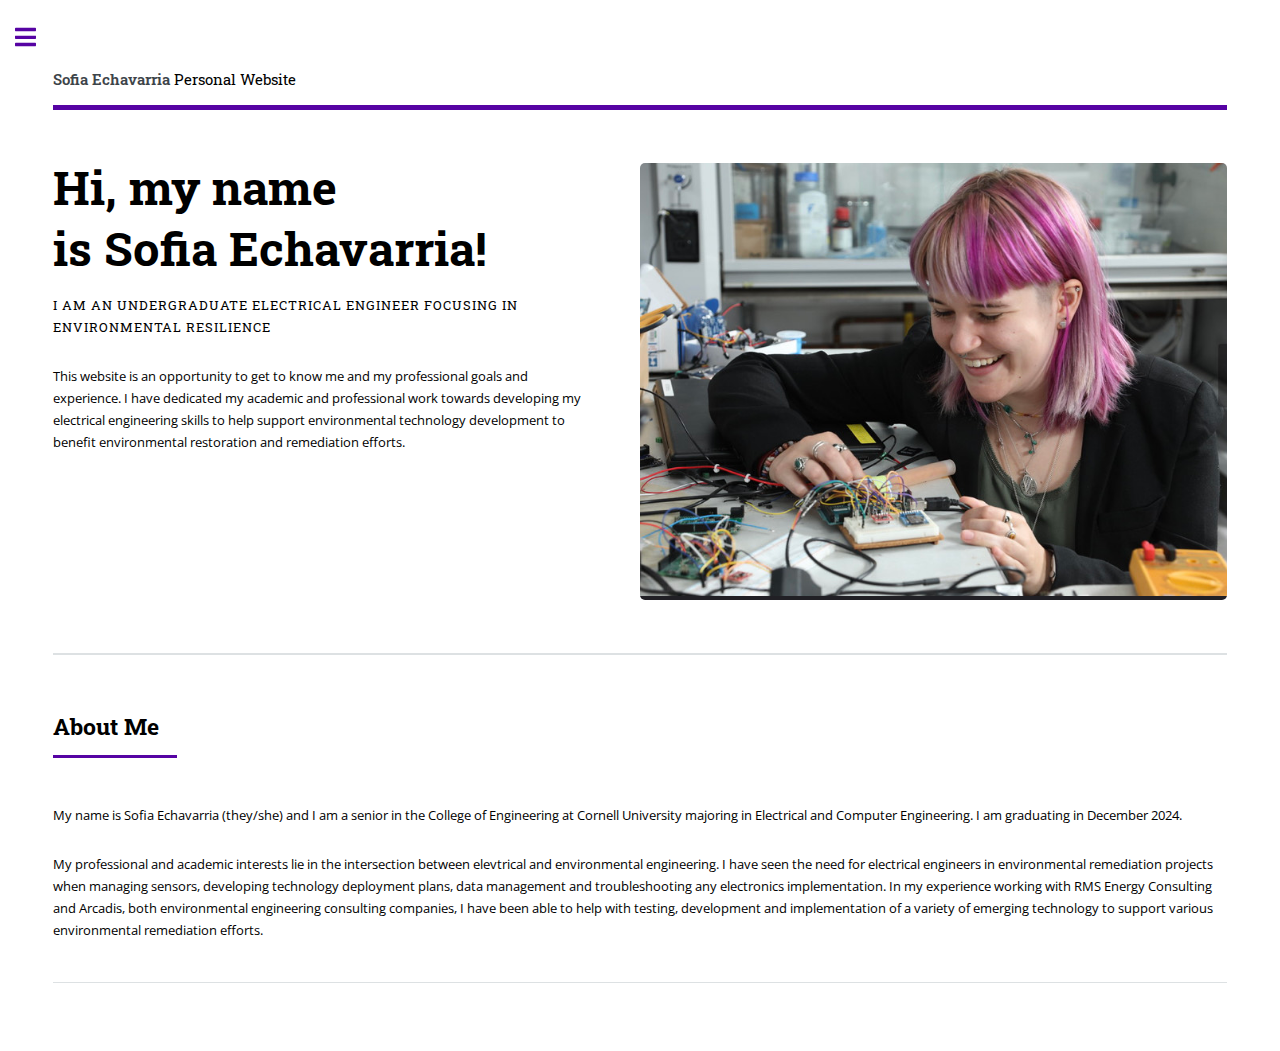
<file: index.html>
<!DOCTYPE HTML>
<html>
	<head>
		<title>Sofia Echavarria Personal Website</title>
		<meta charset="utf-8" />
		<meta name="viewport" content="width=device-width, initial-scale=1, user-scalable=no" />
		<link rel="stylesheet" href="assets/css/main.css" />
	</head>
	<body class="is-preload">

		<!-- Wrapper -->
			<div id="wrapper">

				<!-- Main -->
					<div id="main">
						<div class="inner">

							<!-- Header -->
								<header id="header">
									<a href="index.html" class="logo"><strong>Sofia Echavarria </strong> Personal Website</a>
								</header>

							<!-- Banner -->
								<section id="banner">
									<div class="content">
										<header>
											<h1>Hi, my name<br />
											is Sofia Echavarria!</h1>
											<p> I am an undergraduate electrical engineer focusing in environmental resilience</p>
										</header>
										<p>This website is an opportunity to get to know me and my professional goals and experience. I have dedicated my academic and professional work towards developing my electrical engineering skills to help support environmental technology development to benefit environmental restoration and remediation efforts.</p>
									</div>
									<span class="image object">
										<img src="images/arduino_photo.jpeg" alt="image of me (Sofia Echavarria) with an Arduino" />
									</span>
								</section>

							<!-- Section -->
								<section>
									<header class="major">
										<h2>About Me</h2>
									</header>
									<p>My name is Sofia Echavarria (they/she) and I am a senior in the College of Engineering at Cornell University majoring in Electrical and Computer Engineering. I am graduating in December 2024. </p>
									<p>My professional and academic interests lie in the intersection between elevtrical and environmental engineering. I have seen the need for electrical engineers in environmental remediation projects when managing sensors, developing technology deployment plans, data management and troubleshooting any electronics implementation. In my experience working with RMS Energy Consulting and Arcadis, both environmental engineering consulting companies, I have been able to help with testing, development and implementation of a variety of emerging technology to support various environmental remediation efforts.</p>

									<hr class="major" />
									<h2></h2>
									<p></p>
								</section>
						</div>
					</div>

				<!-- Sidebar -->
					<div id="sidebar">
						<div class="inner">

							<!-- Menu -->
								<nav id="menu">
									<header class="major">
										<h2>Menu</h2>
									</header>
									<ul>
										<li><a href="index.html">Homepage</a></li>
										<li><a href="work_experience.html">Work Experience</a></li>
										<li>
											<span class="opener">Projects, Papers & Presentations</span>
											<ul>
												<li><a href="projects.html">View All</a></li>
											<li><a href="bioreactor.html">Bioreactor Project</a></li>
											<li><a href="nasa.html">NASA Ignite Talk</a></li>
											<li><a href="music.html">Christmas Carolling Muscle Machine</a></li>
											<li><a href="design.html">Cornell Roots</a></li>
										</ul>
										</li>
										<li><a href="art.html">Visual Arts Portfolio</a></li>
									</ul>
								</nav>

							<!-- Section -->
								<section>
									<header class="major">
										<h2>Get in touch</h2>
									</header>
									<ul class="contact">
										<li class="icon solid fa-envelope"><a href="#">Current academic email: see62@cornell.edu</a></li>
										<li class="icon solid fa-envelope"><a href="#">Current professional email: Sofia.Echavarria@arcadis.com</a></li>
										<li class="icon solid fa-phone">(747) 200-7586</li>
										<li class="icon solid fa-linkedin"><a href="https://www.linkedin.com/in/sofia-echavarria-352647212">LinkedIn Profile</a></li>
										<li class="icon solid fa-newspaper"><a href="pdfs/3-24-24  Resume.pdf">Resume</a></li>
									</ul>
								</section>
						</div>
					</div>

			</div>

		<!-- Scripts -->
			<script src="assets/js/jquery.min.js"></script>
			<script src="assets/js/browser.min.js"></script>
			<script src="assets/js/breakpoints.min.js"></script>
			<script src="assets/js/util.js"></script>
			<script src="assets/js/main.js"></script>

	</body>
</html>
</file>
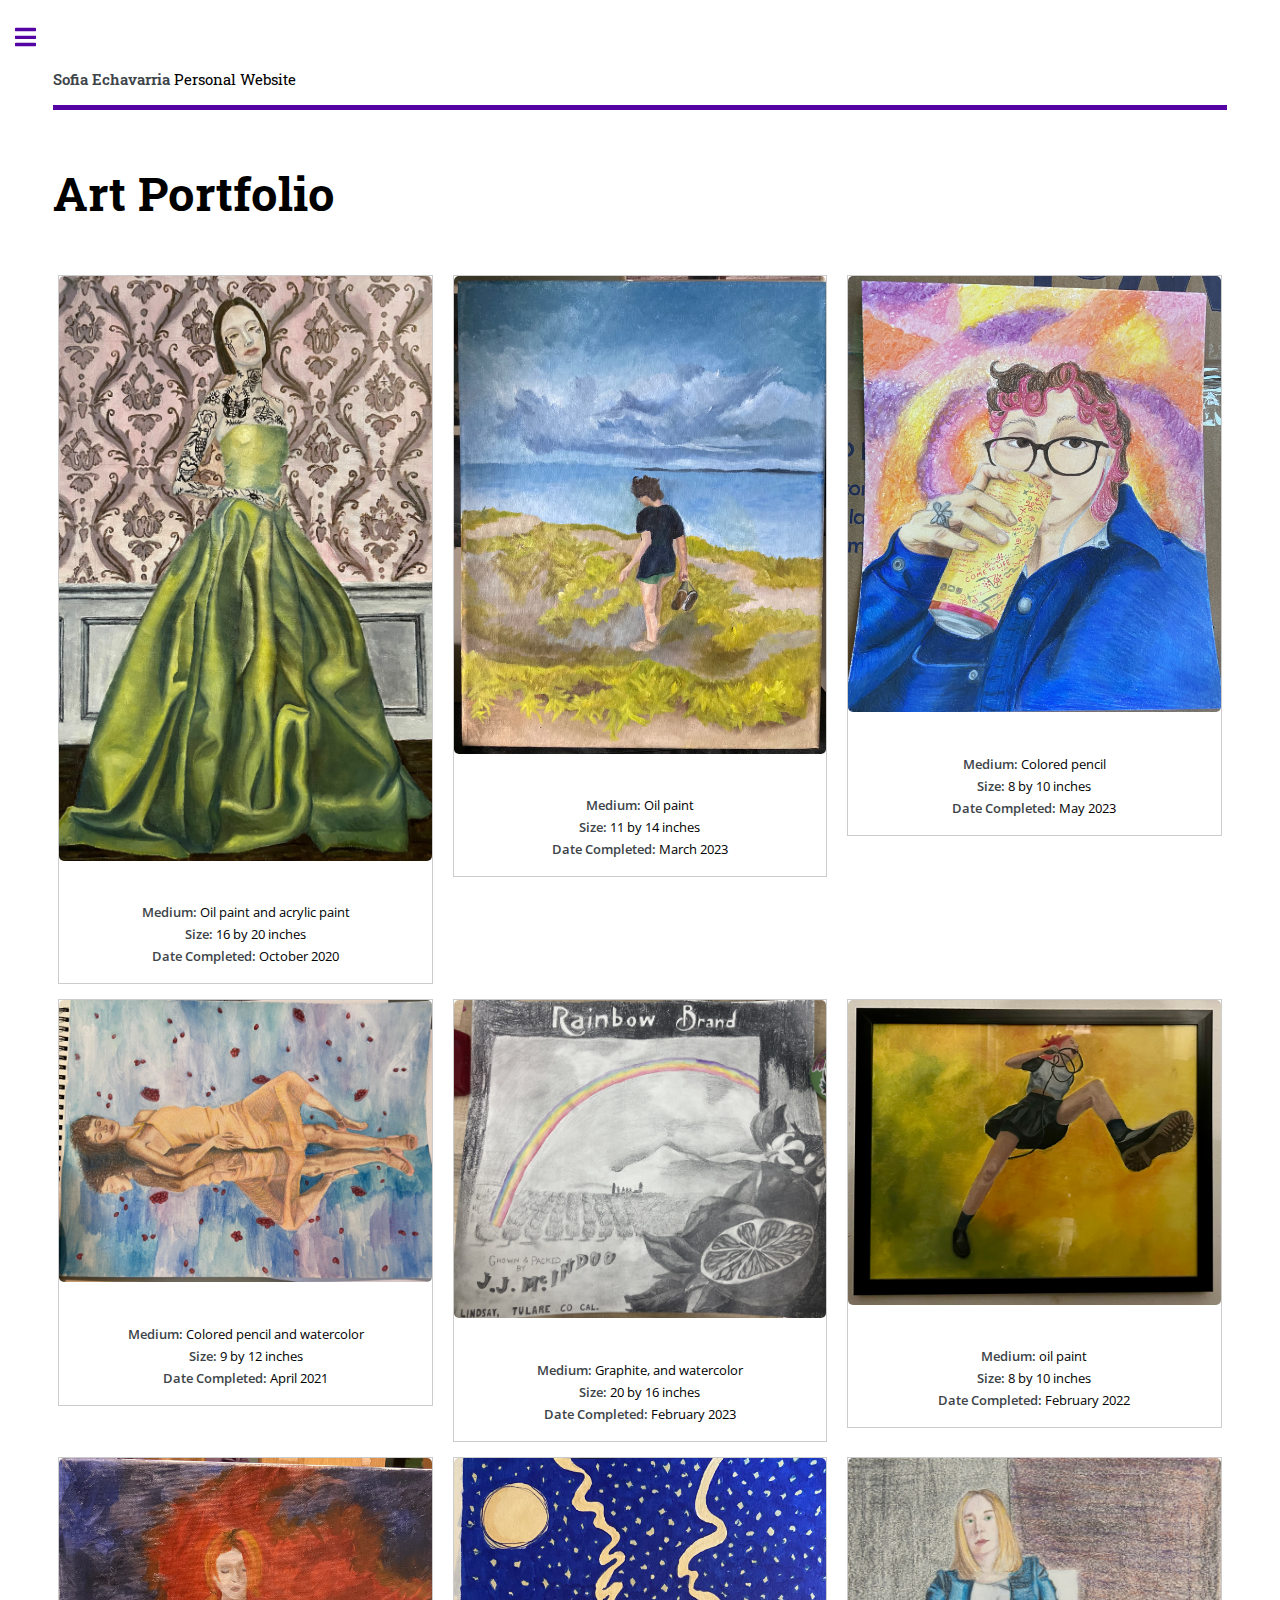
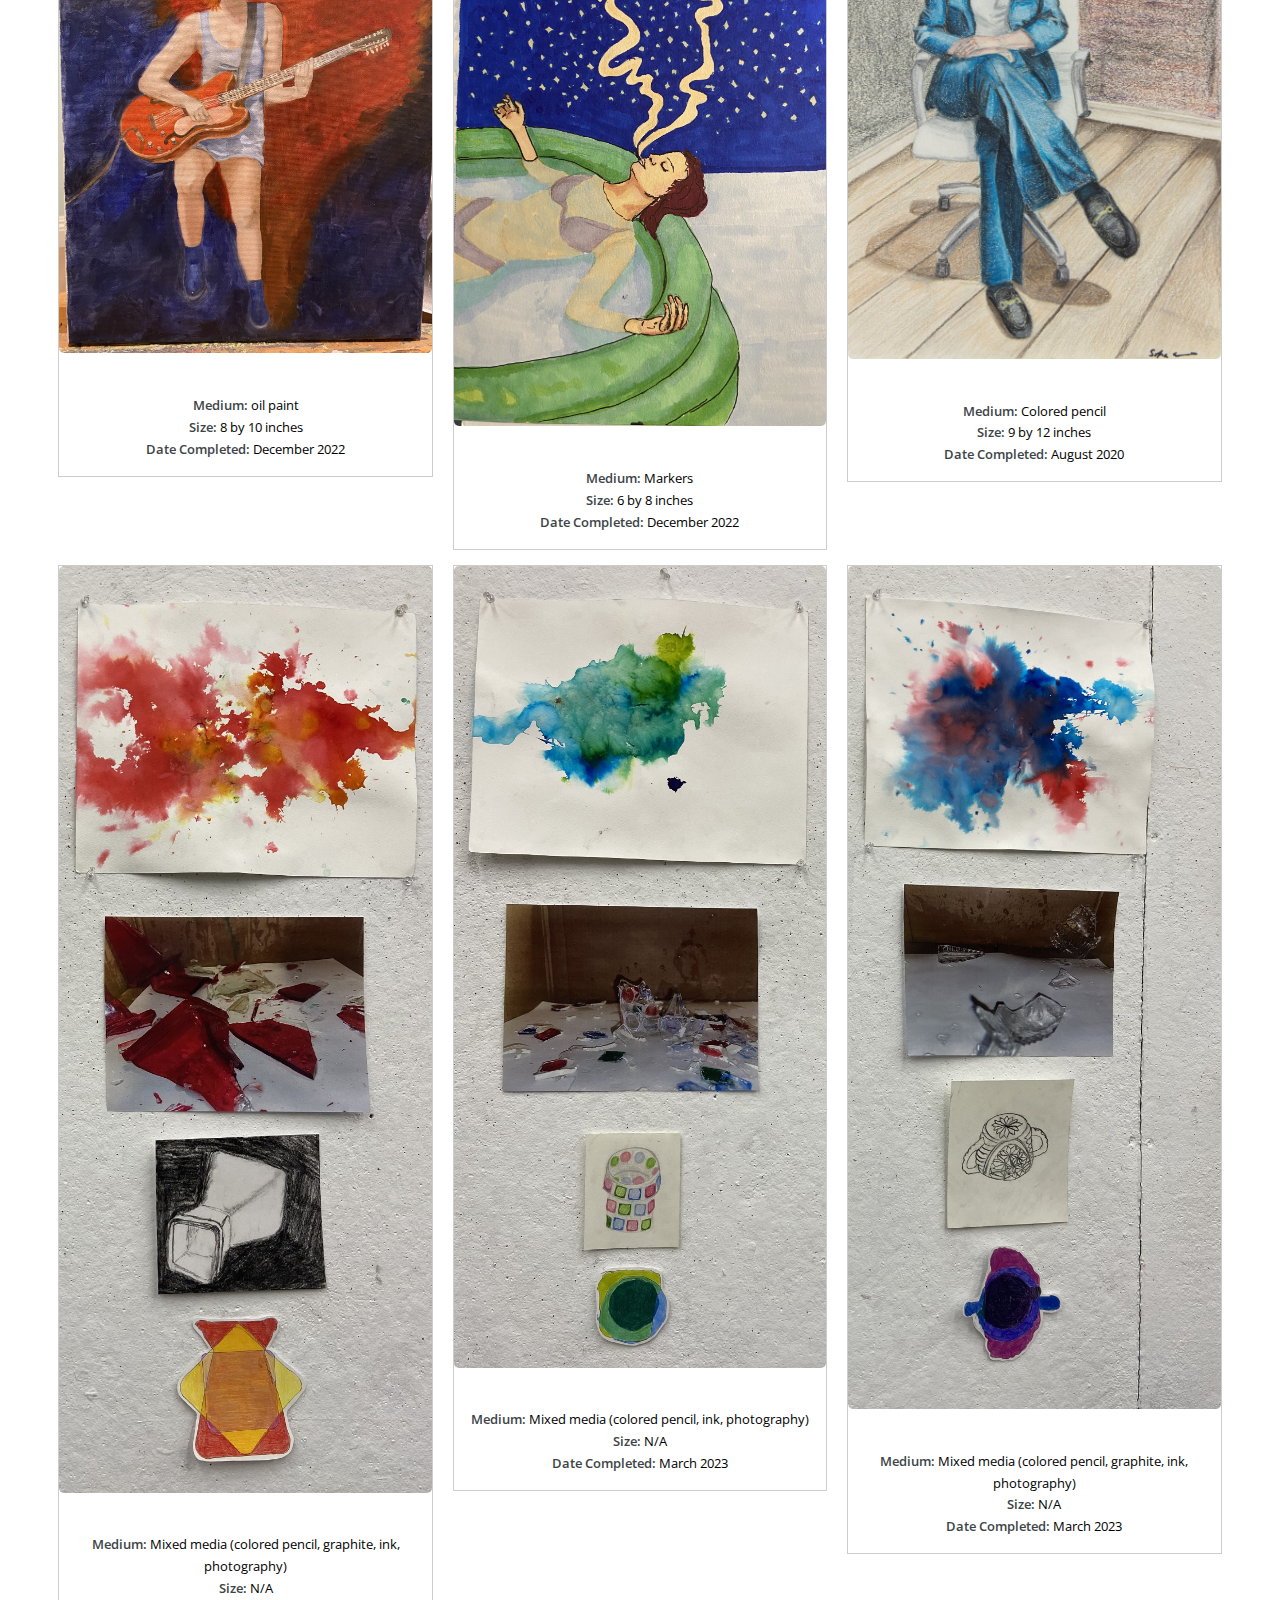
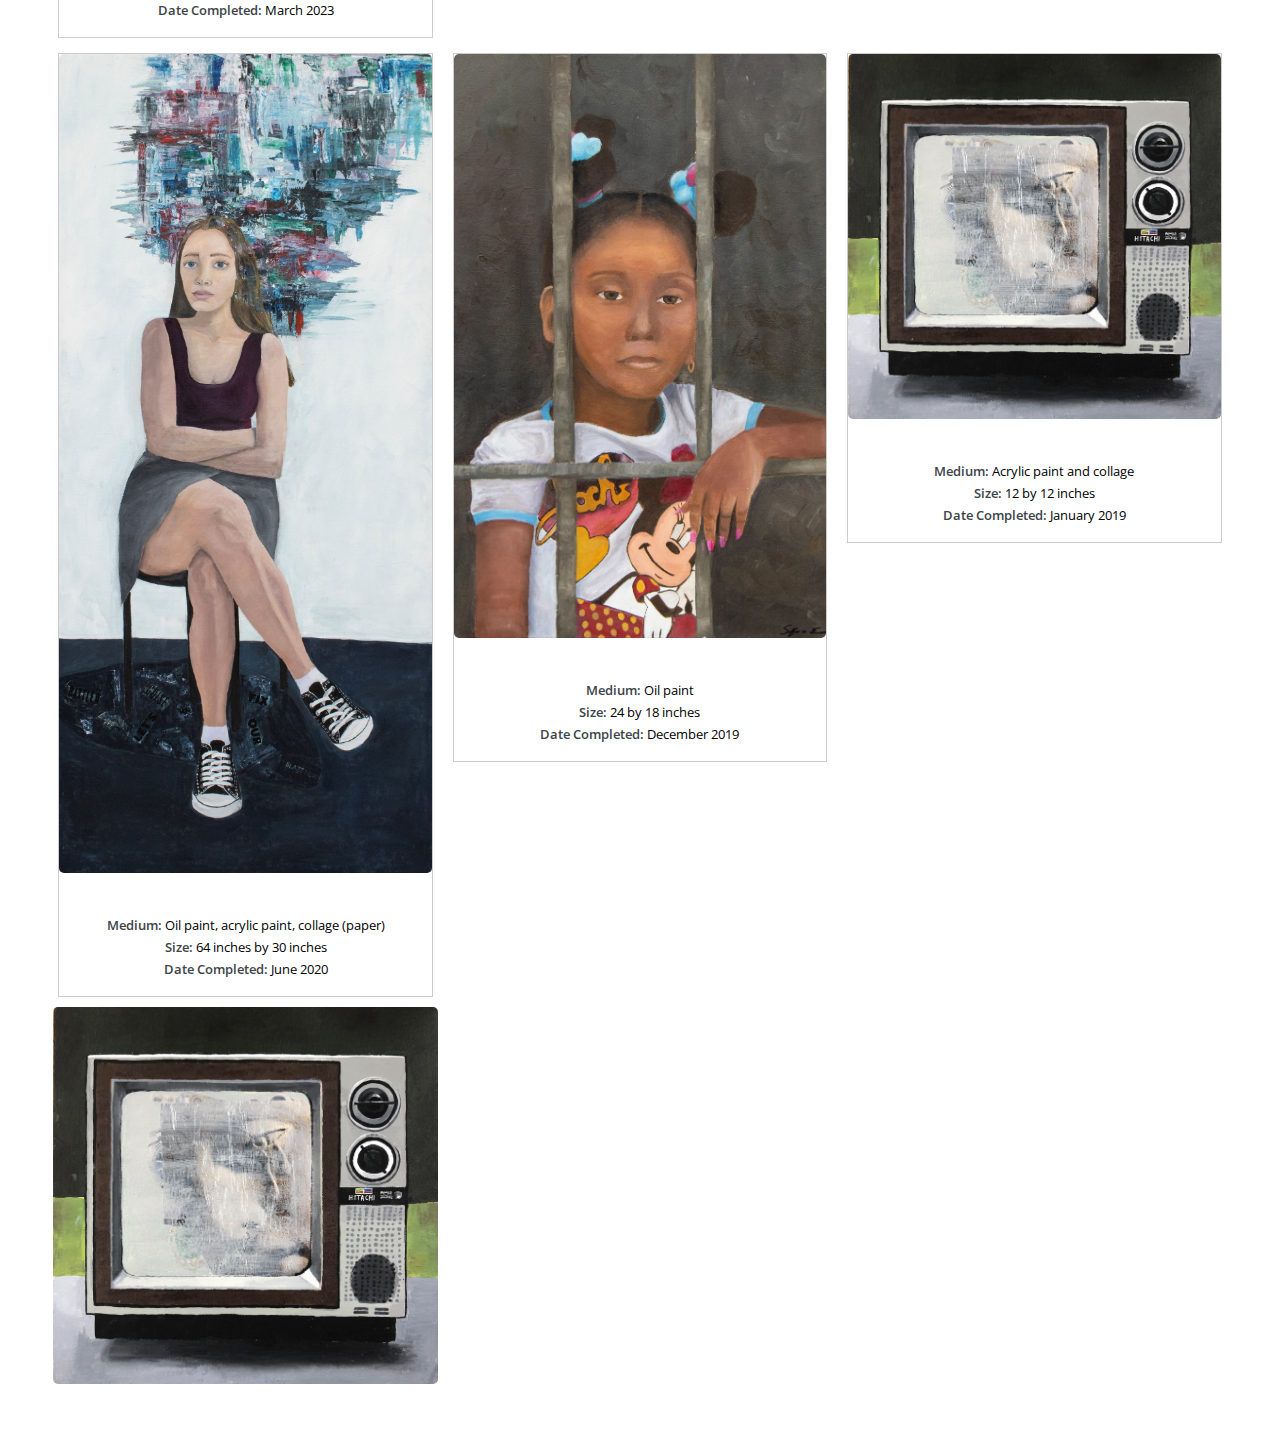
<file: art.html>
<!DOCTYPE HTML>
<!--
	Editorial by HTML5 UP
	html5up.net | @ajlkn
	Free for personal and commercial use under the CCA 3.0 license (html5up.net/license)
-->
<html>
	<head>
		<style>
			div.gallery {
			  margin: 5px;
			  border: 1px solid #ccc;
			  float: left;
			}
			
			div.gallery:hover {
			  border: 1px solid #777;
			}
			
			div.gallery img {
			  width: 100%;
			  height: auto;
			}
			
			div.desc {
			  padding: 15px;
			  text-align: center;
			}
		</style>
		<title>Art Portfolio</title>
		<meta charset="utf-8" />
		<meta name="viewport" content="width=device-width, initial-scale=1, user-scalable=no" />
		<link rel="stylesheet" href="assets/css/main.css" />
	</head>
	<body class="is-preload">

		<!-- Wrapper -->
			<div id="wrapper">

				<!-- Main -->
					<div id="main">
						<div class="inner">

							<!-- Header -->
								<header id="header">
									<a href="index.html" class="logo"><strong>Sofia Echavarria </strong> Personal Website</a>
								</header>

							<!-- Content -->
								<section>
									<header class="main">
										<h1>Art Portfolio</h1>
									</header>
									<div class="box alt">
										<div class="row gtr-50 gtr-uniform">
											<div class="col-4">
												<div class="gallery">
													<span class="image fit"><img src="images/painting.jpg" alt="" /></span>
													<div class="desc"><b>Medium:</b> Oil paint and acrylic paint <br> <b>Size: </b> 16 by 20 inches <br> <b>Date Completed: </b> October 2020</div>
												</div>
											</div>
											<div class="col-4">
												<div class="gallery">
													<span class="image fit"><img src="images/izzy_water.jpg" alt="" /></span>
													<div class="desc"><b>Medium:</b> Oil paint <br> <b>Size: </b> 11 by 14 inches <br> <b>Date Completed: </b> March 2023</div>
												</div>
											</div>
											<div class="col-4">
												<div class="gallery">
													<span class="image fit"><img src="images/IMG_9626.jpg" alt="" /></span>
													<div class="desc"><b>Medium:</b> Colored pencil <br> <b>Size: </b> 8 by 10 inches <br> <b>Date Completed: </b> May 2023</div>
												</div>
											</div>
											<!-- Break -->
											<div class="col-4">
												<div class="gallery">
													<span class="image fit"><img src="images/IMG_8964.jpg" alt="" /></span>
													<div class="desc"><b>Medium:</b> Colored pencil and watercolor <br> <b>Size: </b> 9 by 12 inches <br> <b>Date Completed: </b> April 2021</div>
												</div>
											</div>
											<div class="col-4">
												<div class="gallery">
													<span class="image fit"><img src="images/IMG_8599.jpg" alt="" /></span>
													<div class="desc"><b>Medium:</b> Graphite, and watercolor <br> <b>Size: </b> 20 by 16 inches <br> <b>Date Completed: </b> February 2023</div>
												</div>
											</div>
											<div class="col-4">
												<div class="gallery">
													<span class="image fit"><img src="images/image_50435329.JPG" alt="" /></span>
													<div class="desc"><b>Medium:</b> oil paint <br> <b>Size: </b> 8 by 10 inches <br> <b>Date Completed: </b> February 2022</div>
												</div>
											</div>
											<!-- Break -->
											<div class="col-4">
												<div class="gallery">
													<span class="image fit"><img src="images/IMG_2931.jpg" alt="" /></span>
													<div class="desc"><b>Medium:</b> oil paint <br> <b>Size: </b> 8 by 10 inches <br> <b>Date Completed: </b> December 2022</div>
												</div>
											</div>
											<div class="col-4">
												<div class="gallery">
													<span class="image fit"><img src="images/IMG_2153.jpg" alt="" /></span>
													<div class="desc"><b>Medium:</b> Markers <br> <b>Size: </b> 6 by 8 inches <br> <b>Date Completed: </b> December 2022</div>
												</div>
											</div>
											<div class="col-4">
												<div class="gallery">
													<span class="image fit"><img src="images/suit.jpg" alt="" /></span>
													<div class="desc"><b>Medium:</b> Colored pencil <br> <b>Size: </b> 9 by 12 inches <br> <b>Date Completed: </b> August 2020</div>
												</div>
											</div>
											<div class="col-4">
												<div class="gallery">
													<span class="image fit"><img src="images/IMG_8679.jpg" alt="" /></span>
													<div class="desc"><b>Medium:</b> Mixed media (colored pencil, graphite, ink, photography) <br> <b>Size: </b> N/A <br> <b>Date Completed: </b> March 2023</div>
												</div>
											</div>
											<div class="col-4">
												<div class="gallery">
													<span class="image fit"><img src="images/IMG_86791.jpg" alt="" /></span>
													<div class="desc"><b>Medium:</b> Mixed media (colored pencil, ink, photography) <br> <b>Size: </b> N/A <br> <b>Date Completed: </b> March 2023</div>
												</div>
											</div>
											<div class="col-4">
												<div class="gallery">
													<span class="image fit"><img src="images/IMG_8680.jpg" alt="" /></span>
													<div class="desc"><b>Medium:</b> Mixed media (colored pencil, graphite, ink, photography) <br> <b>Size: </b> N/A <br> <b>Date Completed: </b> March 2023</div>
												</div>
											</div>
											<div class="col-4">
												<div class="gallery">
													<span class="image fit"><img src="images/concussion.jpg" alt="" /></span>
													<div class="desc"><b>Medium:</b> Oil paint, acrylic paint, collage (paper) <br> <b>Size: </b> 64 inches by 30 inches <br> <b>Date Completed: </b> June 2020</div>
												</div>
											</div>
											<div class="col-4">
												<div class="gallery">
													<span class="image fit"><img src="images/cuba.jpg" alt="" /></span>
													<div class="desc"><b>Medium:</b> Oil paint <br> <b>Size: </b> 24 by 18 inches <br> <b>Date Completed: </b> December 2019</div>
												</div>
											</div>
											<div class="col-4">
												<div class="gallery">
													<span class="image fit"><img src="images/tv.jpg" alt="" /></span>
													<div class="desc"><b>Medium:</b> Acrylic paint and collage <br> <b>Size: </b> 12 by 12 inches<br> <b>Date Completed: </b> January 2019</div>
												</div>
											</div>
											<div class="col-4"><span class="image fit"><img src="images/tv.jpg" alt="" /></span></div>

										</div>
									
								</section>

						</div>
					</div>

				<!-- Sidebar -->
				<div id="sidebar">
					<div class="inner">


						<!-- Menu -->
							<nav id="menu">
								<header class="major">
									<h2>Menu</h2>
								</header>
								<ul>
									<li><a href="index.html">Homepage</a></li>
									<li><a href="work_experience.html">Work Experience</a></li>
									<li>
										<span class="opener">Projects, Papers & Presentations</span>
										<ul>
											<li><a href="projects.html">View All</a></li>
											<li><a href="bioreactor.html">Bioreactor Project</a></li>
											<li><a href="nasa.html">NASA Ignite Talk</a></li>
											<li><a href="music.html">Christmas Carolling Muscle Machine</a></li>
											<li><a href="design.html">Cornell Roots</a></li>
										</ul>
									</li>
									<li><a href="art.html">Visual Arts Portfolio</a></li>
								</ul>
							</nav>

						<!-- Section -->
							<section>
								<header class="major">
									<h2>Get in touch</h2>
								</header>
								<ul class="contact">
									<li class="icon solid fa-envelope"><a href="#">Current academic email: see62@cornell.edu</a></li>
									<li class="icon solid fa-envelope"><a href="#">Current professional email: Sofia.Echavarria@arcadis.com</a></li>
									<li class="icon solid fa-phone">(747) 200-7586</li>
									<li class="icon solid fa-linkedin"><a href="https://www.linkedin.com/in/sofia-echavarria-352647212">LinkedIn Profile</a></li>
									<li class="icon solid fa-newspaper"><a href="pdfs/3-24-24  Resume.pdf">Resume</a></li>
								</ul>
							</section>
					</div>
				</div>

		</div>
		<!-- Scripts -->
			<script src="assets/js/jquery.min.js"></script>
			<script src="assets/js/browser.min.js"></script>
			<script src="assets/js/breakpoints.min.js"></script>
			<script src="assets/js/util.js"></script>
			<script src="assets/js/main.js"></script>

	</body>
</html>
</file>
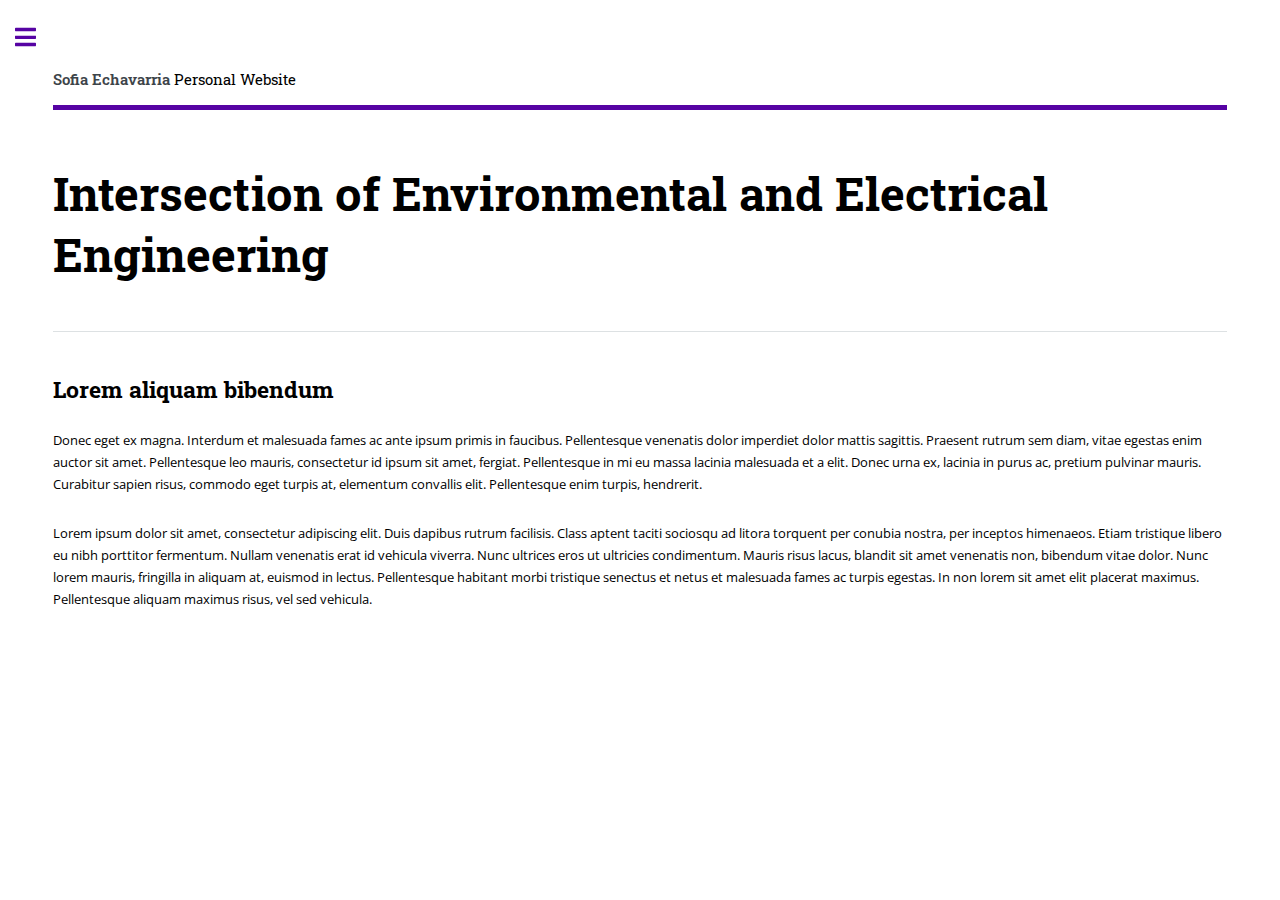
<file: background.html>
<!DOCTYPE HTML>
<html>
	<head>
		<title>Background of my Connection Between Environmental and Electrical Engineering</title>
		<meta charset="utf-8" />
		<meta name="viewport" content="width=device-width, initial-scale=1, user-scalable=no" />
		<link rel="stylesheet" href="assets/css/main.css" />
	</head>
	<body class="is-preload">

		<!-- Wrapper -->
			<div id="wrapper">

				<!-- Main -->
					<div id="main">
						<div class="inner">

							<!-- Header -->
								<header id="header">
									<a href="index.html" class="logo"><strong>Sofia Echavarria </strong> Personal Website</a>
								</header>

							<!-- Content -->
								<section>
									<header class="main">
										<h1>Intersection of Environmental and Electrical Engineering</h1>
									</header>

									<hr class="major" />

									<h2>Lorem aliquam bibendum</h2>
									<p>Donec eget ex magna. Interdum et malesuada fames ac ante ipsum primis in faucibus. Pellentesque venenatis dolor imperdiet dolor mattis sagittis. Praesent rutrum sem diam, vitae egestas enim auctor sit amet. Pellentesque leo mauris, consectetur id ipsum sit amet, fergiat. Pellentesque in mi eu massa lacinia malesuada et a elit. Donec urna ex, lacinia in purus ac, pretium pulvinar mauris. Curabitur sapien risus, commodo eget turpis at, elementum convallis elit. Pellentesque enim turpis, hendrerit.</p>
									<p>Lorem ipsum dolor sit amet, consectetur adipiscing elit. Duis dapibus rutrum facilisis. Class aptent taciti sociosqu ad litora torquent per conubia nostra, per inceptos himenaeos. Etiam tristique libero eu nibh porttitor fermentum. Nullam venenatis erat id vehicula viverra. Nunc ultrices eros ut ultricies condimentum. Mauris risus lacus, blandit sit amet venenatis non, bibendum vitae dolor. Nunc lorem mauris, fringilla in aliquam at, euismod in lectus. Pellentesque habitant morbi tristique senectus et netus et malesuada fames ac turpis egestas. In non lorem sit amet elit placerat maximus. Pellentesque aliquam maximus risus, vel sed vehicula.</p>

								</section>

						</div>
					</div>

				<!-- Sidebar -->
				<div id="sidebar">
					<div class="inner">

						<!-- Search -->
							<section id="search" class="alt">
								<form method="post" action="#">
									<input type="text" name="query" id="query" placeholder="Search" />
								</form>
							</section>

						<!-- Menu -->
							<nav id="menu">
								<header class="major">
									<h2>Menu</h2>
								</header>
								<ul>
									<li><a href="index.html">Homepage</a></li>
									<li><a href="background.html">Background</a></li>
									<li><a href="work_experience.html">Work Experience</a></li>
									<li>
										<span class="opener">Projects, Papers & Presentations</span>
										<ul>
											<li><a href="projects.html">View All</a></li>
											<li><a href="#">Lorem Dolor</a></li>
											<li><a href="#">Ipsum Adipiscing</a></li>
											<li><a href="#">Tempus Magna</a></li>
											<li><a href="#">Feugiat Veroeros</a></li>
										</ul>
									</li>
									<li><a href="art.html">Visual Arts Portfolio</a></li>
								</ul>
							</nav>

						<!-- Section -->
							<section>
								<header class="major">
									<h2>Get in touch</h2>
								</header>
								<ul class="contact">
									<li class="icon solid fa-envelope"><a href="#">Current academic email: see62@cornell.edu</a></li>
									<li class="icon solid fa-envelope"><a href="#">Current professional email: Sofia.Echavarria@arcadis.com</a></li>
									<li class="icon solid fa-phone">(747) 200-7586</li>
									<li class="icon solid fa-linkedin"><a href="https://www.linkedin.com/in/sofia-echavarria-352647212">LinkedIn Profile</a></li>
									<li class="icon solid fa-newspaper"><a href="pdfs/3-24-24  Resume.pdf">Resume</a></li>
								</ul>
							</section>
					</div>
				</div>

		</div>
		<!-- Scripts -->
			<script src="assets/js/jquery.min.js"></script>
			<script src="assets/js/browser.min.js"></script>
			<script src="assets/js/breakpoints.min.js"></script>
			<script src="assets/js/util.js"></script>
			<script src="assets/js/main.js"></script>

	</body>
</html>
</file>
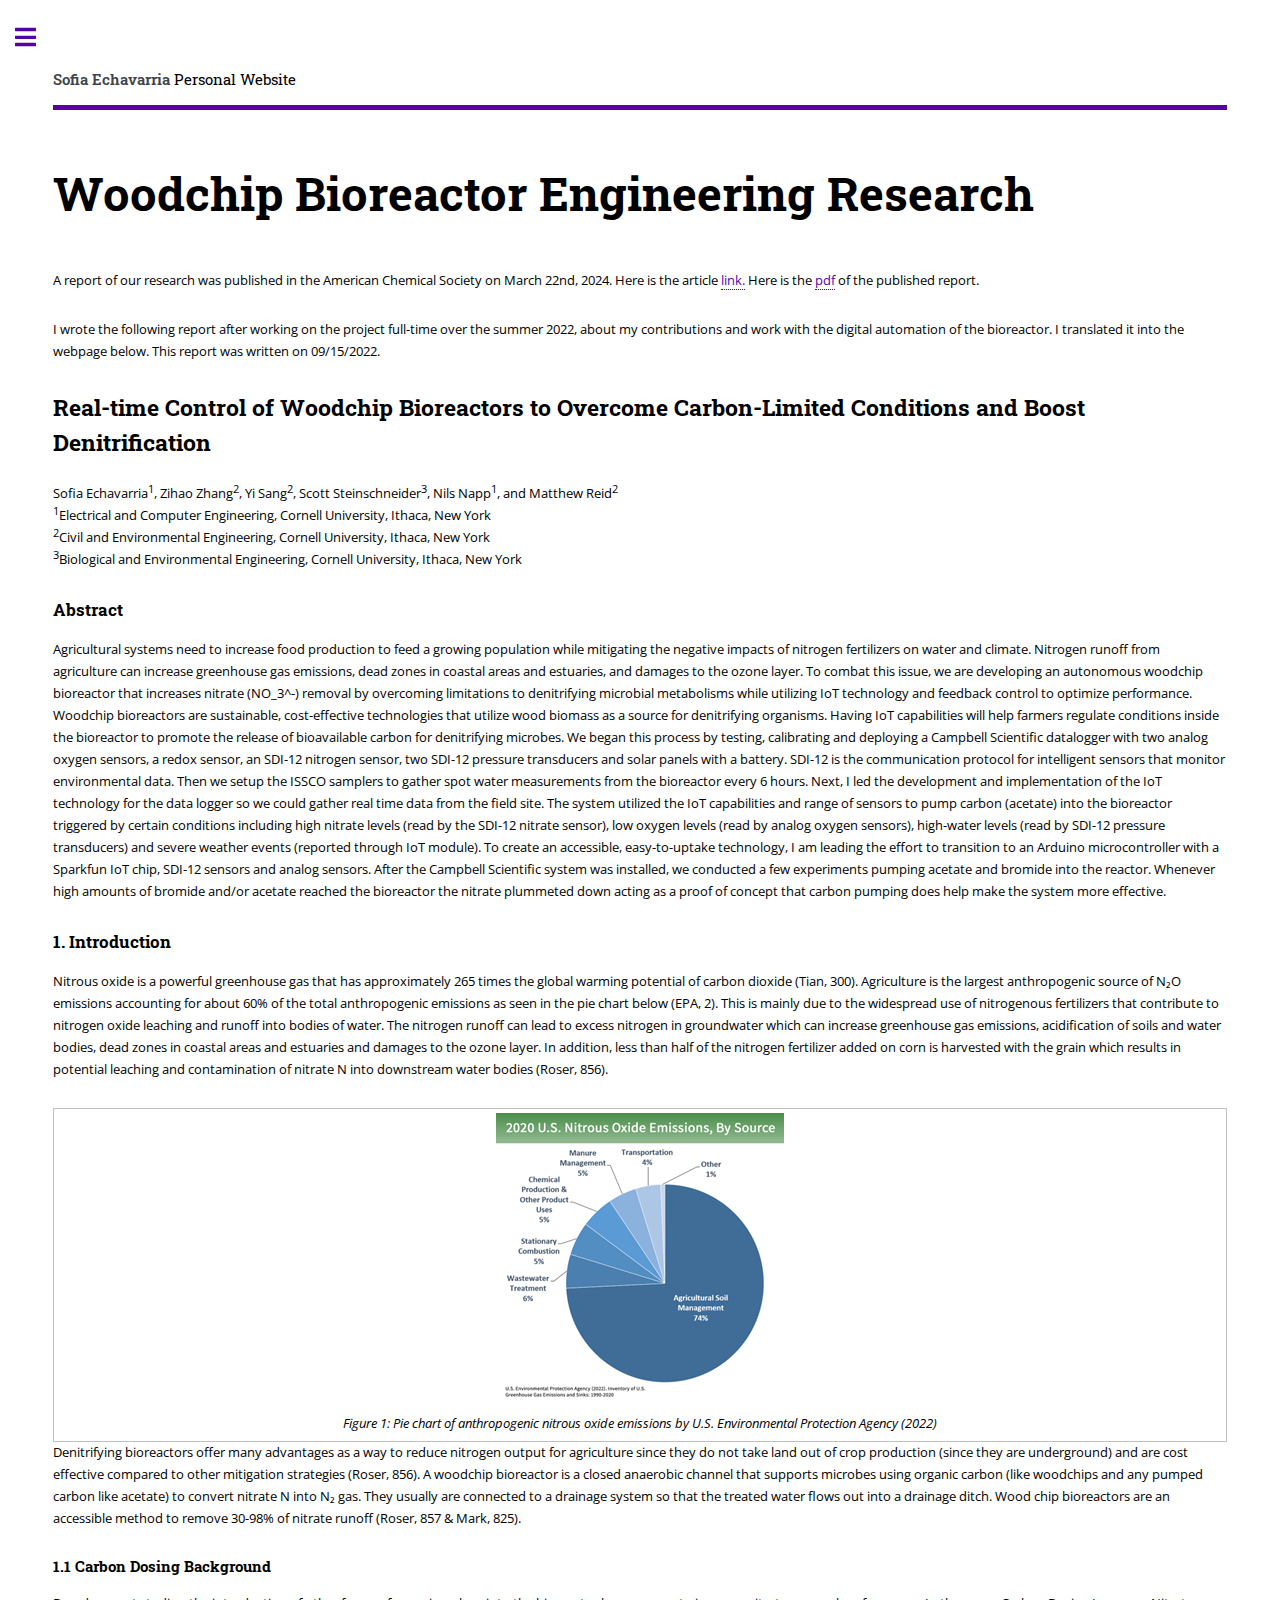
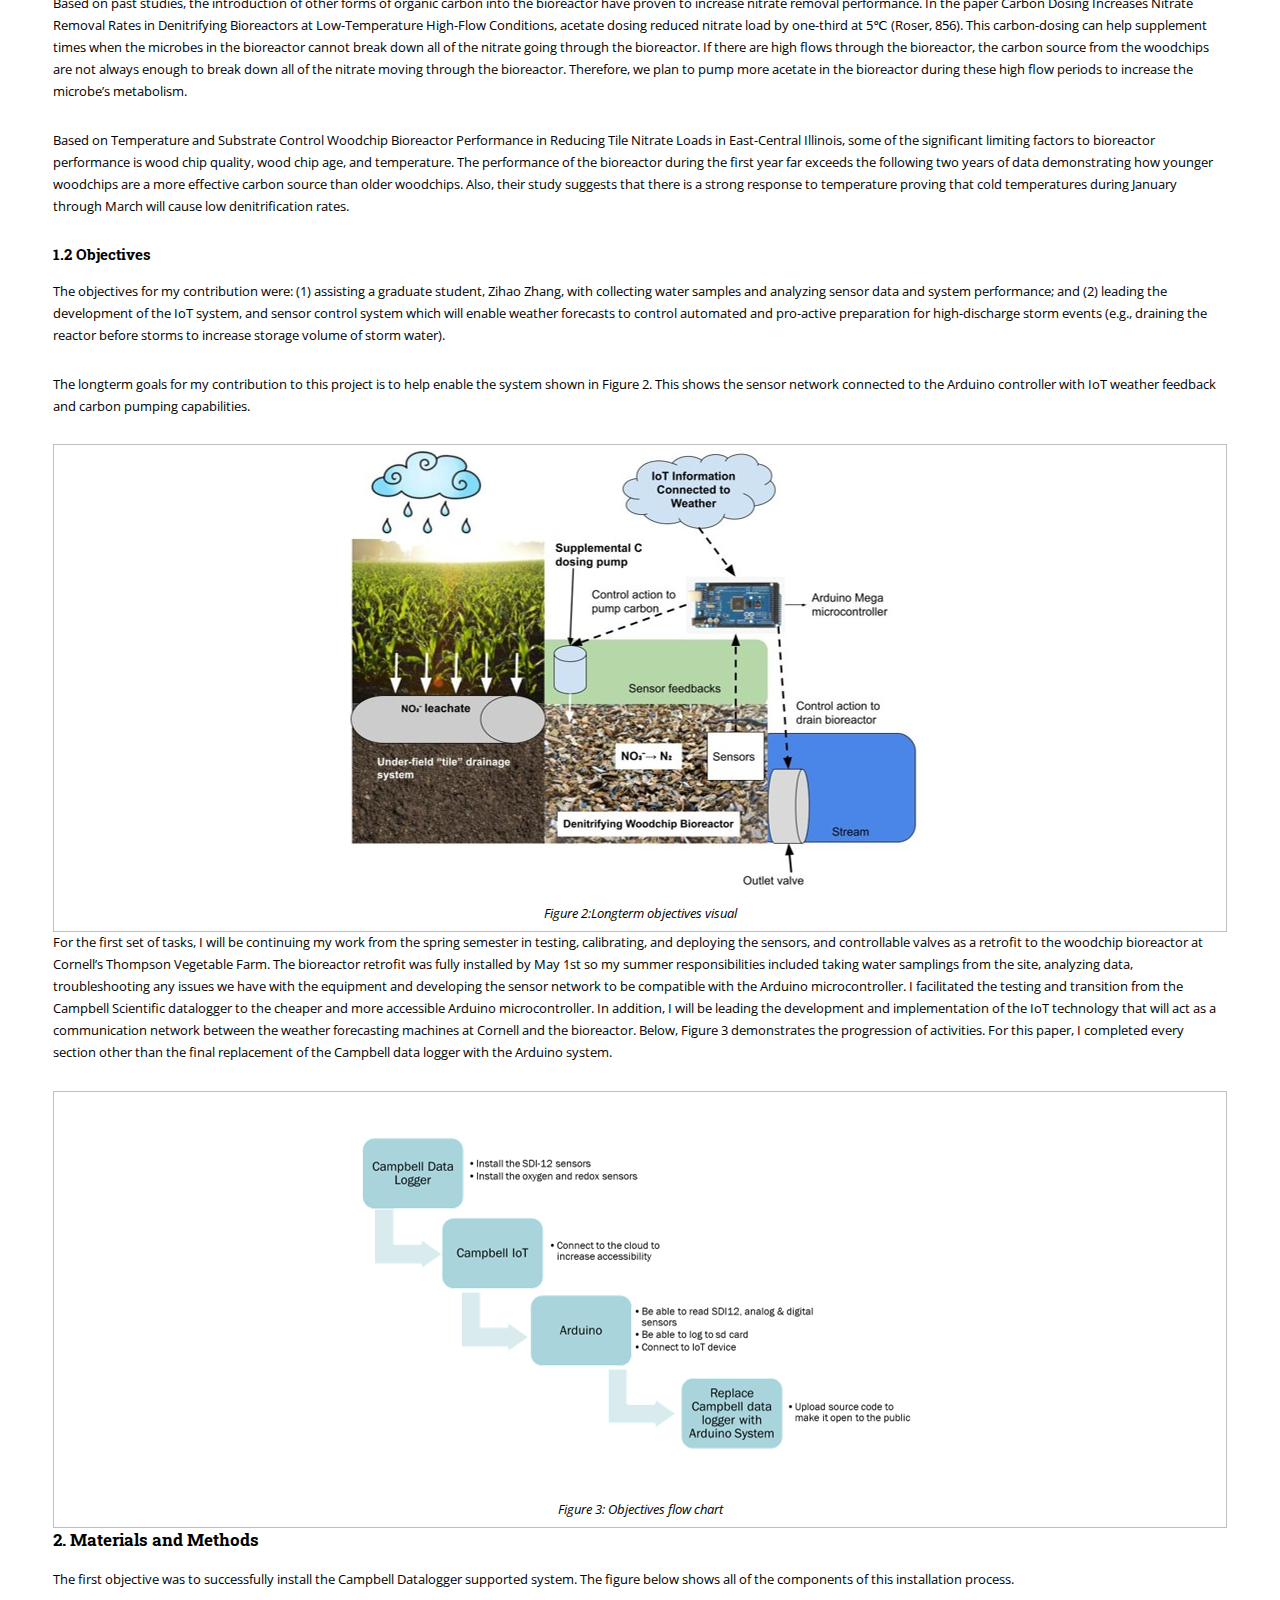
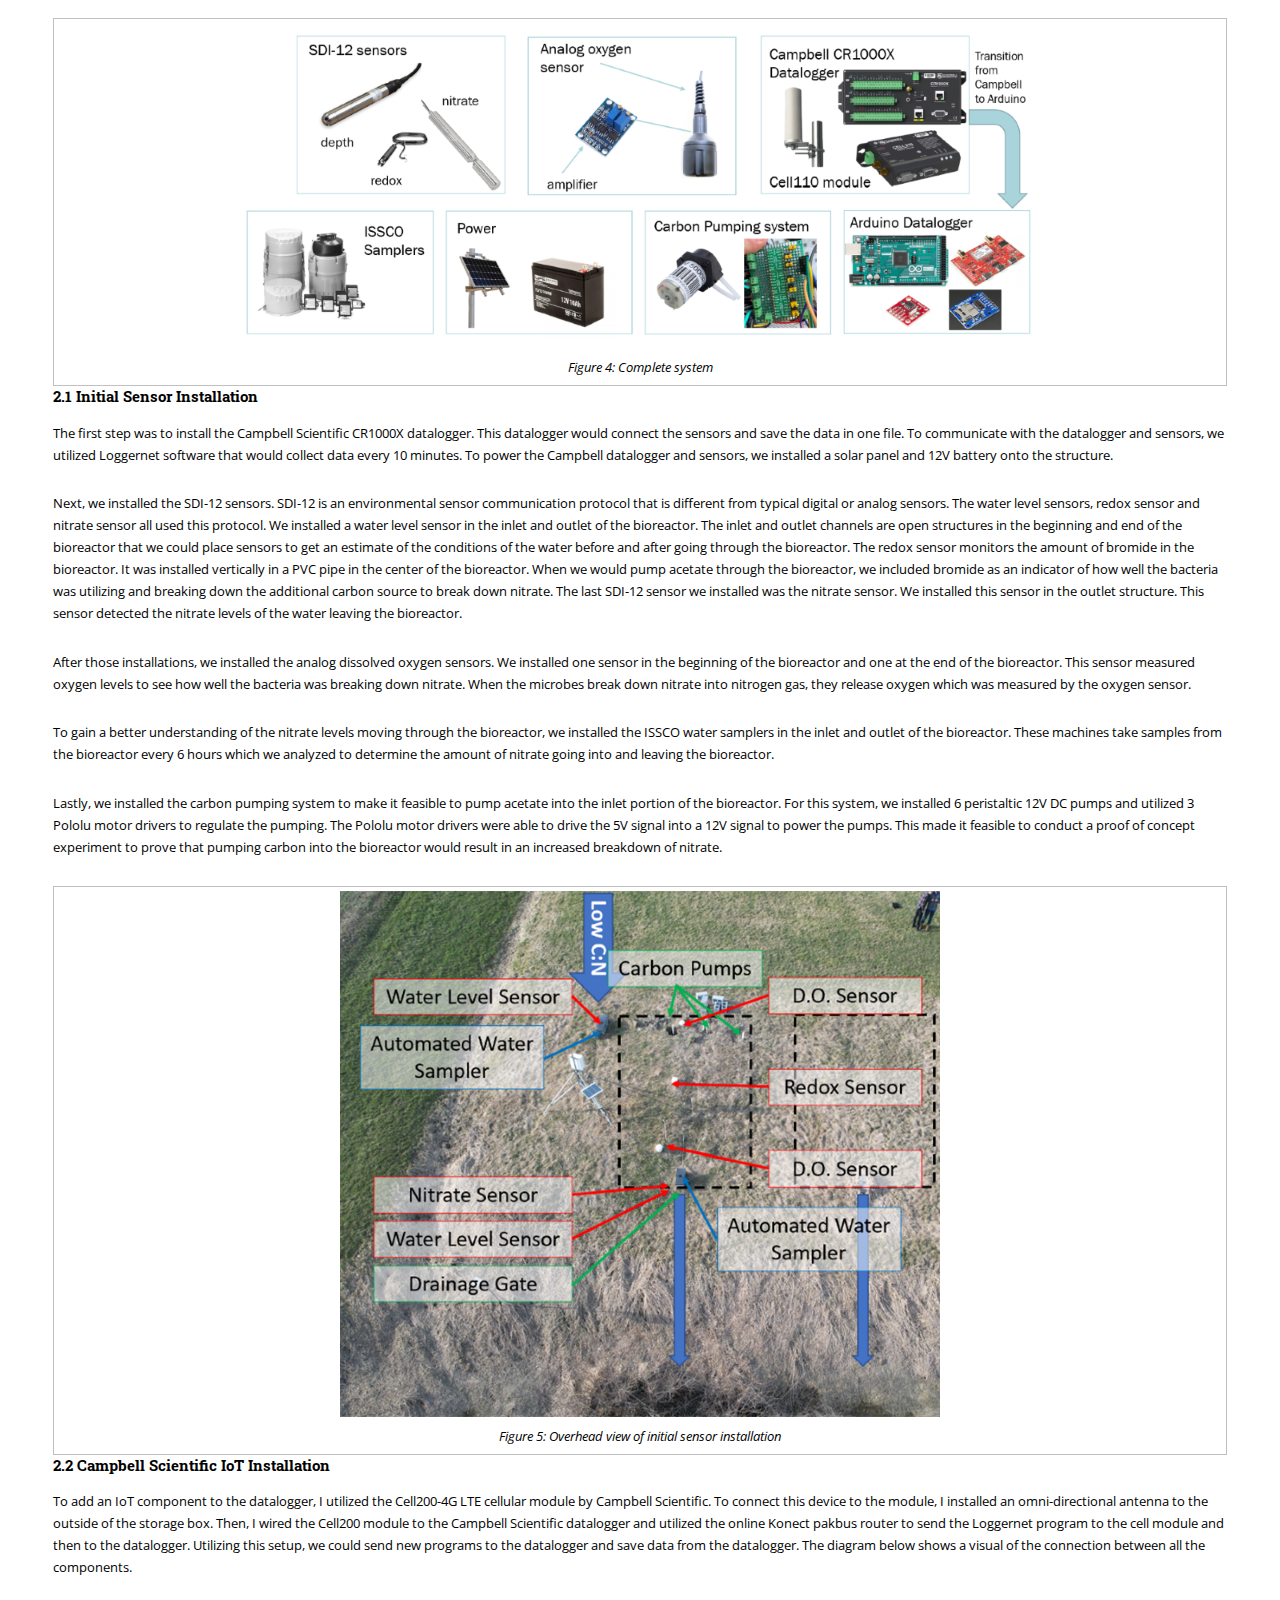
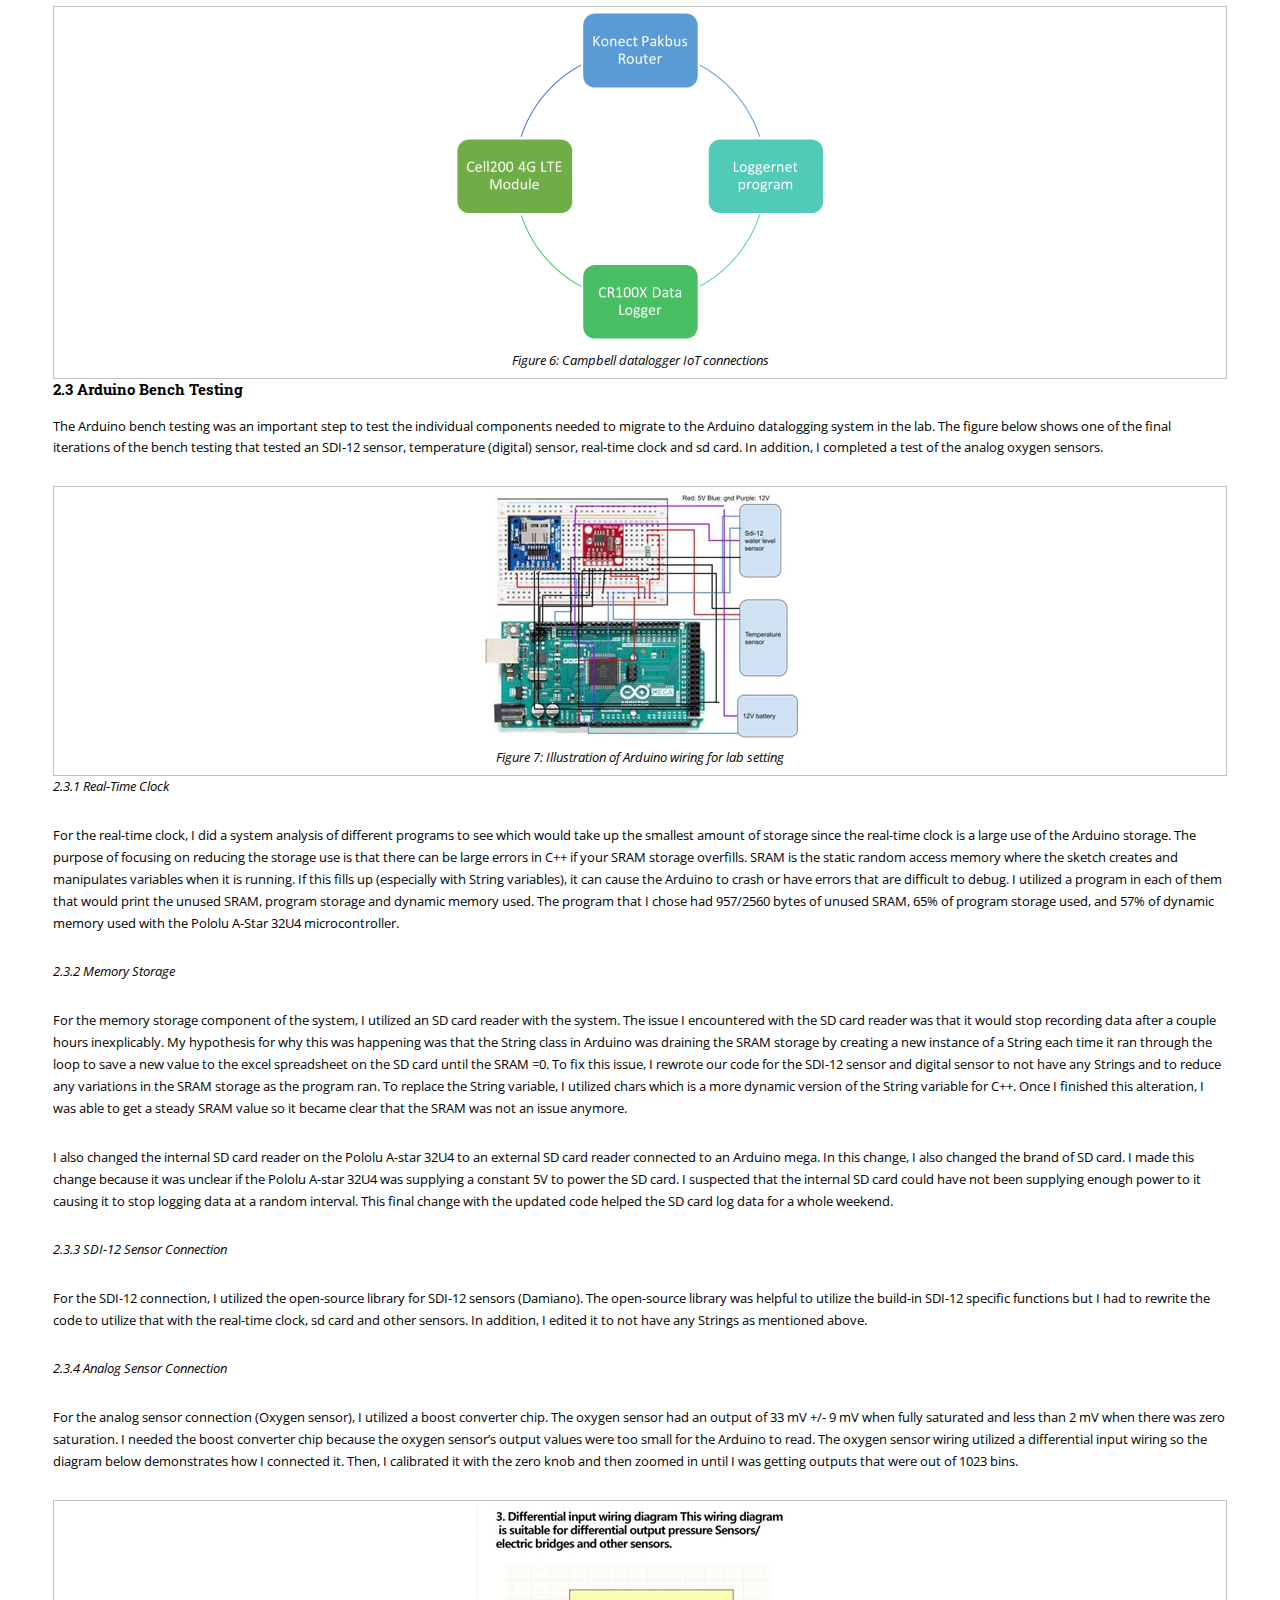
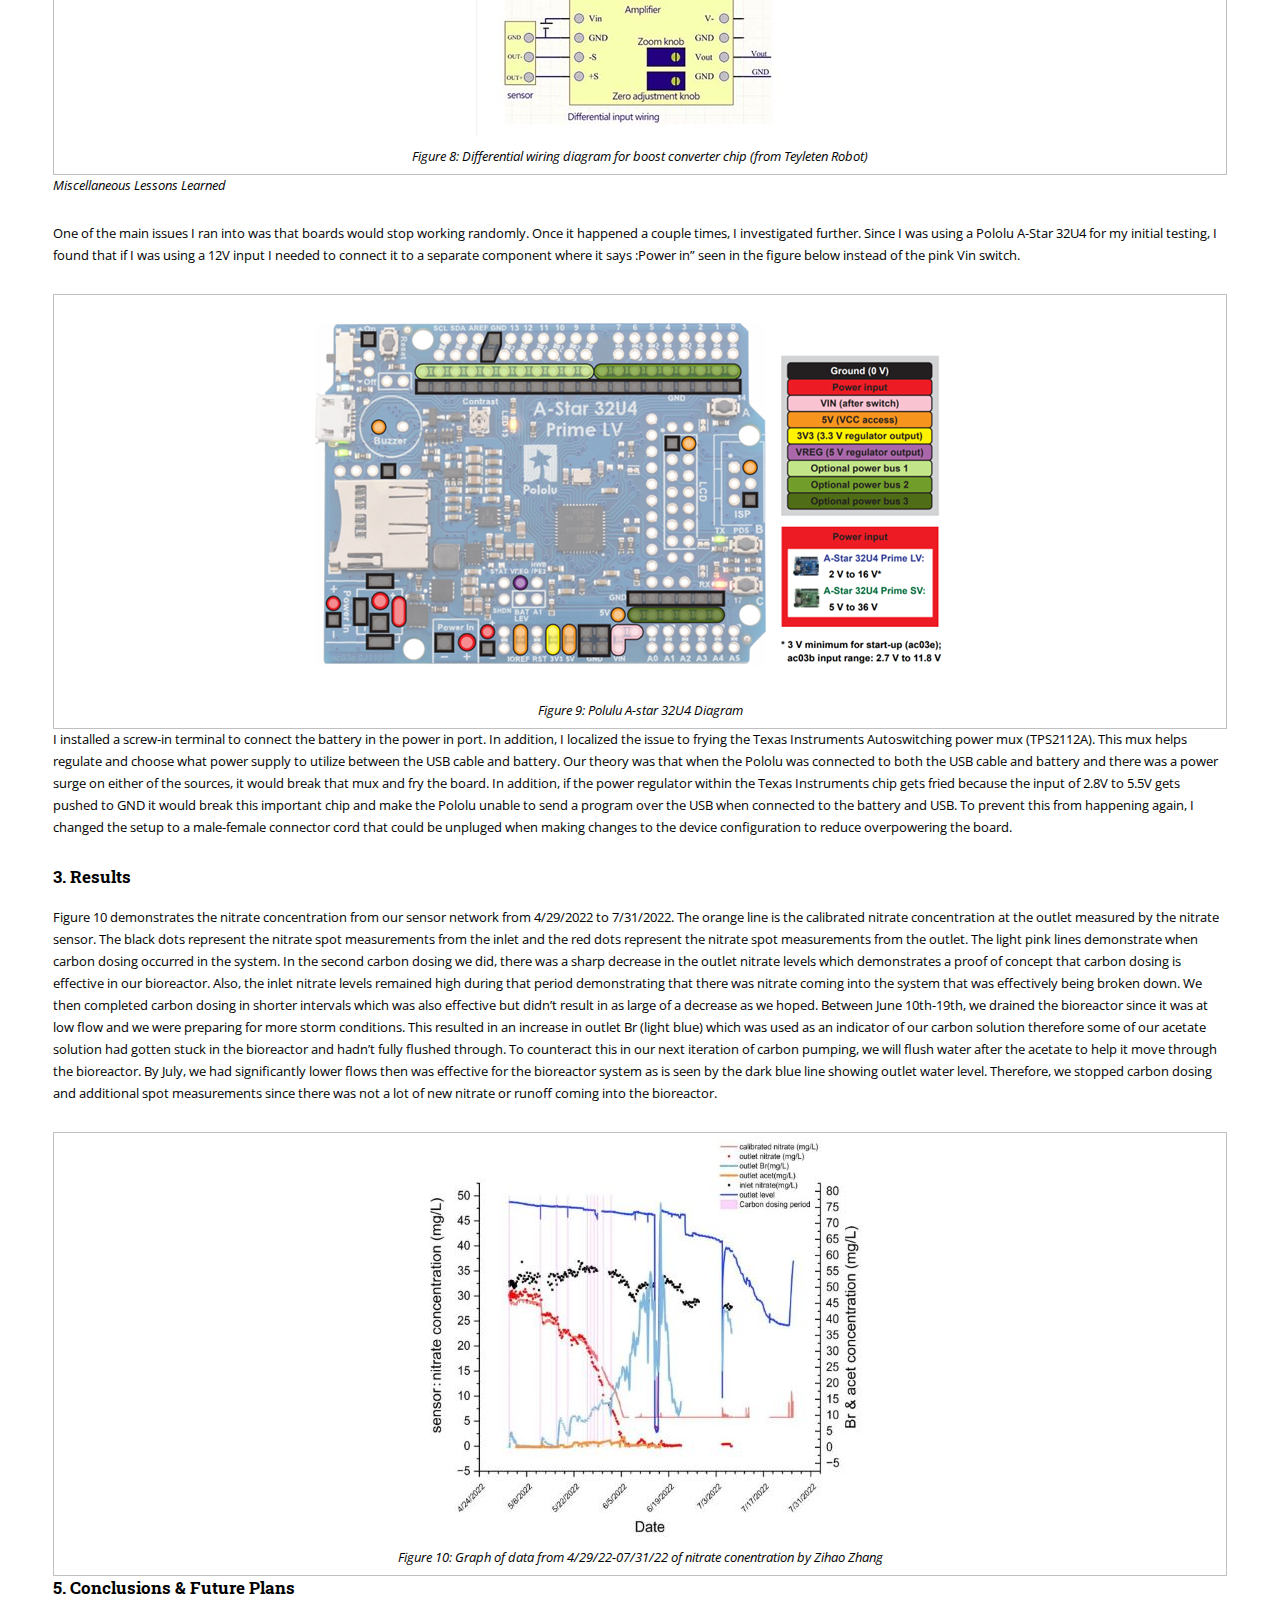
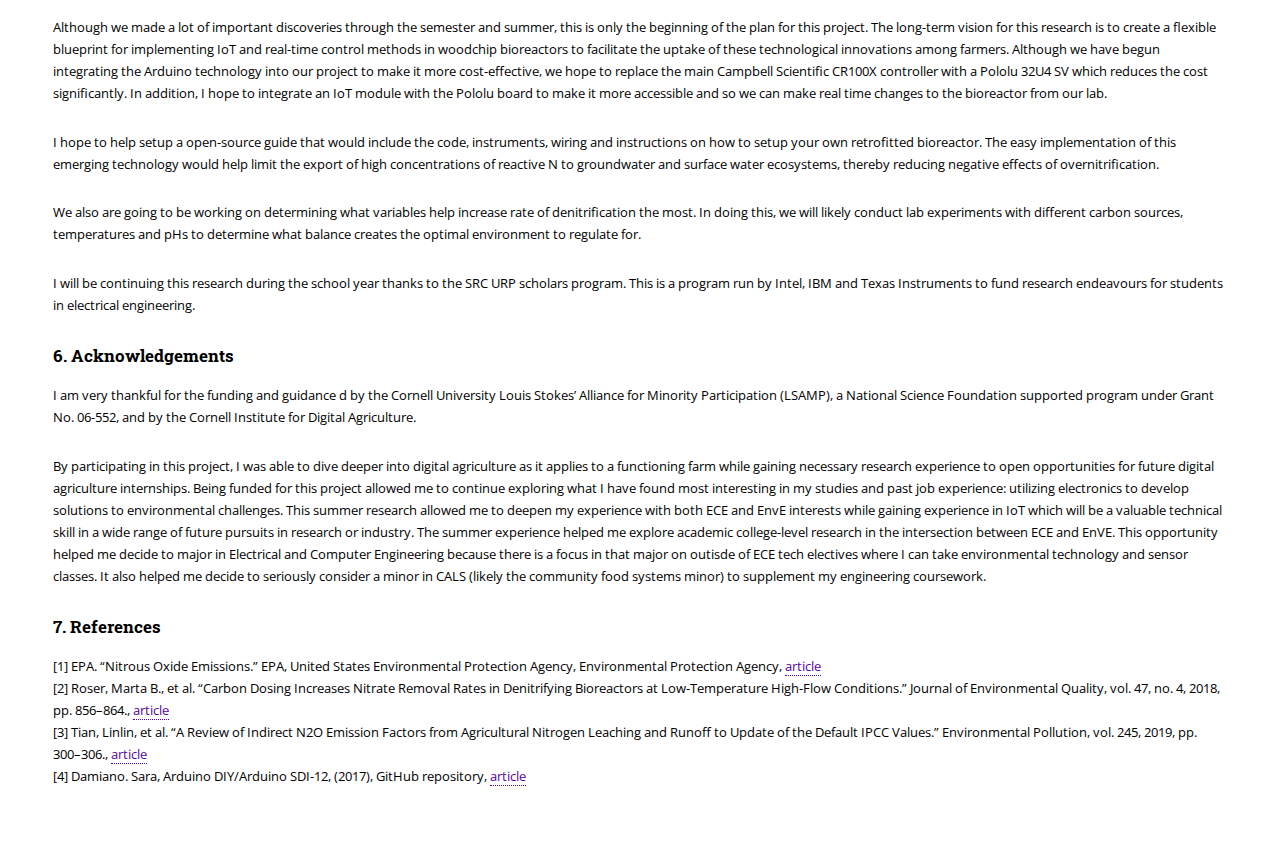
<file: bioreactor.html>
<!DOCTYPE HTML>
<html>
	<head>
		<title>Bioreactor Report</title>
		<meta charset="utf-8" />
		<meta name="viewport" content="width=device-width, initial-scale=1, user-scalable=no" />
		<link rel="stylesheet" href="assets/css/main.css" />
	</head>
	<body class="is-preload">

		<!-- Wrapper -->
			<div id="wrapper">

				<!-- Main -->
					<div id="main">
						<div class="inner">

							<!-- Header -->
								<header id="header">
									<a href="index.html" class="logo"><strong>Sofia Echavarria </strong> Personal Website</a>
								</header>

							<!-- Content -->
								<section>
									<header class="main">
										<h1>Woodchip Bioreactor Engineering Research</h1>
									</header>
									<p>A report of our research was published in the American Chemical Society on March 22nd, 2024. Here is the article <a href="https://pubs.acs.org/doi/10.1021/acsestengg.4c00020"> link.</a> Here is the <a href="pdfs/bioreactor_published.pdf"> pdf</a> of the published report.</p>
									
									<p>I wrote the following report after working on the project full-time over the summer 2022, about my contributions and work with the digital automation of the bioreactor. I translated it into the webpage below. This report was written on 09/15/2022.</p>
									
									<h2>Real-time Control of Woodchip Bioreactors to Overcome Carbon-Limited Conditions and Boost Denitrification</h2>
									<p>Sofia Echavarria<sup>1</sup>, Zihao Zhang<sup>2</sup>, Yi Sang<sup>2</sup>, Scott Steinschneider<sup>3</sup>, Nils Napp<sup>1</sup>, and Matthew Reid<sup>2</sup> <br> <sup>1</sup>Electrical and Computer Engineering, Cornell University, Ithaca, New York <br> <sup>2</sup>Civil and Environmental Engineering, Cornell University, Ithaca, New York <br> <sup>3</sup>Biological and Environmental Engineering, Cornell University, Ithaca, New York </p>
									<h3>Abstract</h3>
									<p>Agricultural systems need to increase food production to feed a growing population while mitigating the negative impacts of nitrogen fertilizers on water and climate. Nitrogen runoff from agriculture can increase greenhouse gas emissions, dead zones in coastal areas and estuaries, and damages to the ozone layer. To combat this issue, we are developing an autonomous woodchip bioreactor that increases nitrate (NO_3^-)  removal by overcoming limitations to denitrifying microbial metabolisms while utilizing IoT technology and feedback control to optimize performance. Woodchip bioreactors are sustainable, cost-effective technologies that utilize wood biomass as a source for denitrifying organisms. Having IoT capabilities will help farmers regulate conditions inside the bioreactor to promote the release of bioavailable carbon for denitrifying microbes. We began this process by testing, calibrating and deploying a Campbell Scientific datalogger with two analog oxygen sensors, a redox sensor, an SDI-12 nitrogen sensor, two SDI-12 pressure transducers and solar panels with a battery. SDI-12 is the communication protocol for intelligent sensors that monitor environmental data. Then we setup the ISSCO samplers to gather spot water measurements from the bioreactor every 6 hours. Next, I led the development and implementation of the IoT technology for the data logger so we could gather real time data from the field site. The system utilized the IoT capabilities and range of sensors to pump carbon (acetate) into the bioreactor triggered by certain conditions including high nitrate levels (read by the SDI-12 nitrate sensor), low oxygen levels (read by analog oxygen sensors), high-water levels (read by SDI-12 pressure transducers) and severe weather events (reported through IoT module). To create an accessible, easy-to-uptake technology, I am leading the effort to transition to an Arduino microcontroller with a Sparkfun IoT chip, SDI-12 sensors and analog sensors. After the Campbell Scientific system was installed, we conducted a few experiments pumping acetate and bromide into the reactor. Whenever high amounts of bromide and/or acetate reached the bioreactor the nitrate plummeted down acting as a proof of concept that carbon pumping does help make the system more effective. </p>
									<h3>1. Introduction</h3>
									<p>Nitrous oxide is a powerful greenhouse gas that has approximately 265 times the global warming potential of carbon dioxide (Tian, 300). Agriculture is the largest anthropogenic source of N₂O emissions accounting for about 60% of the total anthropogenic emissions as seen in the pie chart below (EPA, 2). This is mainly due to the widespread use of nitrogenous fertilizers that contribute to nitrogen oxide leaching and runoff into bodies of water. The nitrogen runoff can lead to excess nitrogen in groundwater which can increase greenhouse gas emissions, acidification of soils and water bodies, dead zones in coastal areas and estuaries and damages to the ozone layer. In addition, less than half of the nitrogen fertilizer added on corn is harvested with the grain which results in potential leaching and contamination of nitrate N into downstream water bodies (Roser, 856). </p>
									<figure>
										<img src="images/emissions.png" alt="" />
										<figcaption>Figure 1: Pie chart of anthropogenic nitrous oxide emissions by U.S. Environmental Protection Agency (2022)</figcaption>
									</figure>
									<p>Denitrifying bioreactors offer many advantages as a way to reduce nitrogen output for agriculture since they do not take land out of crop production (since they are underground) and are cost effective compared to other mitigation strategies (Roser, 856). A woodchip bioreactor is a closed anaerobic channel that supports microbes using organic carbon (like woodchips and any pumped carbon like acetate) to convert nitrate N into N₂ gas. They usually are connected to a drainage system so that the treated water flows out into a drainage ditch. Wood chip bioreactors are an accessible method to remove 30-98% of nitrate runoff  (Roser, 857 & Mark, 825).</p>
									<h4>1.1 Carbon Dosing Background</h4>
									<p>Based on past studies, the introduction of other forms of organic carbon into the bioreactor have proven to increase nitrate removal performance. In the paper Carbon Dosing Increases Nitrate Removal Rates in Denitrifying Bioreactors at Low-Temperature High-Flow Conditions, acetate dosing reduced nitrate load by one-third at 5℃ (Roser, 856). This carbon-dosing can help supplement times when the microbes in the bioreactor cannot break down all of the nitrate going through the bioreactor. If there are high flows through the bioreactor, the carbon source from the woodchips are not always enough to break down all of the nitrate moving through the bioreactor. Therefore, we plan to pump more acetate in the bioreactor during these high flow periods to increase the microbe’s metabolism. </p>
									<p>Based on Temperature and Substrate Control Woodchip Bioreactor Performance in Reducing Tile Nitrate Loads in East-Central Illinois, some of the significant limiting factors to bioreactor performance is wood chip quality, wood chip age, and temperature. The performance of the bioreactor during the first year far exceeds the following two years of data demonstrating how younger woodchips are a more effective carbon source than older woodchips. Also, their study suggests that there is a strong response to temperature proving that cold temperatures during January through March will cause low denitrification rates. </p>
									<h4>1.2 Objectives</h4>
									<p>The objectives for my contribution were: (1) assisting a graduate student, Zihao Zhang, with collecting water samples and analyzing sensor data and system performance; and (2) leading the development of the IoT system, and sensor control system which will enable weather forecasts to control automated and pro-active preparation for high-discharge storm events (e.g., draining the reactor before storms to increase storage volume of storm water). </p>
									<p>The longterm goals for my contribution to this project is to help enable the system shown in Figure 2. This shows the sensor network connected to the Arduino controller with IoT weather feedback and carbon pumping capabilities.</p>
									<figure>
										<img src="images/woodchip.jpg" alt="" />
										<figcaption>Figure 2:Longterm objectives visual</figcaption>
									</figure>
									<p>For the first set of tasks, I will be continuing my work from the spring semester in testing, calibrating, and deploying the sensors, and controllable valves as a retrofit to the woodchip bioreactor at Cornell’s Thompson Vegetable Farm. The bioreactor retrofit was fully installed by May 1st so my summer responsibilities included taking water samplings from the site, analyzing data, troubleshooting any issues we have with the equipment and developing the sensor network to be compatible with the Arduino microcontroller. I facilitated the testing and transition from the Campbell Scientific datalogger to the cheaper and more accessible Arduino microcontroller. In addition, I will be leading the development and implementation of the IoT technology that will act as a communication network between the weather forecasting machines at Cornell and the bioreactor. Below, Figure 3 demonstrates the progression of activities. For this paper, I completed every section other than the final replacement of the Campbell data logger with the Arduino system. </p>
									<figure>
										<img src="images/flow_chart.png" alt="" />
										<figcaption>Figure 3: Objectives flow chart</figcaption>
									</figure>
									
									<h3>2. Materials and Methods</h3>
									<p>The first objective was to successfully install the Campbell Datalogger supported system. The figure below shows all of the components of this installation process. </p>
									<figure>
										<img src="images/complete_system.png" alt="" />
										<figcaption>Figure 4: Complete system</figcaption>
									</figure>
									<h4>2.1 Initial Sensor Installation</h4>
									<p>The first step was to install the Campbell Scientific CR1000X datalogger. This datalogger would connect the sensors and save the data in one file. To communicate with the datalogger and sensors, we utilized Loggernet software that would collect data every 10 minutes. To power the Campbell datalogger and sensors, we installed a solar panel and 12V battery onto the structure.</p>
									<p>Next, we installed the SDI-12 sensors. SDI-12 is an environmental sensor communication protocol that is different from typical digital or analog sensors. The water level sensors, redox sensor and nitrate sensor all used this protocol. We installed a water level sensor in the inlet and outlet of the bioreactor. The inlet and outlet channels are open structures in the beginning and end of the bioreactor that we could place sensors to get an estimate of the conditions of the water before and after going through the bioreactor. The redox sensor monitors the amount of bromide in the bioreactor. It was installed vertically in a PVC pipe in the center of the bioreactor. When we would pump acetate through the bioreactor, we included bromide as an indicator of how well the bacteria was utilizing and breaking down the additional carbon source to break down nitrate. The last SDI-12 sensor we installed was the nitrate sensor. We installed this sensor in the outlet structure. This sensor detected the nitrate levels of the water leaving the bioreactor. </p>
									<p>After those installations, we installed the analog dissolved oxygen sensors. We installed one sensor in the beginning of the bioreactor and one at the end of the bioreactor. This sensor measured oxygen levels to see how well the bacteria was breaking down nitrate. When the microbes break down nitrate into nitrogen gas, they release oxygen which was measured by the oxygen sensor. </p>
									<p>To gain a better understanding of the nitrate levels moving through the bioreactor, we installed the ISSCO water samplers in the inlet and outlet of the bioreactor. These machines take samples from the bioreactor every 6 hours which we analyzed to determine the amount of nitrate going into and leaving the bioreactor. </p>
									<p>Lastly, we installed the carbon pumping system to make it feasible to pump acetate into the inlet portion of the bioreactor. For this system, we installed 6 peristaltic 12V DC pumps and utilized 3 Pololu motor drivers to regulate the pumping.  The Pololu motor drivers were able to drive the 5V signal into a 12V signal to power the pumps. This made it feasible to conduct a proof of concept experiment to prove that pumping carbon into the bioreactor would result in an increased breakdown of nitrate. </p>
									<figure>
										<img src="images/overhead_view.png" alt="" />
										<figcaption>Figure 5: Overhead view of initial sensor installation</figcaption>
									</figure>

									<h4>2.2 Campbell Scientific IoT Installation</h4>
									<p>To add an IoT component to the datalogger, I utilized the Cell200-4G LTE cellular module by Campbell Scientific. To connect this device to the module, I installed an omni-directional antenna to the outside of the storage box. Then, I wired the Cell200 module to the Campbell Scientific datalogger and utilized the online Konect pakbus router to send the Loggernet program to the cell module and then to the datalogger. Utilizing this setup, we could send new programs to the datalogger and save data from the datalogger. The diagram below shows a visual of the connection between all the components. </p>
									<figure>
										<img src="images/iot_datalogger.png" alt="" />
										<figcaption>Figure 6: Campbell datalogger IoT connections</figcaption>
									</figure>
									<h4>2.3 Arduino Bench Testing</h4>
									<p>The Arduino bench testing was an important step to test the individual components needed to migrate to the Arduino datalogging system in the lab. The figure below shows one of the final iterations of the bench testing that tested an SDI-12 sensor, temperature (digital) sensor, real-time clock and sd card. In addition, I completed a test of the analog oxygen sensors. </p>
									<figure>
										<img src="images/wiring.jpg" alt="" />
										<figcaption>Figure 7: Illustration of Arduino wiring for lab setting</figcaption>
									</figure>
								
									<p><i>2.3.1 Real-Time Clock</i></p>
									<p>For the real-time clock, I did a system analysis of different programs to see which would take up the smallest amount of storage since the real-time clock is a large use of the Arduino storage. The purpose of focusing on reducing the storage use is that there can be large errors in C++ if your SRAM storage overfills. SRAM is the static random access memory where the sketch creates and manipulates variables when it is running. If this fills up (especially with String variables), it can cause the Arduino to crash or have errors that are difficult to debug. I utilized a program in each of them that would print the unused SRAM, program storage and dynamic memory used. The program that I chose had 957/2560 bytes of unused SRAM, 65% of program storage used, and 57% of dynamic memory used with the Pololu A-Star 32U4 microcontroller. </p>
									<p><i>2.3.2 Memory Storage</i></p>
									<p>For the memory storage component of the system, I utilized an SD card reader with the system. The issue I encountered with the SD card reader was that it would stop recording data after a couple hours inexplicably. My hypothesis for why this was happening was that the String class in Arduino was draining the SRAM storage by creating a new instance of a String each time it ran through the loop to save a new value to the excel spreadsheet on the SD card until the SRAM =0. To fix this issue, I rewrote our code for the SDI-12 sensor and digital sensor to not have any Strings and to reduce any variations in the SRAM storage as the program ran. To replace the String variable, I utilized chars which is a more dynamic version of the String variable for C++. Once I finished this alteration, I was able to get a steady SRAM value so it became clear that the SRAM was not an issue anymore.</p>
									<p>I also changed the internal SD card reader on the Pololu A-star 32U4 to an external SD card reader connected to an Arduino mega. In this change, I also changed the brand of SD card. I made this change because it was unclear if the Pololu A-star 32U4 was supplying a constant 5V to power the SD card. I suspected that the internal SD card could have not been supplying enough power to it causing it to stop logging data at a random interval. This final change with the updated code helped the SD card log data for a whole weekend. </p>
									<p><i>2.3.3 SDI-12 Sensor Connection</i></p>
									<p>For the SDI-12 connection, I utilized the open-source library for SDI-12 sensors (Damiano). The open-source library was helpful to utilize the build-in SDI-12 specific functions but I had to rewrite the code to utilize that with the real-time clock, sd card and other sensors. In addition, I edited it to not have any Strings as mentioned above.</p>
									<p><i>2.3.4 Analog Sensor Connection</i></p>
									<p>For the analog sensor connection (Oxygen sensor), I utilized a boost converter chip. The oxygen sensor had an output of  33 mV +/- 9 mV when fully saturated and less than 2 mV when there was zero saturation. I needed the boost converter chip because the oxygen sensor’s output values were too small for the Arduino to read. The oxygen sensor wiring utilized a differential input wiring so the diagram below demonstrates how I connected it. Then, I calibrated it with the zero knob and then zoomed in until I was getting outputs that were out of 1023 bins. </p>
									<figure>
										<img src="images/diff_wiring.jpg" alt="" />
										<figcaption>Figure 8: Differential wiring diagram for boost converter chip (from Teyleten Robot)</figcaption>
									</figure>
								
									<p><i>Miscellaneous Lessons Learned</i></p>
									<p>One of the main issues I ran into was that boards would stop working randomly. Once it happened a couple times, I investigated further. Since I was using a Pololu A-Star 32U4 for my initial testing, I found that if I was using a 12V input I needed to connect it to a separate component where it says :Power in” seen in the figure below instead of the pink Vin switch. </p>
									<figure>
										<img src="images/polulu.png" alt="" />
										<figcaption>Figure 9: Polulu A-star 32U4 Diagram</figcaption>
									</figure>
									
									<p>I installed a screw-in terminal to connect the battery in the power in port. In addition, I localized the issue to frying the Texas Instruments Autoswitching power mux (TPS2112A). This mux helps regulate and choose what power supply to utilize between the USB cable and battery. Our theory was that when the Pololu was connected to both the USB cable and battery and there was a power surge on either of the sources, it would break that mux and fry the board. In addition, if the power regulator within the Texas Instruments chip gets fried because the input of 2.8V to 5.5V gets pushed to GND it would break this important chip and make the Pololu unable to send a program over the USB when connected to the battery and USB. To prevent this from happening again, I changed the setup to a male-female connector cord that could be unpluged when making changes to the device configuration to reduce overpowering the board.</p>
									<h3>3. Results</h3>
									<p>Figure 10 demonstrates the nitrate concentration from our sensor network from 4/29/2022 to 7/31/2022. The orange line is the calibrated nitrate concentration at the outlet measured by the nitrate sensor. The black dots represent the nitrate spot measurements from the inlet and the red dots represent the nitrate spot measurements from the outlet. The light pink lines demonstrate when carbon dosing occurred in the system. In the second carbon dosing we did, there was a sharp decrease in the outlet nitrate levels which demonstrates a proof of concept that carbon dosing is effective in our bioreactor. Also, the inlet nitrate levels remained high during that period demonstrating that there was nitrate coming into the system that was effectively being broken down. We then completed carbon dosing in shorter intervals which was also effective but didn’t result in as large of a decrease as we hoped. Between June 10th-19th, we drained the bioreactor since it was at low flow and we were preparing for more storm conditions. This resulted in an increase in outlet Br (light blue) which was used as an indicator of our carbon solution therefore some of our acetate solution had gotten stuck in the bioreactor and hadn’t fully flushed through. To counteract this in our next iteration of carbon pumping, we will flush water after the acetate to help it move through the bioreactor. By July, we had significantly lower flows then was effective for the bioreactor system as is seen by the dark blue line showing outlet water level. Therefore, we stopped carbon dosing and additional spot measurements since there was not a lot of new nitrate or runoff coming into the bioreactor. </p>
									<figure>
										<img src="images/results.jpg" alt="" />
										<figcaption>Figure 10: Graph of data from 4/29/22-07/31/22 of nitrate conentration by Zihao Zhang</figcaption>
									</figure>
									
									<h3>5. Conclusions & Future Plans</h3>
									<p>Although we made a lot of important discoveries through the semester and summer, this is only the beginning of the plan for this project. The long-term vision for this research is to create a flexible blueprint for implementing IoT and real-time control methods in woodchip bioreactors to facilitate the uptake of these technological innovations among farmers. Although we have begun integrating the Arduino technology into our project to make it more cost-effective, we hope to replace the main Campbell Scientific CR100X controller with a Pololu 32U4 SV which reduces the cost significantly. In addition, I hope to integrate an IoT module with the Pololu board to make it more accessible and so we can make real time changes to the bioreactor from our lab. </p>
									<p>I hope to help setup a open-source guide that would include the code, instruments, wiring and instructions on how to setup your own retrofitted bioreactor. The easy implementation of this emerging technology would help limit the export of high concentrations of reactive N to groundwater and surface water ecosystems, thereby reducing negative effects of overnitrification. </p>
									<p>We also are going to be working on determining what variables help increase rate of denitrification the most. In doing this, we will likely conduct lab experiments with different carbon sources, temperatures and pHs to determine what balance creates the optimal environment to regulate for. </p>
									<p>I will be continuing this research during the school year thanks to the SRC URP scholars program. This is a program run by Intel, IBM and Texas Instruments to fund research endeavours for students in electrical engineering. </p>

									<h3>6. Acknowledgements</h3>
									<p>I am very thankful for the funding and guidance d by the Cornell University Louis Stokes’ Alliance for Minority Participation (LSAMP), a National Science Foundation supported program under Grant No. 06-552, and by the Cornell Institute for Digital Agriculture.</p>
									<p>By participating in this project, I was able to dive deeper into digital agriculture as it applies to a functioning farm while gaining necessary research experience to open opportunities for future digital agriculture internships. Being funded for this project allowed me to continue exploring what I have found most interesting in my studies and past job experience: utilizing electronics to develop solutions to environmental challenges. This summer research allowed me to deepen my experience with both ECE and EnvE interests while gaining experience in IoT which will be a valuable technical skill in a wide range of future pursuits in research or industry. The summer experience helped me explore academic college-level research in the intersection between ECE and EnVE. This opportunity helped me decide to major in Electrical and Computer Engineering because there is a focus in that major on outisde of ECE tech electives where I can take environmental technology and sensor classes. It also helped me decide to seriously consider a minor in CALS (likely the community food systems minor) to supplement my engineering coursework. </p>

									<h3>7. References</h3>
									<p>[1] EPA. “Nitrous Oxide Emissions.” EPA, United States Environmental Protection Agency, Environmental Protection Agency, <a href="https://www.epa.gov/ghgemissions/overview-greenhouse-gases."> article</a> <br> [2] Roser, Marta B., et al. “Carbon Dosing Increases Nitrate Removal Rates in Denitrifying Bioreactors at Low-Temperature High-Flow Conditions.” Journal of Environmental Quality, vol. 47, no. 4, 2018, pp. 856–864., <a href=https://doi.org/10.2134/jeq2018.02.0082.>article</a> <br> [3] Tian, Linlin, et al. “A Review of  Indirect N2O Emission Factors from Agricultural Nitrogen Leaching and Runoff to Update of the Default IPCC Values.” Environmental Pollution, vol. 245, 2019, pp. 300–306., <a href=https://doi.org/10.1016/j.envpol.2018.11.016.> article</a>  <br> [4] Damiano. Sara, Arduino DIY/Arduino SDI-12, (2017), GitHub repository, <a href=https://github.com/EnviroDIY/Arduino-SDI-12>article </a>  </p>
								</section>

						</div>
					</div>

				<!-- Sidebar -->
				<div id="sidebar">
					<div class="inner">

						<!-- Menu -->
							<nav id="menu">
								<header class="major">
									<h2>Menu</h2>
								</header>
								<ul>
									<li><a href="index.html">Homepage</a></li>
									<li><a href="background.html">Background</a></li>
									<li><a href="work_experience.html">Work Experience</a></li>
									<li>
										<span class="opener">Projects, Papers & Presentations</span>
										<ul>
											<li><a href="projects.html">View All</a></li>
											<li><a href="bioreactor.html">Bioreactor Project</a></li>
											<li><a href="nasa.html">NASA Ignite Talk</a></li>
											<li><a href="music.html">Christmas Carolling Muscle Machine</a></li>
											<li><a href="design.html">Cornell Roots</a></li>
										</ul>
									</li>
									<li><a href="art.html">Visual Arts Portfolio</a></li>
								</ul>
							</nav>

						<!-- Section -->
							<section>
								<header class="major">
									<h2>Get in touch</h2>
								</header>
								<ul class="contact">
									<li class="icon solid fa-envelope"><a href="#">Current academic email: see62@cornell.edu</a></li>
									<li class="icon solid fa-envelope"><a href="#">Current professional email: Sofia.Echavarria@arcadis.com</a></li>
									<li class="icon solid fa-phone">(747) 200-7586</li>
									<li class="icon solid fa-linkedin"><a href="https://www.linkedin.com/in/sofia-echavarria-352647212">LinkedIn Profile</a></li>
									<li class="icon solid fa-newspaper"><a href="pdfs/3-24-24  Resume.pdf">Resume</a></li>
								</ul>
							</section>
					</div>
				</div>

		</div>
		<!-- Scripts -->
			<script src="assets/js/jquery.min.js"></script>
			<script src="assets/js/browser.min.js"></script>
			<script src="assets/js/breakpoints.min.js"></script>
			<script src="assets/js/util.js"></script>
			<script src="assets/js/main.js"></script>

	</body>
</html>
</file>
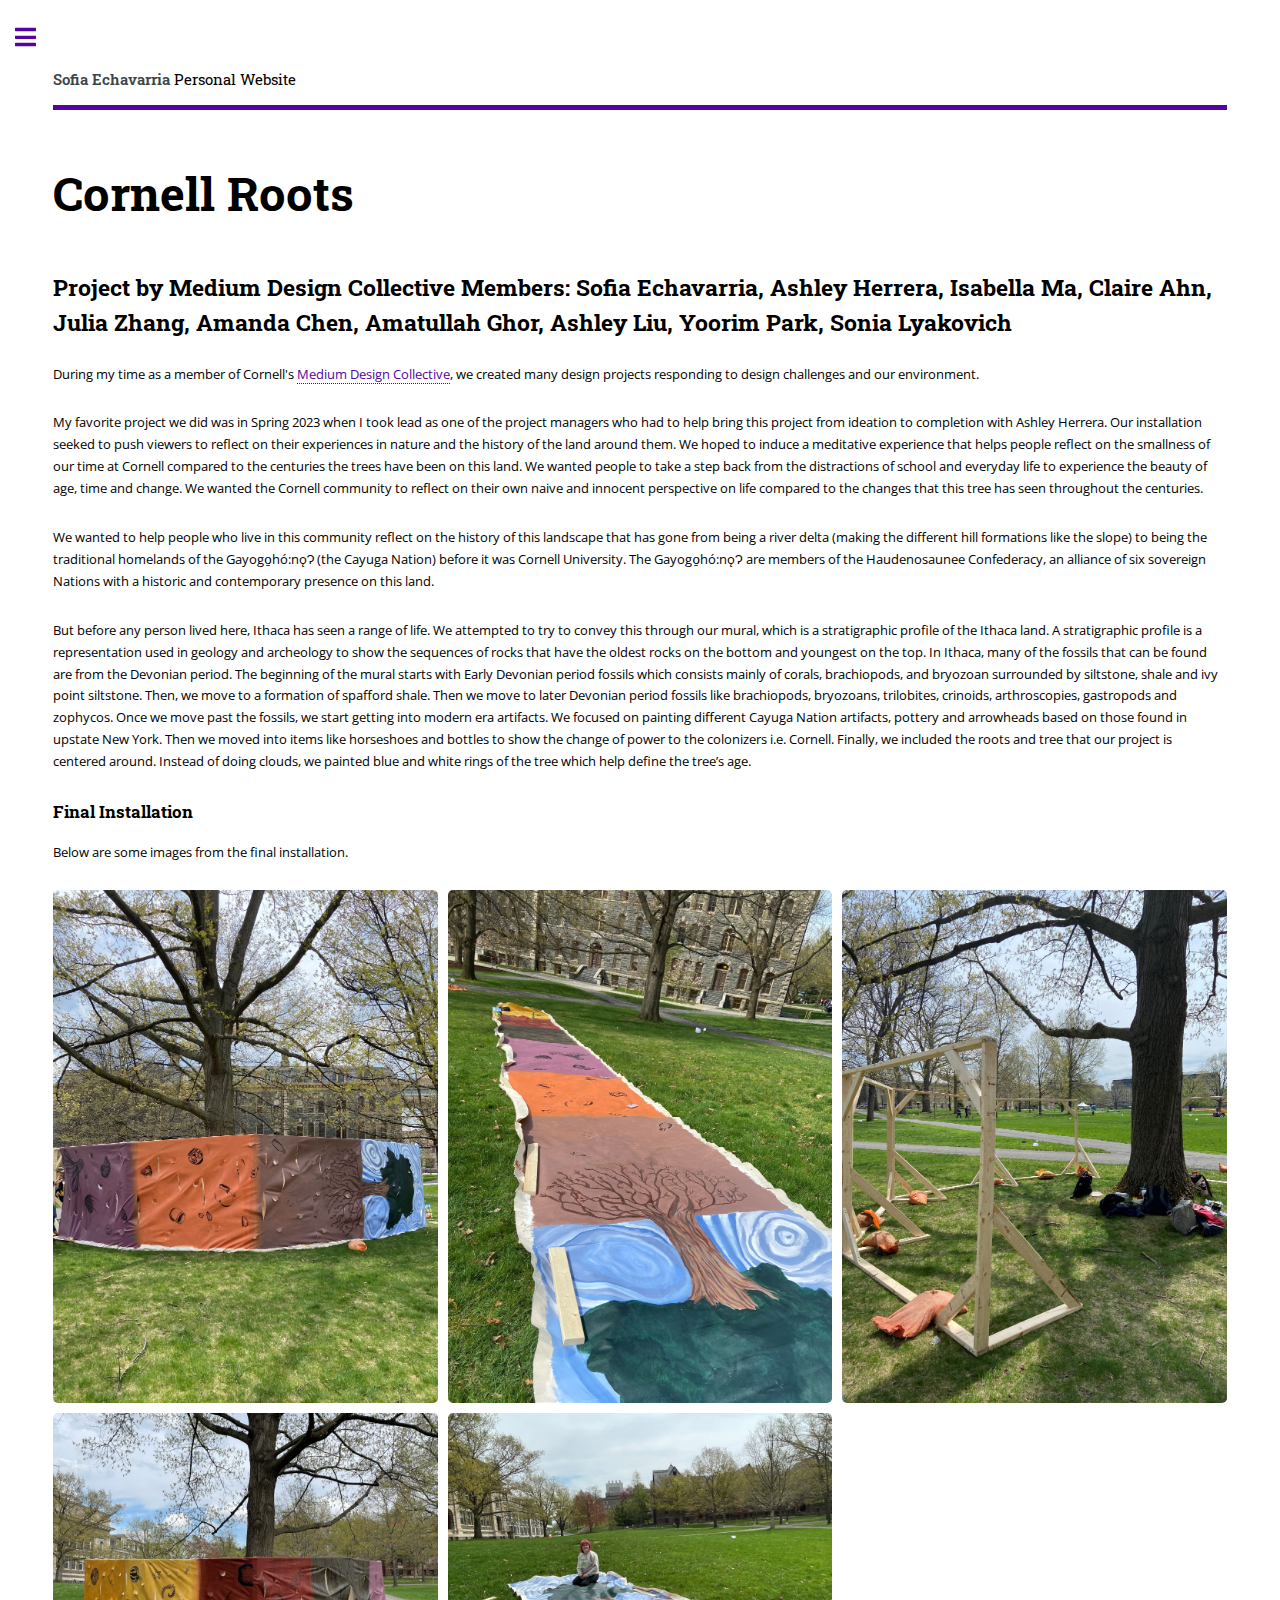
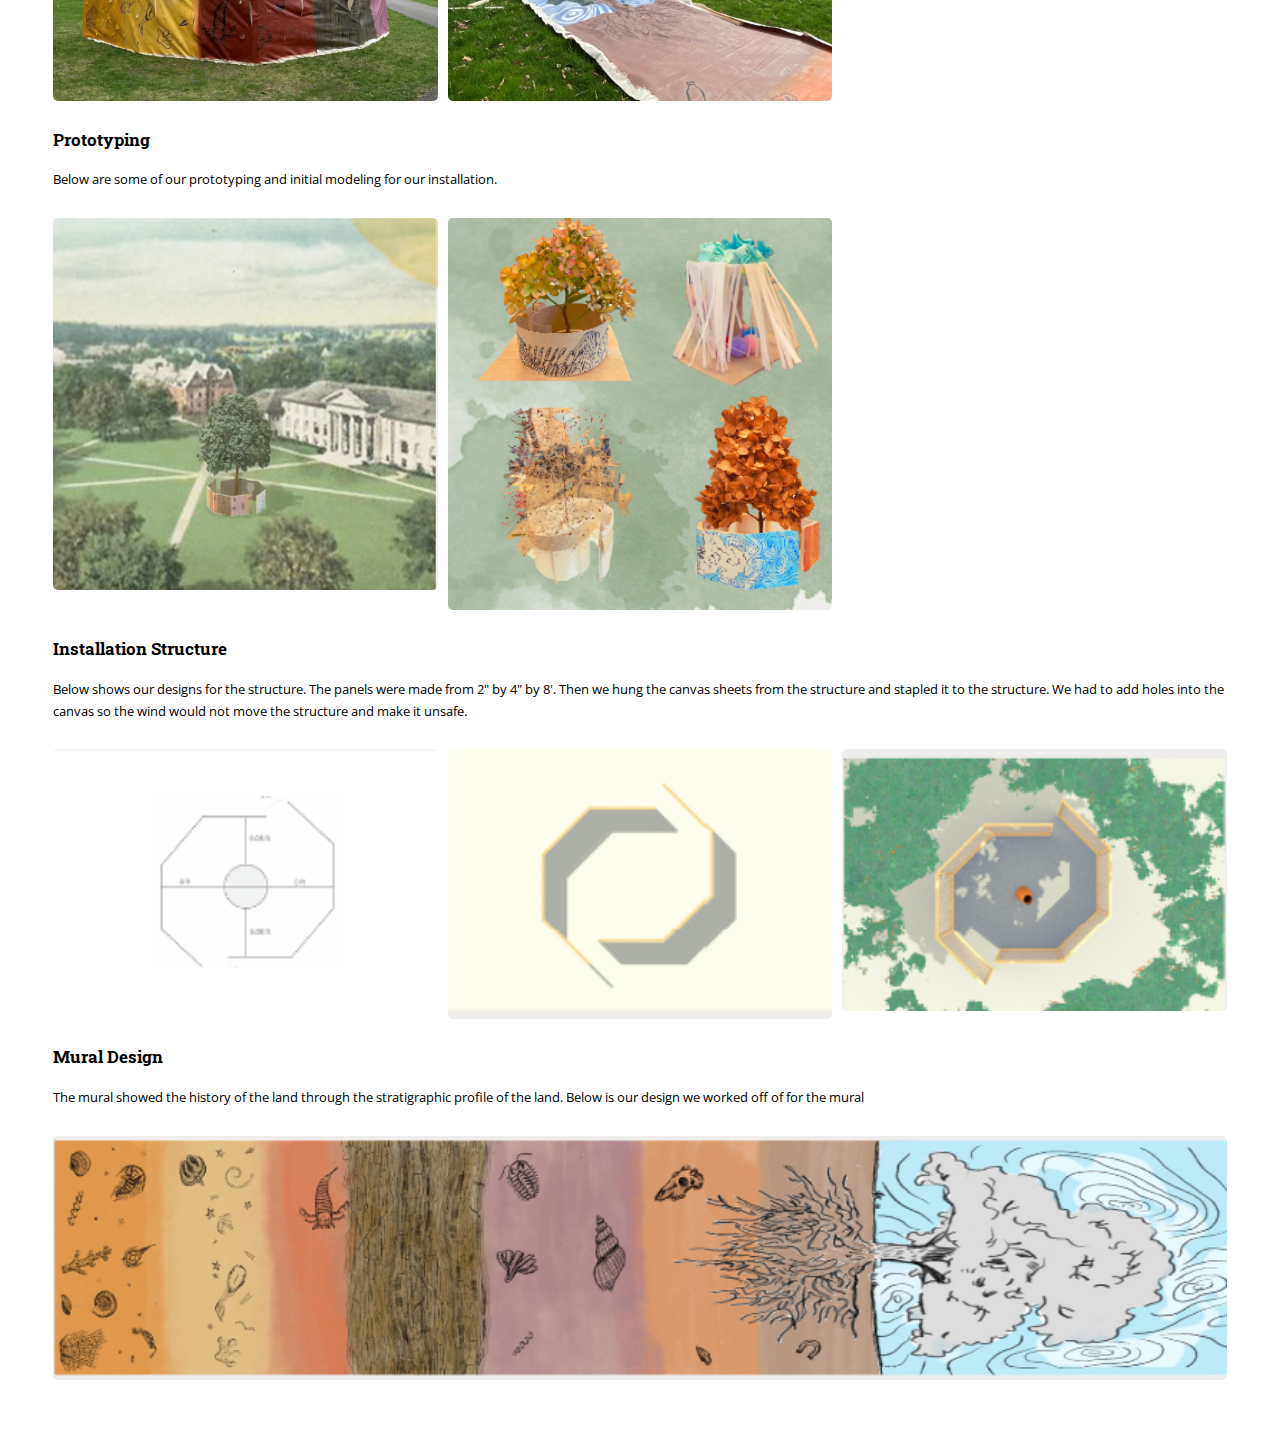
<file: design.html>
<!DOCTYPE HTML>
<html>
	<head>
		<title>Cornell Roots</title>
		<meta charset="utf-8" />
		<meta name="viewport" content="width=device-width, initial-scale=1, user-scalable=no" />
		<link rel="stylesheet" href="assets/css/main.css" />
	</head>
	<body class="is-preload">

		<!-- Wrapper -->
			<div id="wrapper">

				<!-- Main -->
					<div id="main">
						<div class="inner">

							<!-- Header -->
								<header id="header">
									<a href="index.html" class="logo"><strong>Sofia Echavarria </strong> Personal Website</a>
								</header>

							<!-- Content -->
								<section>
									<header class="main">
										<h1>Cornell Roots</h1>
									</header>
									<h2>Project by Medium Design Collective Members: Sofia Echavarria, Ashley Herrera, Isabella Ma, Claire Ahn, Julia Zhang, Amanda Chen, Amatullah Ghor, Ashley Liu, Yoorim Park, Sonia Lyakovich</h2>
									<p>During my time as a member of Cornell's <a href="https://cornellmedium.design/">Medium Design Collective</a>, we created many design projects responding to design challenges and our environment. </p>
									<p>My favorite project we did was in Spring 2023 when I took lead as one of the project managers who had to help bring this project from ideation to completion with Ashley Herrera. Our installation seeked to push viewers to reflect on their experiences in nature and the history of the land around them. We hoped to induce a meditative experience that helps people reflect on the smallness of our time at Cornell compared to the centuries the trees have been on this land. We wanted people to take a step back from the distractions of school and everyday life to experience the beauty of age, time and change. We wanted the Cornell community to reflect on their own naive and innocent perspective on life compared to the changes that this tree has seen throughout the centuries.	</p>
									<p>We wanted to help people who live in this community reflect on the history of this landscape that has gone from being a river delta (making the different hill formations like the slope) to being the traditional homelands of the Gayogo̱hó:nǫɁ (the Cayuga Nation) before it was Cornell University. The Gayogo̱hó:nǫɁ are members of the Haudenosaunee Confederacy, an alliance of six sovereign Nations with a historic and contemporary presence on this land.</p>
									<p>But before any person lived here, Ithaca has seen a range of life. We attempted to try to convey this through our mural, which is a stratigraphic profile of the Ithaca land. A stratigraphic profile is a representation used in geology and archeology to show the sequences of rocks that have the oldest rocks on the bottom and youngest on the top. In Ithaca, many of the fossils that can be found are from the Devonian period. The beginning of the mural starts with Early Devonian period fossils which consists mainly of corals, brachiopods, and bryozoan surrounded by siltstone, shale and ivy point siltstone. Then, we move to a formation of spafford shale. Then we move to later Devonian period fossils like brachiopods, bryozoans, trilobites, crinoids, arthroscopies, gastropods and zophycos. Once we move past the fossils, we start getting into modern era artifacts. We focused on painting different Cayuga Nation artifacts, pottery and arrowheads based on those found in upstate New York. Then we moved into items like horseshoes and bottles to show the change of power to the colonizers i.e. Cornell. Finally, we included the roots and tree that our project is centered around. Instead of doing clouds, we painted blue and white rings of the tree which help define the tree’s age. </p>

									<h3>Final Installation</h3>
									<p>Below are some images from the final installation.</p>
									<div class="box alt">
										<div class="row gtr-50 gtr-uniform">
											<div class="col-4"><span class="image fit"><img src="images/IMG_9382.jpg" alt="final installation view" /></span></div>
											<div class="col-4"><span class="image fit"><img src="images/IMG_9378.jpg" alt="view of canvas on the floor laid out before being hung up" /></span></div>
											<!-- Break -->
											<div class="col-4"><span class="image fit"><img src="images/img_999.jpg" alt="image of frame of installation" /></span></div>
											<div class="col-4"><span class="image fit"><img src="images/IMG_9399.JPG" alt="final installation view from other side" /></span></div>
											<div class="col-4"><span class="image fit"><img src="images/IMG_9398.JPG" alt="image of me on the canvas as I prep it for install" /></span></div>
										</div>
									</div>

									<h3>Prototyping</h3>
									<p>Below are some of our prototyping and initial modeling for our installation.</p>
									<div class="box alt">
										<div class="row gtr-50 gtr-uniform">
											<div class="col-4"><span class="image fit"><img src="images/model.png" alt="virtual model of our installation" /></span></div>
											<div class="col-4"><span class="image fit"><img src="images/prototyping.png" alt="images of our physical prototypes" /></span></div>
										</div>
									</div>

									<h3>Installation Structure</h3>
									<p>Below shows our designs for the structure. The panels were made from 2" by 4" by 8'. Then we hung the canvas sheets from the structure and stapled it to the structure. We had to add holes into the canvas so the wind would not move the structure and make it unsafe.</p>
									<div class="box alt">
										<div class="row gtr-50 gtr-uniform">
											<div class="col-4"><span class="image fit"><img src="images/structure_1.png" alt="line diagram of structure" /></span></div>
											<div class="col-4"><span class="image fit"><img src="images/structure_2.png" alt="modeled diagram of structure" /></span></div>
											<div class="col-4"><span class="image fit"><img src="images/structure_3.png" alt="modeled diagram of stucture with trees" /></span></div>
										</div>
									</div>
									<h3>Mural Design</h3>
									<p>The mural showed the history of the land through the stratigraphic profile of the land. Below is our design we worked off of for the mural</p>
									<span class="image fit"><img src="images/mural_full.png" alt="" /></span>

								</section>

						</div>
					</div>

				<!-- Sidebar -->
				<div id="sidebar">
					<div class="inner">


						<!-- Menu -->
						<nav id="menu">
							<header class="major">
								<h2>Menu</h2>
							</header>
							<ul>
								<li><a href="index.html">Homepage</a></li>
								<li><a href="work_experience.html">Work Experience</a></li>
								<li>
									<span class="opener">Projects, Papers & Presentations</span>
									<ul>
										<li><a href="projects.html">View All</a></li>
										<li><a href="bioreactor.html">Bioreactor Project</a></li>
										<li><a href="nasa.html">NASA Ignite Talk</a></li>
										<li><a href="music.html">Christmas Carolling Muscle Machine</a></li>
										<li><a href="design.html">Cornell Roots</a></li>
									</ul>
								</li>
								<li><a href="art.html">Visual Arts Portfolio</a></li>
							</ul>
						</nav>

						<!-- Section -->
						<section>
							<header class="major">
								<h2>Get in touch</h2>
							</header>
							<ul class="contact">
								<li class="icon solid fa-envelope"><a href="#">Current academic email: see62@cornell.edu</a></li>
								<li class="icon solid fa-envelope"><a href="#">Current professional email: Sofia.Echavarria@arcadis.com</a></li>
								<li class="icon solid fa-phone">(747) 200-7586</li>
								<li class="icon solid fa-linkedin"><a href="https://www.linkedin.com/in/sofia-echavarria-352647212">LinkedIn Profile</a></li>
								<li class="icon solid fa-newspaper"><a href="pdfs/3-24-24  Resume.pdf">Resume</a></li>
							</ul>
						</section>
					</div>
				</div>

		</div>
		<!-- Scripts -->
			<script src="assets/js/jquery.min.js"></script>
			<script src="assets/js/browser.min.js"></script>
			<script src="assets/js/breakpoints.min.js"></script>
			<script src="assets/js/util.js"></script>
			<script src="assets/js/main.js"></script>

	</body>
</html>
</file>
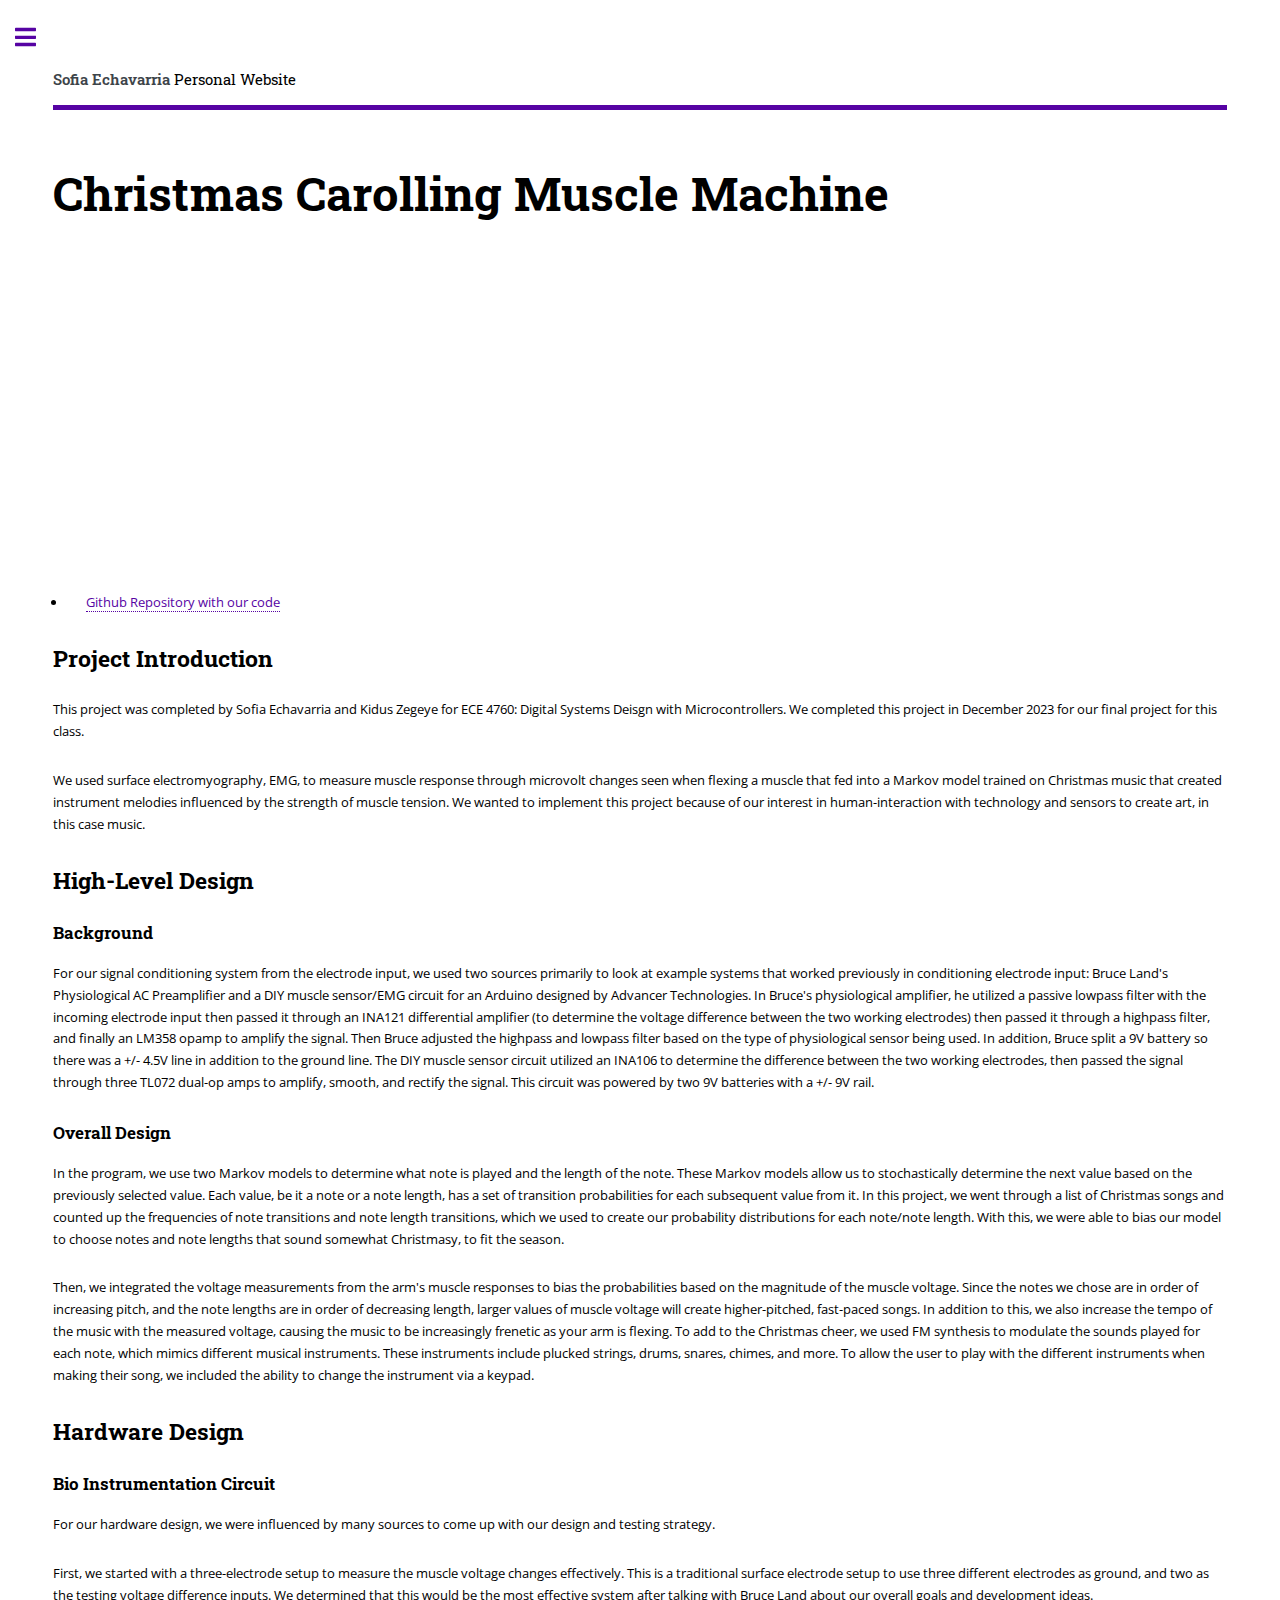
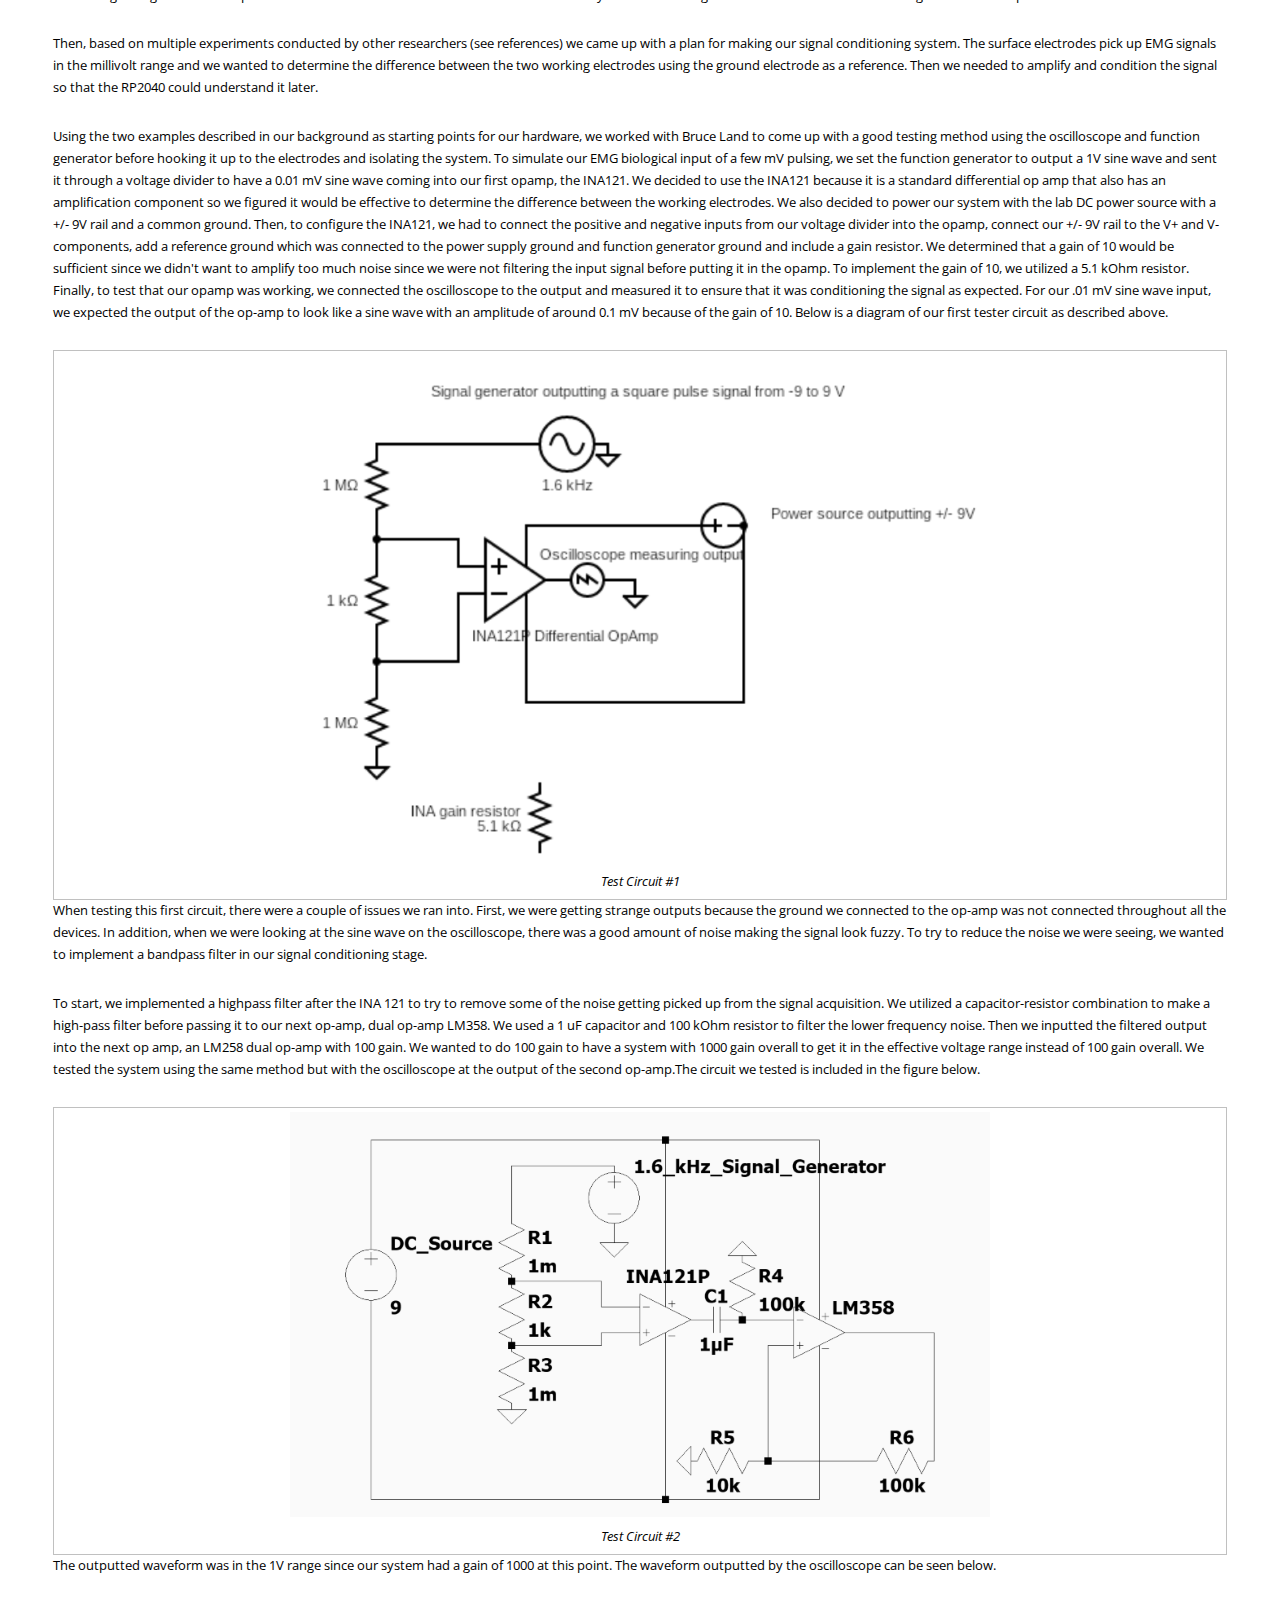
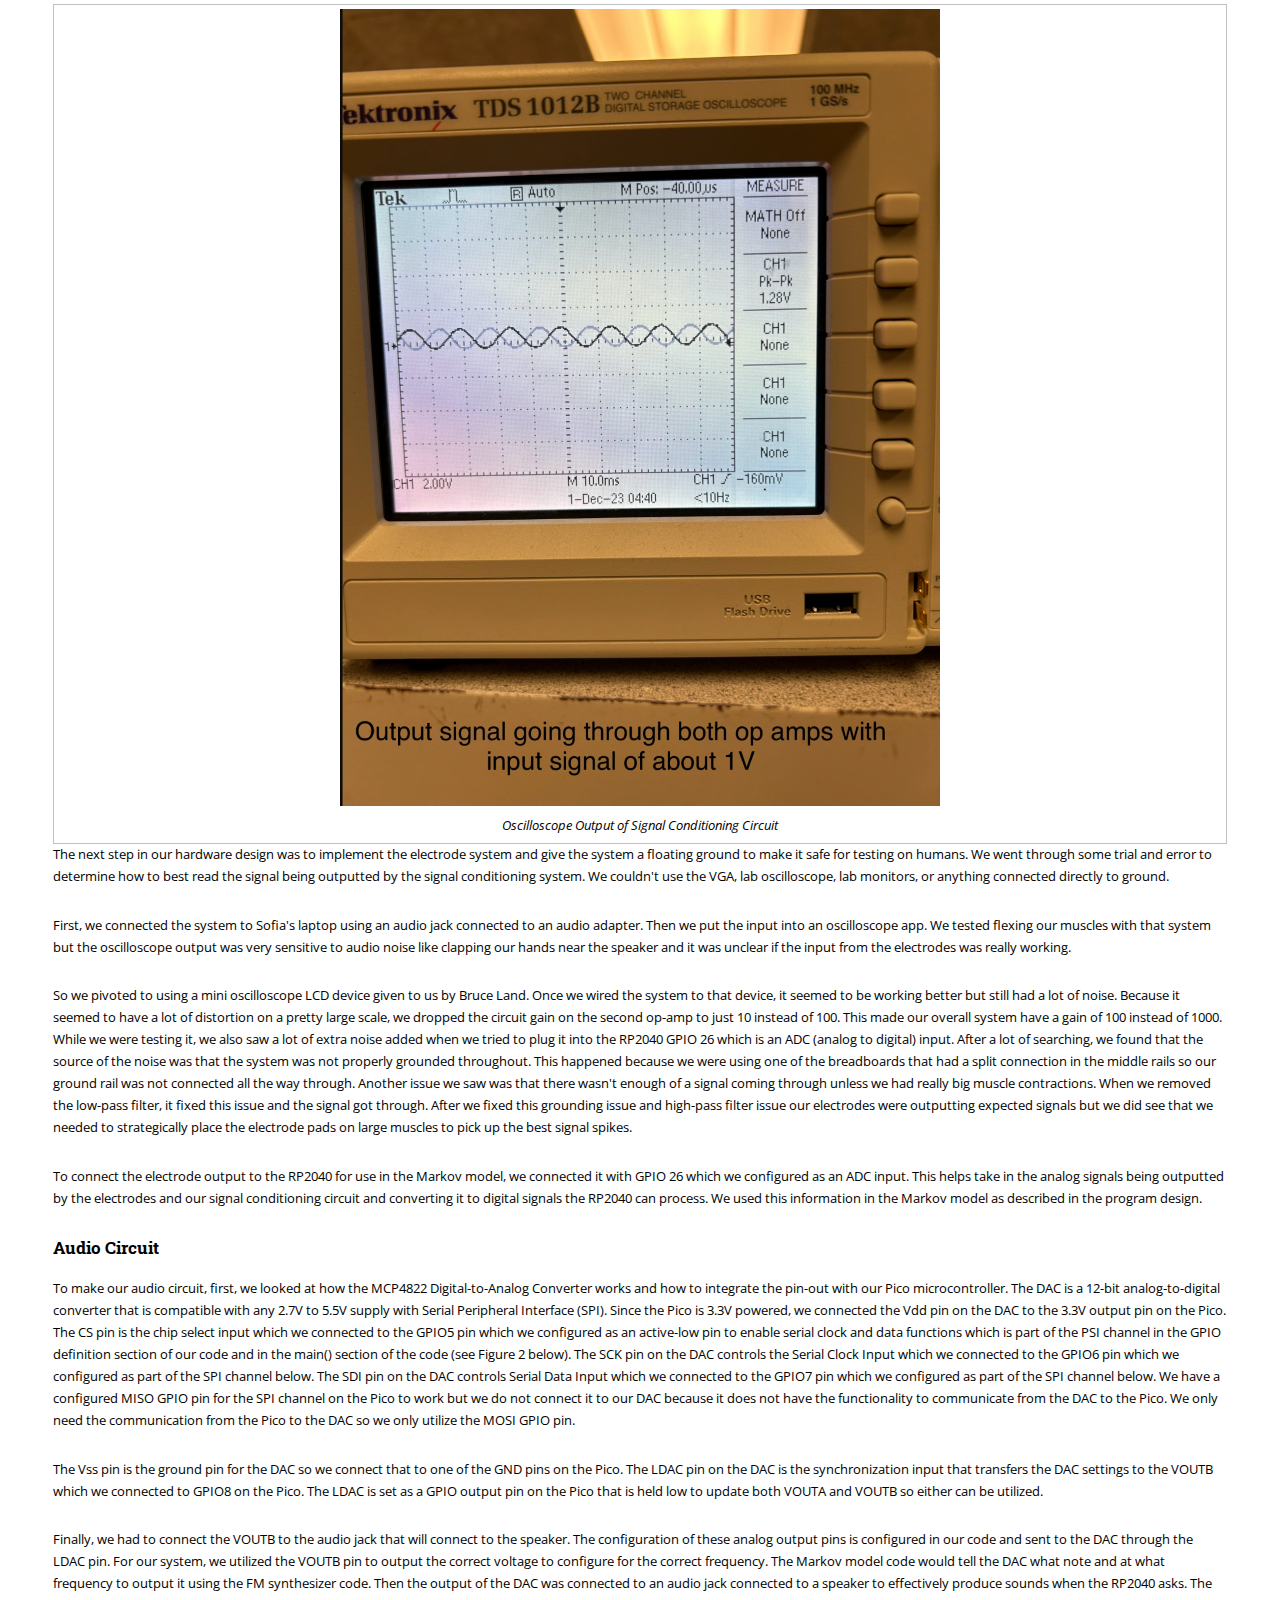
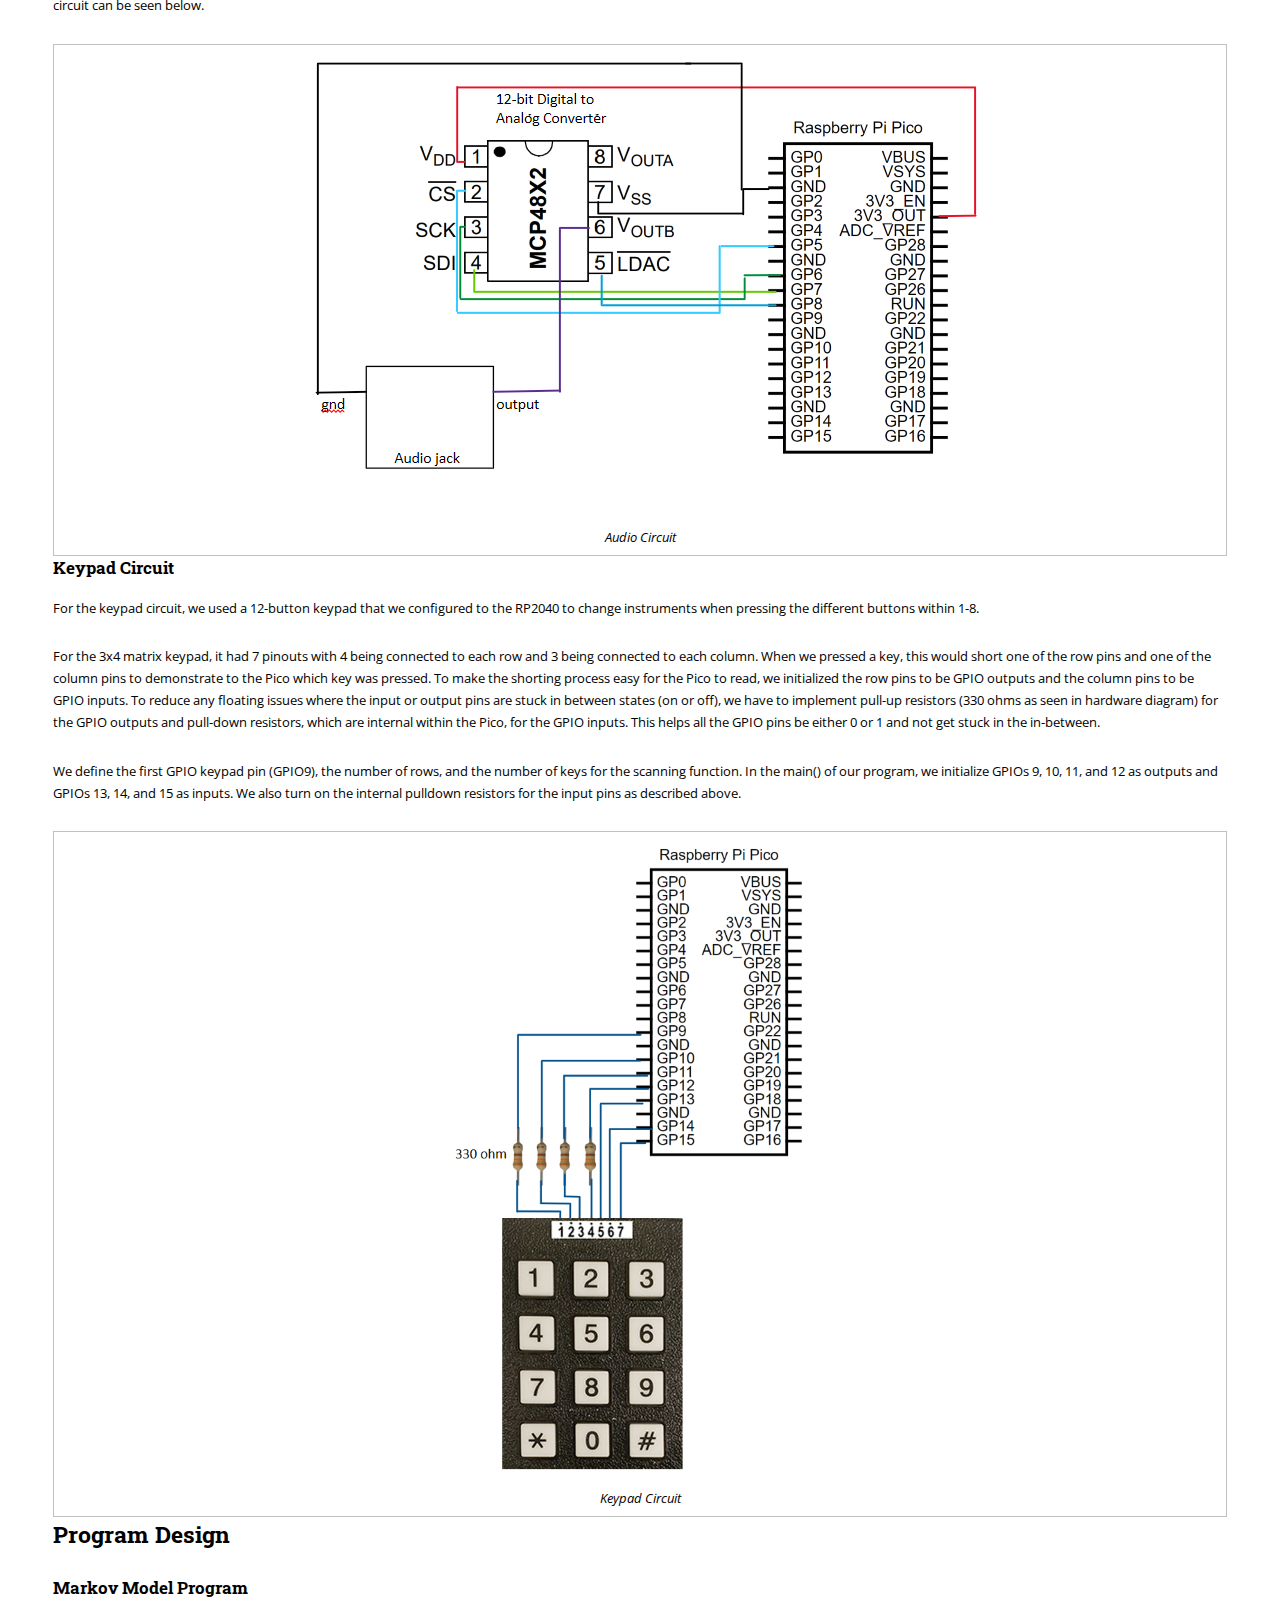
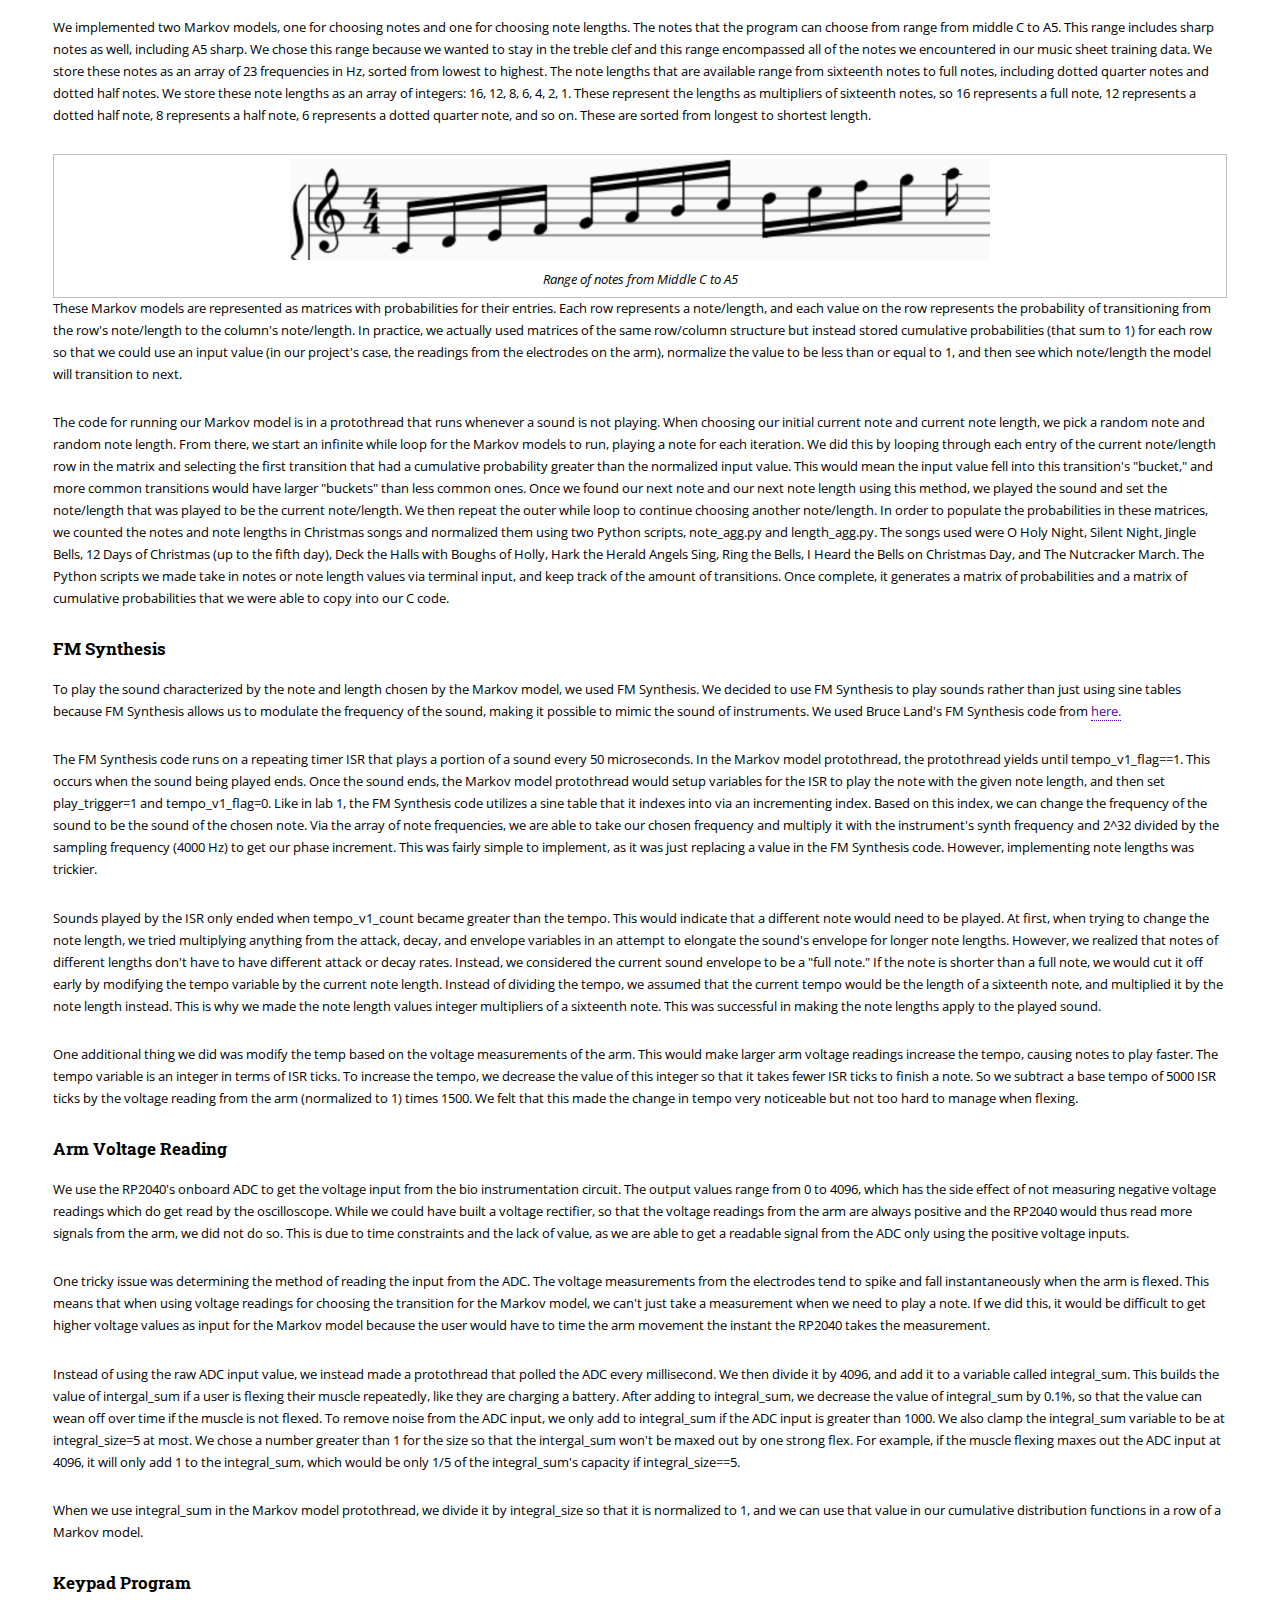
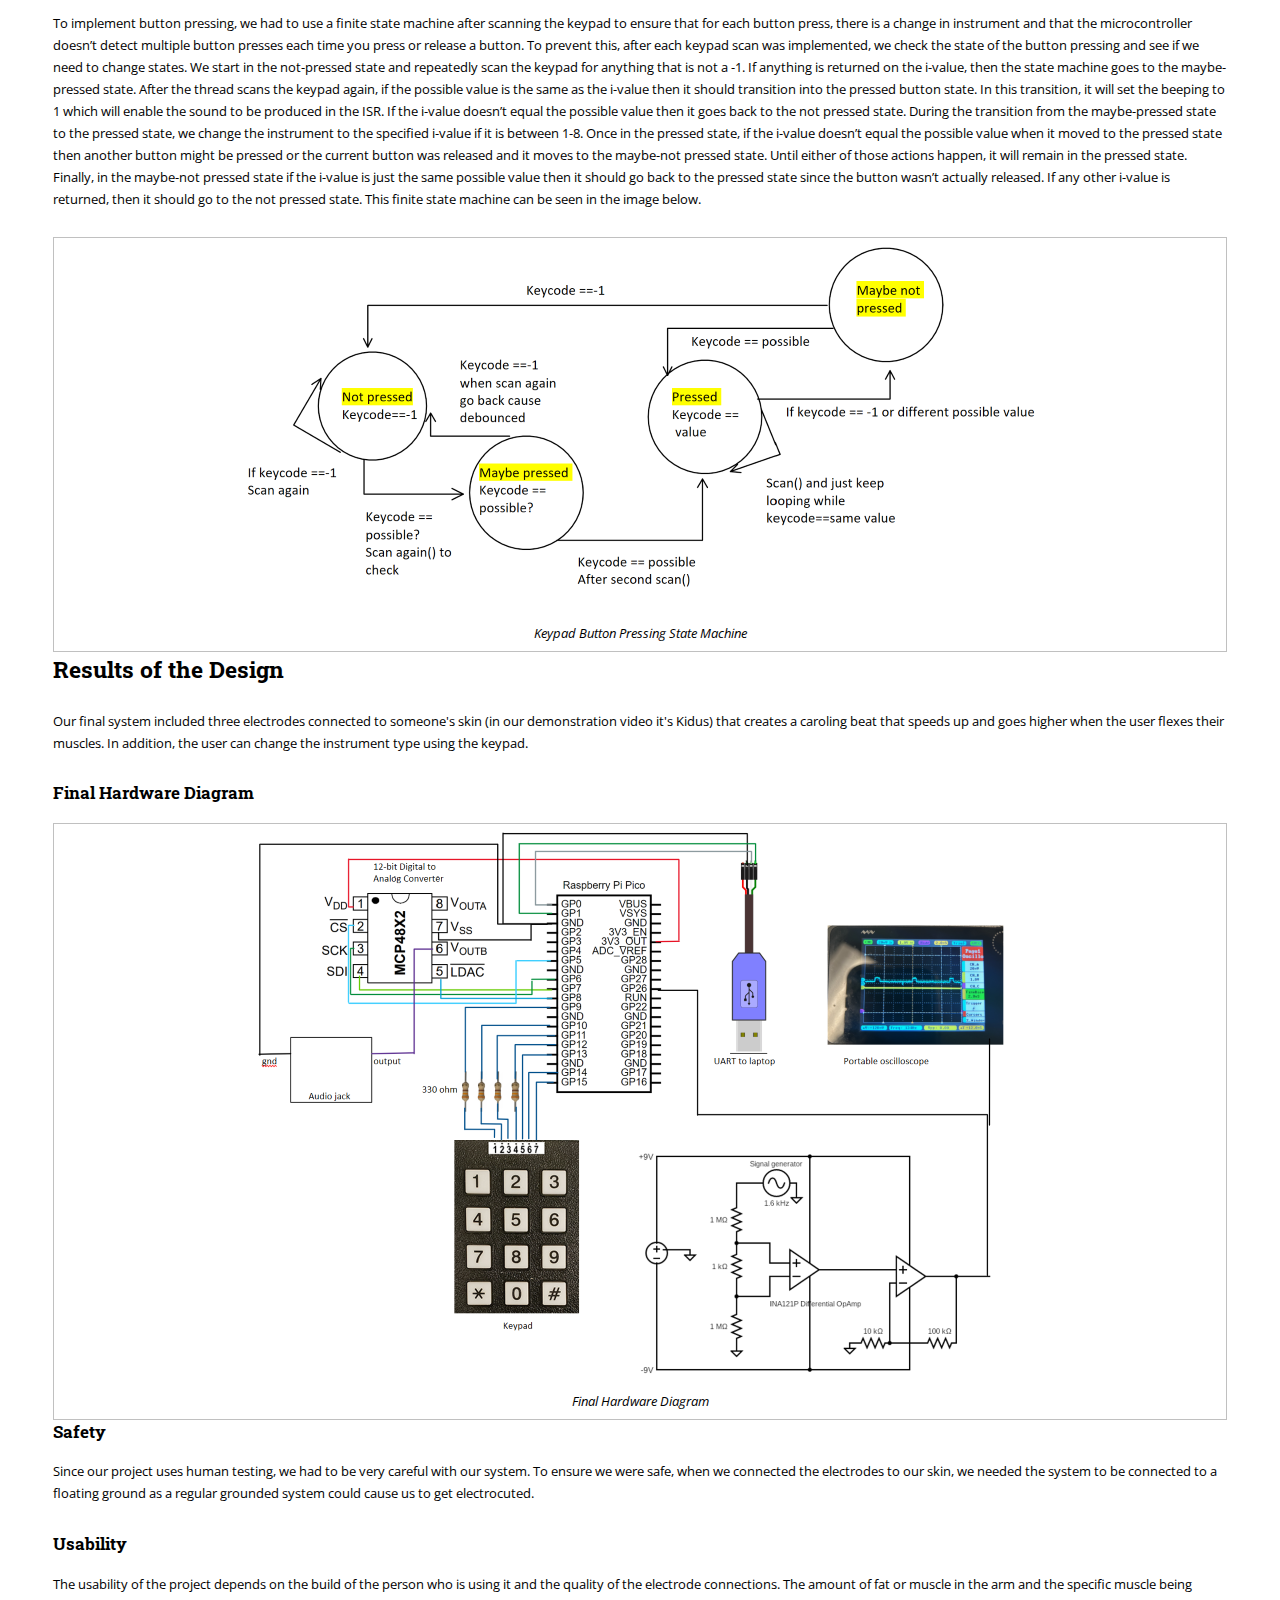
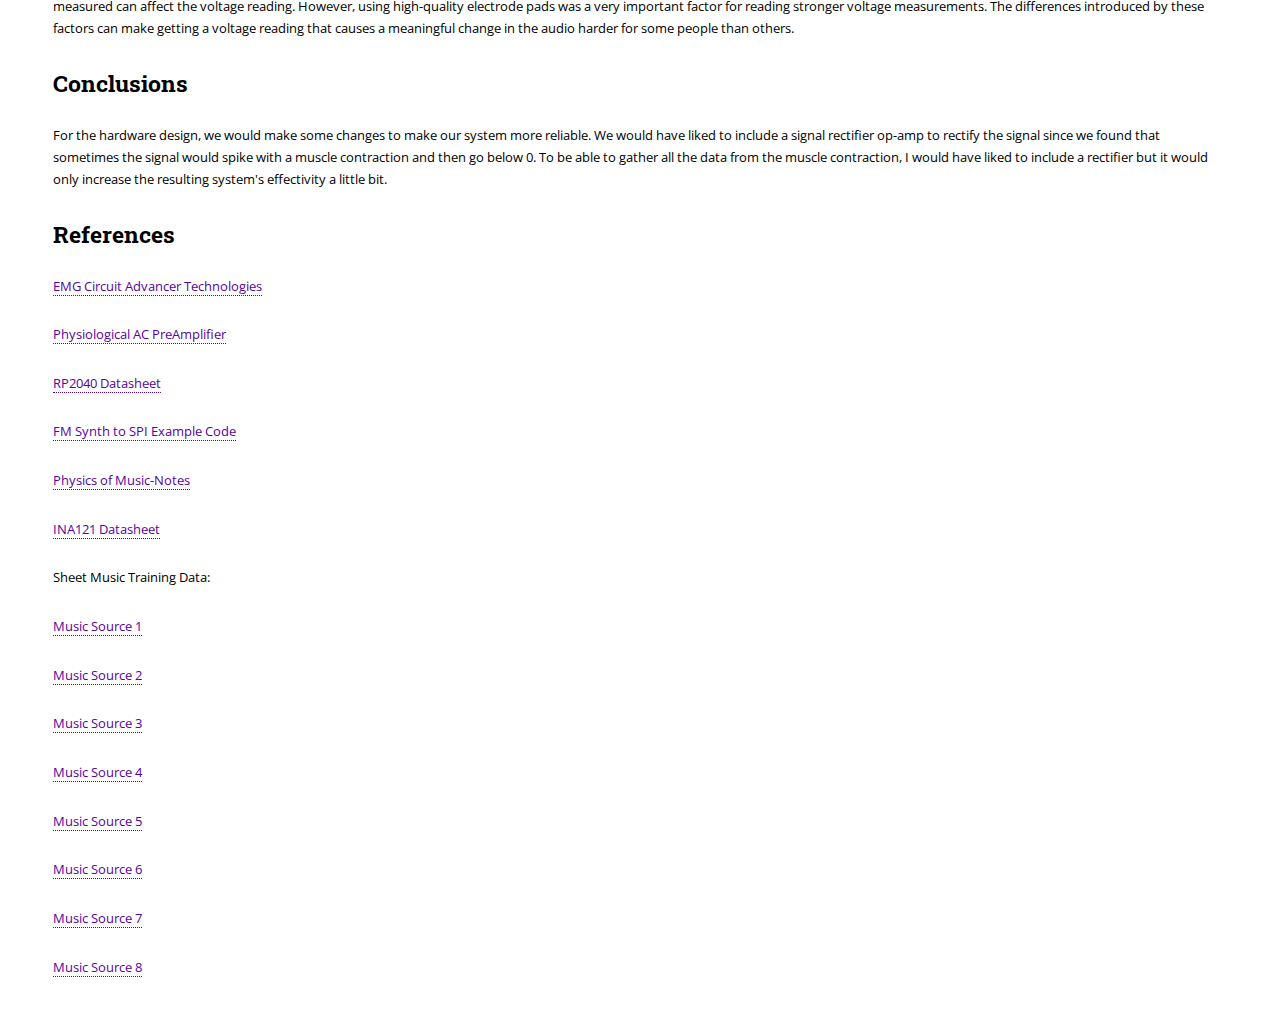
<file: music.html>
<!DOCTYPE HTML>
<html>
	<head>
		<title>Music Machine</title>
		<meta charset="utf-8" />
		<meta name="viewport" content="width=device-width, initial-scale=1, user-scalable=no" />
		<link rel="stylesheet" href="assets/css/main.css" />
	</head>
	<body class="is-preload">

		<!-- Wrapper -->
			<div id="wrapper">

				<!-- Main -->
					<div id="main">
						<div class="inner">

							<!-- Header -->
								<header id="header">
									<a href="index.html" class="logo"><strong>Sofia Echavarria </strong> Personal Website</a>
								</header>

							<!-- Content -->
								<section>
									<header class="main">
										<h1>Christmas Carolling Muscle Machine</h1>
									</header>

									<iframe width="560" height="315" src="https://www.youtube.com/embed/M_8KR_ICSG0?si=yDq3C-j6RtGG1TPr" title="YouTube video player" frameborder="0" allow="accelerometer; autoplay; clipboard-write; encrypted-media; gyroscope; picture-in-picture; web-share" referrerpolicy="strict-origin-when-cross-origin" allowfullscreen></iframe>
									
									<ul>
									<li class="icon solid fa-github"><a href="https://github.com/sofia-elena422/ece4670_final/tree/main">Github Repository with our code</a></li>
									</ul>
									
									<header>
										<h2>Project Introduction</h2>
									</header>
									<p>This project was completed by Sofia Echavarria and Kidus Zegeye for ECE 4760: Digital Systems Deisgn with Microcontrollers. We completed this project in December 2023 for our final project for this class.</p>
									<p>We used surface electromyography, EMG, to measure muscle response through microvolt changes seen when flexing a muscle that fed into a Markov model trained on Christmas music that created instrument melodies influenced by the strength of muscle tension. We wanted to implement this project because of our interest in human-interaction with technology and sensors to create art, in this case music.</p>
									
									<h2>High-Level Design</h2>
									<h3>Background</h3>

									<p>For our signal conditioning system from the electrode input, we used two sources primarily to look at example systems that worked previously in conditioning electrode input: Bruce Land's Physiological AC Preamplifier and a DIY muscle sensor/EMG circuit for an Arduino designed by Advancer Technologies. In Bruce's physiological amplifier, he utilized a passive lowpass filter with the incoming electrode input then passed it through an INA121 differential amplifier (to determine the voltage difference between the two working electrodes) then passed it through a highpass filter, and finally an LM358 opamp to amplify the signal. Then Bruce adjusted the highpass and lowpass filter based on the type of physiological sensor being used. In addition, Bruce split a 9V battery so there was a +/- 4.5V line in addition to the ground line. The DIY muscle sensor circuit utilized an INA106 to determine the difference between the two working electrodes, then passed the signal through three TL072 dual-op amps to amplify, smooth, and rectify the signal. This circuit was powered by two 9V batteries with a +/- 9V rail.</p>
									
									<h3>Overall Design</h3>
									<p>In the program, we use two Markov models to determine what note is played and the length of the note. These Markov models allow us to stochastically determine the next value based on the previously selected value. Each value, be it a note or a note length, has a set of transition probabilities for each subsequent value from it. In this project, we went through a list of Christmas songs and counted up the frequencies of note transitions and note length transitions, which we used to create our probability distributions for each note/note length. With this, we were able to bias our model to choose notes and note lengths that sound somewhat Christmasy, to fit the season.</p>
									<p>Then, we integrated the voltage measurements from the arm's muscle responses to bias the probabilities based on the magnitude of the muscle voltage. Since the notes we chose are in order of increasing pitch, and the note lengths are in order of decreasing length, larger values of muscle voltage will create higher-pitched, fast-paced songs. In addition to this, we also increase the tempo of the music with the measured voltage, causing the music to be increasingly frenetic as your arm is flexing. To add to the Christmas cheer, we used FM synthesis to modulate the sounds played for each note, which mimics different musical instruments. These instruments include plucked strings, drums, snares, chimes, and more. To allow the user to play with the different instruments when making their song, we included the ability to change the instrument via a keypad.</p>

									<h2>Hardware Design</h2>
									<h3>Bio Instrumentation Circuit</h3>

									<p>For our hardware design, we were influenced by many sources to come up with our design and testing strategy.</p>
									<p>First, we started with a three-electrode setup to measure the muscle voltage changes effectively. This is a traditional surface electrode setup to use three different electrodes as ground, and two as the testing voltage difference inputs. We determined that this would be the most effective system after talking with Bruce Land about our overall goals and development ideas.</p>
									<p>Then, based on multiple experiments conducted by other researchers (see references) we came up with a plan for making our signal conditioning system. The surface electrodes pick up EMG signals in the millivolt range and we wanted to determine the difference between the two working electrodes using the ground electrode as a reference. Then we needed to amplify and condition the signal so that the RP2040 could understand it later.</p>
									<p>Using the two examples described in our background as starting points for our hardware, we worked with Bruce Land to come up with a good testing method using the oscilloscope and function generator before hooking it up to the electrodes and isolating the system. To simulate our EMG biological input of a few mV pulsing, we set the function generator to output a 1V sine wave and sent it through a voltage divider to have a 0.01 mV sine wave coming into our first opamp, the INA121. We decided to use the INA121 because it is a standard differential op amp that also has an amplification component so we figured it would be effective to determine the difference between the working electrodes. We also decided to power our system with the lab DC power source with a +/- 9V rail and a common ground. Then, to configure the INA121, we had to connect the positive and negative inputs from our voltage divider into the opamp, connect our +/- 9V rail to the V+ and V- components, add a reference ground which was connected to the power supply ground and function generator ground and include a gain resistor. We determined that a gain of 10 would be sufficient since we didn't want to amplify too much noise since we were not filtering the input signal before putting it in the opamp. To implement the gain of 10, we utilized a 5.1 kOhm resistor. Finally, to test that our opamp was working, we connected the oscilloscope to the output and measured it to ensure that it was conditioning the signal as expected. For our .01 mV sine wave input, we expected the output of the op-amp to look like a sine wave with an amplitude of around 0.1 mV because of the gain of 10. Below is a diagram of our first tester circuit as described above.</p>
									<figure>
										<img src="images/test_circuit_1.png" alt="first test circuit iteration" />
										<figcaption>Test Circuit #1</figcaption>
									</figure>
									<p>When testing this first circuit, there were a couple of issues we ran into. First, we were getting strange outputs because the ground we connected to the op-amp was not connected throughout all the devices. In addition, when we were looking at the sine wave on the oscilloscope, there was a good amount of noise making the signal look fuzzy. To try to reduce the noise we were seeing, we wanted to implement a bandpass filter in our signal conditioning stage.</p>
									<p>To start, we implemented a highpass filter after the INA 121 to try to remove some of the noise getting picked up from the signal acquisition. We utilized a capacitor-resistor combination to make a high-pass filter before passing it to our next op-amp, dual op-amp LM358. We used a 1 uF capacitor and 100 kOhm resistor to filter the lower frequency noise. Then we inputted the filtered output into the next op amp, an LM258 dual op-amp with 100 gain. We wanted to do 100 gain to have a system with 1000 gain overall to get it in the effective voltage range instead of 100 gain overall. We tested the system using the same method but with the oscilloscope at the output of the second op-amp.The circuit we tested is included in the figure below.</p>
									<figure>
										<img src="images/test_circuit_2.png" alt="second test circuit iteration" />
										<figcaption>Test Circuit #2</figcaption>
									</figure>
									<p>The outputted waveform was in the 1V range since our system had a gain of 1000 at this point. The waveform outputted by the oscilloscope can be seen below.</p>
									<figure>
										<img src="images/oscilliscope.png" alt="oscilloscope output of signal conditioning" />
										<figcaption>Oscilloscope Output of Signal Conditioning Circuit</figcaption>
									</figure>
									<p>The next step in our hardware design was to implement the electrode system and give the system a floating ground to make it safe for testing on humans. We went through some trial and error to determine how to best read the signal being outputted by the signal conditioning system. We couldn't use the VGA, lab oscilloscope, lab monitors, or anything connected directly to ground.</p>
									<p>First, we connected the system to Sofia's laptop using an audio jack connected to an audio adapter. Then we put the input into an oscilloscope app. We tested flexing our muscles with that system but the oscilloscope output was very sensitive to audio noise like clapping our hands near the speaker and it was unclear if the input from the electrodes was really working.</p>
									<p>So we pivoted to using a mini oscilloscope LCD device given to us by Bruce Land. Once we wired the system to that device, it seemed to be working better but still had a lot of noise. Because it seemed to have a lot of distortion on a pretty large scale, we dropped the circuit gain on the second op-amp to just 10 instead of 100. This made our overall system have a gain of 100 instead of 1000. While we were testing it, we also saw a lot of extra noise added when we tried to plug it into the RP2040 GPIO 26 which is an ADC (analog to digital) input. After a lot of searching, we found that the source of the noise was that the system was not properly grounded throughout. This happened because we were using one of the breadboards that had a split connection in the middle rails so our ground rail was not connected all the way through. Another issue we saw was that there wasn't enough of a signal coming through unless we had really big muscle contractions. When we removed the low-pass filter, it fixed this issue and the signal got through. After we fixed this grounding issue and high-pass filter issue our electrodes were outputting expected signals but we did see that we needed to strategically place the electrode pads on large muscles to pick up the best signal spikes.</p>
									<p>To connect the electrode output to the RP2040 for use in the Markov model, we connected it with GPIO 26 which we configured as an ADC input. This helps take in the analog signals being outputted by the electrodes and our signal conditioning circuit and converting it to digital signals the RP2040 can process. We used this information in the Markov model as described in the program design.</p>

									<h3>Audio Circuit</h3>
									<p>To make our audio circuit, first, we looked at how the MCP4822 Digital-to-Analog Converter works and how to integrate the pin-out with our Pico microcontroller. The DAC is a 12-bit analog-to-digital converter that is compatible with any 2.7V to 5.5V supply with Serial Peripheral Interface (SPI). Since the Pico is 3.3V powered, we connected the Vdd pin on the DAC to the 3.3V output pin on the Pico. The CS pin is the chip select input which we connected to the GPIO5 pin which we configured as an active-low pin to enable serial clock and data functions which is part of the PSI channel in the GPIO definition section of our code and in the main() section of the code (see Figure 2 below). The SCK pin on the DAC controls the Serial Clock Input which we connected to the GPIO6 pin which we configured as part of the SPI channel below. The SDI pin on the DAC controls Serial Data Input which we connected to the GPIO7 pin which we configured as part of the SPI channel below. We have a configured MISO GPIO pin for the SPI channel on the Pico to work but we do not connect it to our DAC because it does not have the functionality to communicate from the DAC to the Pico. We only need the communication from the Pico to the DAC so we only utilize the MOSI GPIO pin.</p>
									<p>The Vss pin is the ground pin for the DAC so we connect that to one of the GND pins on the Pico. The LDAC pin on the DAC is the synchronization input that transfers the DAC settings to the VOUTB which we connected to GPIO8 on the Pico. The LDAC is set as a GPIO output pin on the Pico that is held low to update both VOUTA and VOUTB so either can be utilized.</p>
									<p>Finally, we had to connect the VOUTB to the audio jack that will connect to the speaker. The configuration of these analog output pins is configured in our code and sent to the DAC through the LDAC pin. For our system, we utilized the VOUTB pin to output the correct voltage to configure for the correct frequency. The Markov model code would tell the DAC what note and at what frequency to output it using the FM synthesizer code. Then the output of the DAC was connected to an audio jack connected to a speaker to effectively produce sounds when the RP2040 asks. The circuit can be seen below.</p>

									<figure>
										<img src="images/audio_circuit.png" alt="audio experimental circuit" />
										<figcaption>Audio Circuit</figcaption>
									</figure>

									<h3>Keypad Circuit</h3>
									<p>For the keypad circuit, we used a 12-button keypad that we configured to the RP2040 to change instruments when pressing the different buttons within 1-8.</p>
									<p>For the 3x4 matrix keypad, it had 7 pinouts with 4 being connected to each row and 3 being connected to each column. When we pressed a key, this would short one of the row pins and one of the column pins to demonstrate to the Pico which key was pressed. To make the shorting process easy for the Pico to read, we initialized the row pins to be GPIO outputs and the column pins to be GPIO inputs. To reduce any floating issues where the input or output pins are stuck in between states (on or off), we have to implement pull-up resistors (330 ohms as seen in hardware diagram) for the GPIO outputs and pull-down resistors, which are internal within the Pico, for the GPIO inputs. This helps all the GPIO pins be either 0 or 1 and not get stuck in the in-between.</p>
									<p>We define the first GPIO keypad pin (GPIO9), the number of rows, and the number of keys for the scanning function. In the main() of our program, we initialize GPIOs 9, 10, 11, and 12 as outputs and GPIOs 13, 14, and 15 as inputs. We also turn on the internal pulldown resistors for the input pins as described above.</p>

									<figure>
										<img src="images/keypad_circuit.png" alt="keypad experimental circuit" />
										<figcaption>Keypad Circuit</figcaption>
									</figure>
									
									<h2>Program Design</h2>
									<h3>Markov Model Program</h3>
									<p>We implemented two Markov models, one for choosing notes and one for choosing note lengths. The notes that the program can choose from range from middle C to A5. This range includes sharp notes as well, including A5 sharp. We chose this range because we wanted to stay in the treble clef and this range encompassed all of the notes we encountered in our music sheet training data. We store these notes as an array of 23 frequencies in Hz, sorted from lowest to highest. The note lengths that are available range from sixteenth notes to full notes, including dotted quarter notes and dotted half notes. We store these note lengths as an array of integers: 16, 12, 8, 6, 4, 2, 1. These represent the lengths as multipliers of sixteenth notes, so 16 represents a full note, 12 represents a dotted half note, 8 represents a half note, 6 represents a dotted quarter note, and so on. These are sorted from longest to shortest length.</p>
									<figure>
										<img src="images/notes.png" alt="range of notes from middle C to A5" />
										<figcaption>Range of notes from Middle C to A5</figcaption>
									</figure>
									<p>These Markov models are represented as matrices with probabilities for their entries. Each row represents a note/length, and each value on the row represents the probability of transitioning from the row's note/length to the column's note/length. In practice, we actually used matrices of the same row/column structure but instead stored cumulative probabilities (that sum to 1) for each row so that we could use an input value (in our project's case, the readings from the electrodes on the arm), normalize the value to be less than or equal to 1, and then see which note/length the model will transition to next.</p>
									<p>The code for running our Markov model is in a protothread that runs whenever a sound is not playing. When choosing our initial current note and current note length, we pick a random note and random note length. From there, we start an infinite while loop for the Markov models to run, playing a note for each iteration. We did this by looping through each entry of the current note/length row in the matrix and selecting the first transition that had a cumulative probability greater than the normalized input value. This would mean the input value fell into this transition's "bucket," and more common transitions would have larger "buckets" than less common ones. Once we found our next note and our next note length using this method, we played the sound and set the note/length that was played to be the current note/length. We then repeat the outer while loop to continue choosing another note/length. In order to populate the probabilities in these matrices, we counted the notes and note lengths in Christmas songs and normalized them using two Python scripts, note_agg.py and length_agg.py. The songs used were O Holy Night, Silent Night, Jingle Bells, 12 Days of Christmas (up to the fifth day), Deck the Halls with Boughs of Holly, Hark the Herald Angels Sing, Ring the Bells, I Heard the Bells on Christmas Day, and The Nutcracker March. The Python scripts we made take in notes or note length values via terminal input, and keep track of the amount of transitions. Once complete, it generates a matrix of probabilities and a matrix of cumulative probabilities that we were able to copy into our C code.</p>
									
									<h3>FM Synthesis</h3>
									<p>To play the sound characterized by the note and length chosen by the Markov model, we used FM Synthesis. We decided to use FM Synthesis to play sounds rather than just using sine tables because FM Synthesis allows us to modulate the frequency of the sound, making it possible to mimic the sound of instruments. We used Bruce Land's FM Synthesis code from <a href="https://people.ece.cornell.edu/land/courses/ece4760/PIC32/Sound_synth/FM_DAC_4_brl4.c">here.</a></p>
									<p>The FM Synthesis code runs on a repeating timer ISR that plays a portion of a sound every 50 microseconds. In the Markov model protothread, the protothread yields until tempo_v1_flag==1. This occurs when the sound being played ends. Once the sound ends, the Markov model protothread would setup variables for the ISR to play the note with the given note length, and then set play_trigger=1 and tempo_v1_flag=0. Like in lab 1, the FM Synthesis code utilizes a sine table that it indexes into via an incrementing index. Based on this index, we can change the frequency of the sound to be the sound of the chosen note. Via the array of note frequencies, we are able to take our chosen frequency and multiply it with the instrument's synth frequency and 2^32 divided by the sampling frequency (4000 Hz) to get our phase increment. This was fairly simple to implement, as it was just replacing a value in the FM Synthesis code. However, implementing note lengths was trickier.</p>
									<p>Sounds played by the ISR only ended when tempo_v1_count became greater than the tempo. This would indicate that a different note would need to be played. At first, when trying to change the note length, we tried multiplying anything from the attack, decay, and envelope variables in an attempt to elongate the sound's envelope for longer note lengths. However, we realized that notes of different lengths don't have to have different attack or decay rates. Instead, we considered the current sound envelope to be a "full note." If the note is shorter than a full note, we would cut it off early by modifying the tempo variable by the current note length. Instead of dividing the tempo, we assumed that the current tempo would be the length of a sixteenth note, and multiplied it by the note length instead. This is why we made the note length values integer multipliers of a sixteenth note. This was successful in making the note lengths apply to the played sound.</p>
									<p>One additional thing we did was modify the temp based on the voltage measurements of the arm. This would make larger arm voltage readings increase the tempo, causing notes to play faster. The tempo variable is an integer in terms of ISR ticks. To increase the tempo, we decrease the value of this integer so that it takes fewer ISR ticks to finish a note. So we subtract a base tempo of 5000 ISR ticks by the voltage reading from the arm (normalized to 1) times 1500. We felt that this made the change in tempo very noticeable but not too hard to manage when flexing.</p>

									<h3>Arm Voltage Reading</h3>
									<p>We use the RP2040's onboard ADC to get the voltage input from the bio instrumentation circuit. The output values range from 0 to 4096, which has the side effect of not measuring negative voltage readings which do get read by the oscilloscope. While we could have built a voltage rectifier, so that the voltage readings from the arm are always positive and the RP2040 would thus read more signals from the arm, we did not do so. This is due to time constraints and the lack of value, as we are able to get a readable signal from the ADC only using the positive voltage inputs.</p>
									<p>One tricky issue was determining the method of reading the input from the ADC. The voltage measurements from the electrodes tend to spike and fall instantaneously when the arm is flexed. This means that when using voltage readings for choosing the transition for the Markov model, we can't just take a measurement when we need to play a note. If we did this, it would be difficult to get higher voltage values as input for the Markov model because the user would have to time the arm movement the instant the RP2040 takes the measurement.</p>
									<p>Instead of using the raw ADC input value, we instead made a protothread that polled the ADC every millisecond. We then divide it by 4096, and add it to a variable called integral_sum. This builds the value of intergal_sum if a user is flexing their muscle repeatedly, like they are charging a battery. After adding to integral_sum, we decrease the value of integral_sum by 0.1%, so that the value can wean off over time if the muscle is not flexed. To remove noise from the ADC input, we only add to integral_sum if the ADC input is greater than 1000. We also clamp the integral_sum variable to be at integral_size=5 at most. We chose a number greater than 1 for the size so that the intergal_sum won't be maxed out by one strong flex. For example, if the muscle flexing maxes out the ADC input at 4096, it will only add 1 to the integral_sum, which would be only 1/5 of the integral_sum's capacity if integral_size==5.</p>
									<p>When we use integral_sum in the Markov model protothread, we divide it by integral_size so that it is normalized to 1, and we can use that value in our cumulative distribution functions in a row of a Markov model.</p>

									<h3>Keypad Program</h3>
									<p>To implement button pressing, we had to use a finite state machine after scanning the keypad to ensure that for each button press, there is a change in instrument and that the microcontroller doesn’t detect multiple button presses each time you press or release a button. To prevent this, after each keypad scan was implemented, we check the state of the button pressing and see if we need to change states. We start in the not-pressed state and repeatedly scan the keypad for anything that is not a -1. If anything is returned on the i-value, then the state machine goes to the maybe-pressed state. After the thread scans the keypad again, if the possible value is the same as the i-value then it should transition into the pressed button state. In this transition, it will set the beeping to 1 which will enable the sound to be produced in the ISR. If the i-value doesn’t equal the possible value then it goes back to the not pressed state. During the transition from the maybe-pressed state to the pressed state, we change the instrument to the specified i-value if it is between 1-8. Once in the pressed state, if the i-value doesn’t equal the possible value when it moved to the pressed state then another button might be pressed or the current button was released and it moves to the maybe-not pressed state. Until either of those actions happen, it will remain in the pressed state. Finally, in the maybe-not pressed state if the i-value is just the same possible value then it should go back to the pressed state since the button wasn’t actually released. If any other i-value is returned, then it should go to the not pressed state. This finite state machine can be seen in the image below.</p>
									<figure>
										<img src="images/keypad_fsm.png" alt="keypad finite state machine" />
										<figcaption>Keypad Button Pressing State Machine</figcaption>
									</figure>

									<h2>Results of the Design</h2>
									<p>Our final system included three electrodes connected to someone's skin (in our demonstration video it's Kidus) that creates a caroling beat that speeds up and goes higher when the user flexes their muscles. In addition, the user can change the instrument type using the keypad.</p>
									<h3>Final Hardware Diagram</h3>
									<figure>
										<img src="images/final_hardware.png" alt="final hardware circuit diagram" />
										<figcaption>Final Hardware Diagram</figcaption>
									</figure>
									<h3>Safety</h3>
									<p>Since our project uses human testing, we had to be very careful with our system. To ensure we were safe, when we connected the electrodes to our skin, we needed the system to be connected to a floating ground as a regular grounded system could cause us to get electrocuted.</p>

									<h3>Usability</h3>
									<p>The usability of the project depends on the build of the person who is using it and the quality of the electrode connections. The amount of fat or muscle in the arm and the specific muscle being measured can affect the voltage reading. However, using high-quality electrode pads was a very important factor for reading stronger voltage measurements. The differences introduced by these factors can make getting a voltage reading that causes a meaningful change in the audio harder for some people than others.</p>

									<h2>Conclusions</h2>
									<p>For the hardware design, we would make some changes to make our system more reliable. We would have liked to include a signal rectifier op-amp to rectify the signal since we found that sometimes the signal would spike with a muscle contraction and then go below 0. To be able to gather all the data from the muscle contraction, I would have liked to include a rectifier but it would only increase the resulting system's effectivity a little bit.</p>

									<h2>References</h2>
									<p><a href="https://www.instructables.com/Muscle-EMG-Sensor-for-a-Microcontroller/">EMG Circuit Advancer Technologies</a></p>
									<p><a href="https://people.ece.cornell.edu/land/PROJECTS/preamp2/index.html">Physiological AC PreAmplifier</a></p>
									<p><a href="https://datasheets.raspberrypi.com/rp2040/rp2040-datasheet.pdf">RP2040 Datasheet</a></p>
									<p><a href="https://people.ece.cornell.edu/land/courses/ece4760/PIC32/Sound_synth/FM_DAC_4_brl4.c">FM Synth to SPI Example Code</a></p>
									<p><a href="https://pages.mtu.edu/~suits/notefreqs.html">Physics of Music-Notes</a></p>
									<p><a href="https://www.ti.com/lit/ds/symlink/ina121.pdf?ts=1700234146755&ref_url=https%253A%252F%252Fwww.google.ca%252F">INA121 Datasheet</a></p>
									<p>Sheet Music Training Data:</p>
									<p><a href="https://www.8notes.com/scores/13800.asp">Music Source 1</a></p>
									<p><a href="https://www.8notes.com/scores/11339.asp">Music Source 2</a></p>
									<p><a href="https://www.8notes.com/scores/11338.asp">Music Source 3</a></p>
									<p><a href="https://www.8notes.com/scores/15318.asp">Music Source 4</a></p>
									<p><a href="https://www.8notes.com/scores/621.asp">Music Source 5</a></p>
									<p><a href="https://www.8notes.com/scores/13801.asp">Music Source 6</a></p>
									<p><a href="https://www.8notes.com/scores/23863.asp">Music Source 7</a></p>
									<p><a href="https://musescore.com/user/101118/scores/151348">Music Source 8</a></p>


								</section>

						</div>
					</div>

				
				<!-- Sidebar -->
				<div id="sidebar">
					<div class="inner">

						<!-- Menu -->
							<nav id="menu">
								<header class="major">
									<h2>Menu</h2>
								</header>
								<ul>
									<li><a href="index.html">Homepage</a></li>
									<li><a href="work_experience.html">Work Experience</a></li>
									<li>
										<span class="opener">Projects, Papers & Presentations</span>
										<ul>
											<li><a href="projects.html">View All</a></li>
											<li><a href="bioreactor.html">Bioreactor Project</a></li>
											<li><a href="nasa.html">NASA Ignite Talk</a></li>
											<li><a href="music.html">Christmas Carolling Muscle Machine</a></li>
											<li><a href="design.html">Cornell Roots</a></li>
										</ul>
									</li>
									<li><a href="art.html">Visual Arts Portfolio</a></li>
								</ul>
							</nav>

						<!-- Section -->
							<section>
								<header class="major">
									<h2>Get in touch</h2>
								</header>
									<ul class="contact">
									<li class="icon solid fa-envelope"><a href="#">Current academic email: see62@cornell.edu</a></li>
									<li class="icon solid fa-envelope"><a href="#">Current professional email: Sofia.Echavarria@arcadis.com</a></li>
									<li class="icon solid fa-phone">(747) 200-7586</li>
									<li class="icon solid fa-linkedin"><a href="https://www.linkedin.com/in/sofia-echavarria-352647212">LinkedIn Profile</a></li>
									<li class="icon solid fa-newspaper"><a href="pdfs/3-24-24  Resume.pdf">Resume</a></li>
								</ul>
							</section>
					</div>
				</div>

		</div>
		<!-- Scripts -->
			<script src="assets/js/jquery.min.js"></script>
			<script src="assets/js/browser.min.js"></script>
			<script src="assets/js/breakpoints.min.js"></script>
			<script src="assets/js/util.js"></script>
			<script src="assets/js/main.js"></script>

	</body>
</html>
</file>
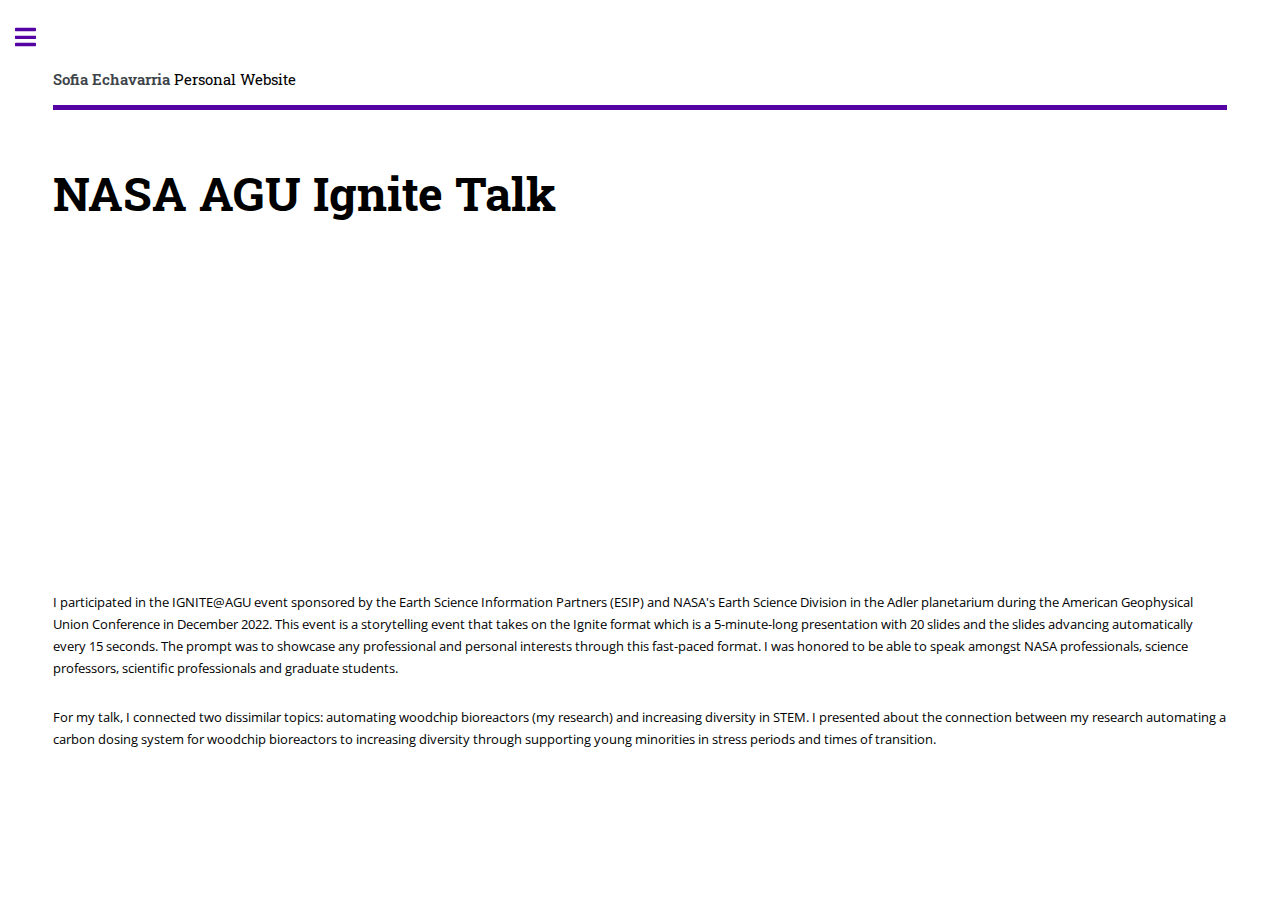
<file: nasa.html>
<!DOCTYPE HTML>
<html>
	<head>
		<title>NASA Ignite Talk</title>
		<meta charset="utf-8" />
		<meta name="viewport" content="width=device-width, initial-scale=1, user-scalable=no" />
		<link rel="stylesheet" href="assets/css/main.css" />
	</head>
	<body class="is-preload">

		<!-- Wrapper -->
			<div id="wrapper">

				<!-- Main -->
					<div id="main">
						<div class="inner">

							<!-- Header -->
								<header id="header">
									<a href="index.html" class="logo"><strong>Sofia Echavarria </strong> Personal Website</a>
								</header>

							<!-- Content -->
								<section>
									<header class="main">
										<h1>NASA AGU Ignite Talk</h1>
									</header>
									
									<iframe width="560" height="315" src="https://www.youtube.com/embed/I3I0x3Xonm4?si=edHXgWpRr7I4cO-d" title="YouTube video player" frameborder="0" allow="accelerometer; autoplay; clipboard-write; encrypted-media; gyroscope; picture-in-picture; web-share" referrerpolicy="strict-origin-when-cross-origin" allowfullscreen></iframe>
									
									<p>I participated in the IGNITE@AGU event sponsored by the Earth Science Information Partners (ESIP) and NASA's Earth Science Division in the Adler planetarium during the American Geophysical Union Conference in December 2022. This event is a storytelling event that takes on the Ignite format which is a 5-minute-long presentation with 20 slides and the slides advancing automatically every 15 seconds. The prompt was to showcase any professional and personal interests through this fast-paced format. I was honored to be able to speak amongst NASA professionals, science professors, scientific professionals and graduate students.</p>
									<p> For my talk, I connected two dissimilar topics: automating woodchip bioreactors (my research) and increasing diversity in STEM. I presented about the connection between my research automating a carbon dosing system for woodchip bioreactors to increasing diversity through supporting young minorities in stress periods and times of transition. </p>
									
								</section>

						</div>
					</div>

				<!-- Sidebar -->
				<div id="sidebar">
					<div class="inner">


						<!-- Menu -->
							<nav id="menu">
								<header class="major">
									<h2>Menu</h2>
								</header>
								<ul>
									<li><a href="index.html">Homepage</a></li>
									<li><a href="background.html">Background</a></li>
									<li><a href="work_experience.html">Work Experience</a></li>
									<li>
										<span class="opener">Projects, Papers & Presentations</span>
										<ul>
											<li><a href="projects.html">View All</a></li>
											<li><a href="bioreactor.html">Bioreactor Project</a></li>
											<li><a href="nasa.html">NASA Ignite Talk</a></li>
											<li><a href="music.html">Christmas Carolling Muscle Machine</a></li>
											<li><a href="design.html">Cornell Roots</a></li>
										</ul>
									</li>
									<li><a href="art.html">Visual Arts Portfolio</a></li>
								</ul>
							</nav>

						<!-- Section -->
							<section>
								<header class="major">
									<h2>Get in touch</h2>
								</header>
								<p>Sed varius enim lorem ullamcorper dolore aliquam aenean ornare velit lacus, ac varius enim lorem ullamcorper dolore. Proin sed aliquam facilisis ante interdum. Sed nulla amet lorem feugiat tempus aliquam.</p>
								<ul class="contact">
									<li class="icon solid fa-envelope"><a href="#">Current academic email: see62@cornell.edu</a></li>
									<li class="icon solid fa-envelope"><a href="#">Current professional email: Sofia.Echavarria@arcadis.com</a></li>
									<li class="icon solid fa-phone">(747) 200-7586</li>
									<li class="icon solid fa-linkedin"><a href="https://www.linkedin.com/in/sofia-echavarria-352647212">LinkedIn Profile</a></li>
									<li class="icon solid fa-newspaper"><a href="pdfs/3-24-24  Resume.pdf">Resume</a></li>
								</ul>
							</section>
					</div>
				</div>

		</div>
		<!-- Scripts -->
			<script src="assets/js/jquery.min.js"></script>
			<script src="assets/js/browser.min.js"></script>
			<script src="assets/js/breakpoints.min.js"></script>
			<script src="assets/js/util.js"></script>
			<script src="assets/js/main.js"></script>

	</body>
</html>
</file>
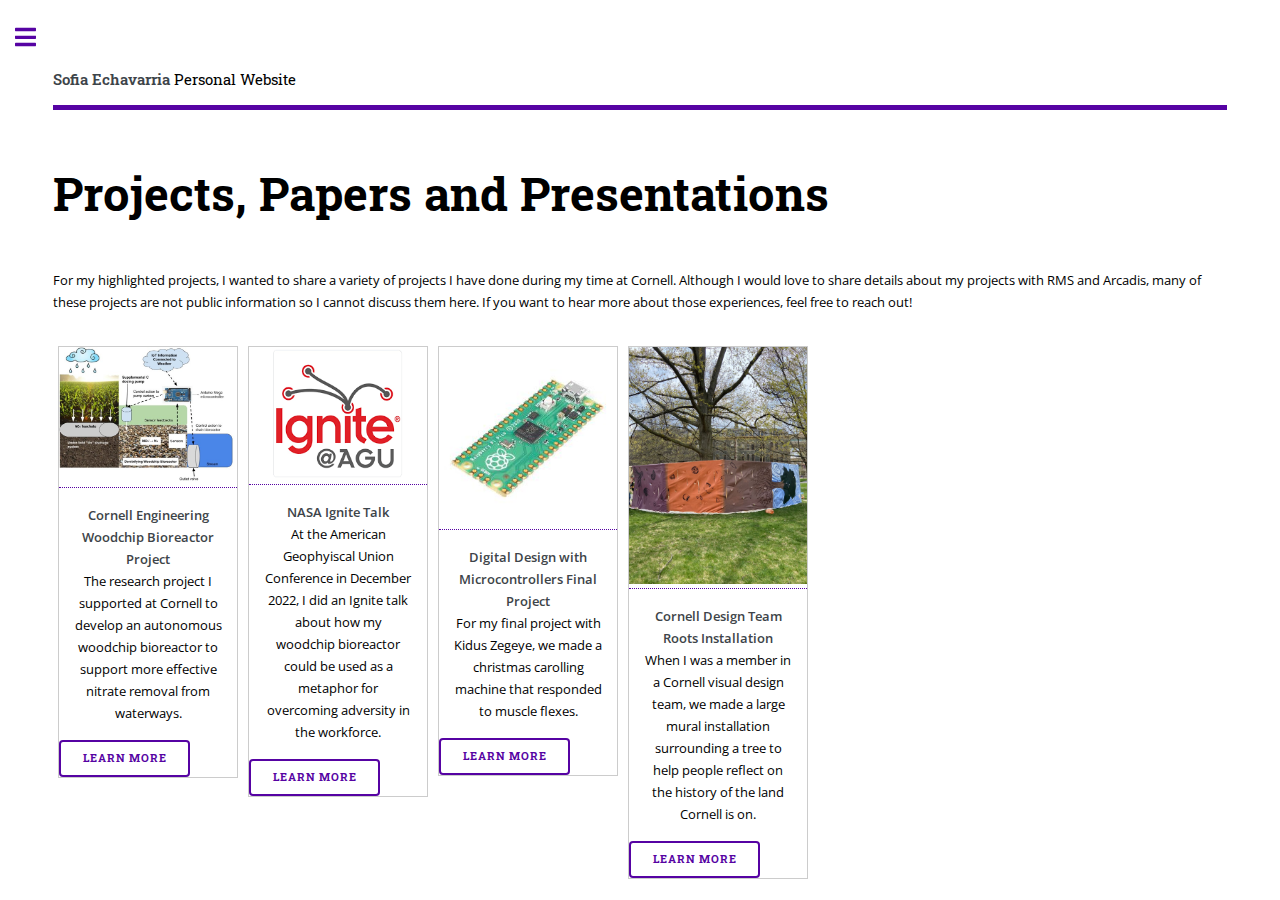
<file: projects.html>
<!DOCTYPE HTML>
<!--
	Editorial by HTML5 UP
	html5up.net | @ajlkn
	Free for personal and commercial use under the CCA 3.0 license (html5up.net/license)
-->
<html>
	<head>
		<style>
			div.gallery {
			  margin: 5px;
			  border: 1px solid #ccc;
			  float: left;
			  width: 180px;
			}
			
			div.gallery:hover {
			  border: 1px solid #777;
			}
			
			div.gallery img {
			  width: 100%;
			  height: auto;
			}
			
			div.desc {
			  padding: 15px;
			  text-align: center;
			}
			div.vertical-center {
  			  margin: 0;
 			  position: absolute;
 			  top: 50%;
  			  -ms-transform: translateY(-50%);
 			  transform: translateY(-50%);
			}
		</style>
		<title>Projects, Papers and Presentations</title>
		<meta charset="utf-8" />
		<meta name="viewport" content="width=device-width, initial-scale=1, user-scalable=no" />
		<link rel="stylesheet" href="assets/css/main.css" />
	</head>
	<body class="is-preload">

		<!-- Wrapper -->
			<div id="wrapper">

				<!-- Main -->
					<div id="main">
						<div class="inner">

							<!-- Header -->
								<header id="header">
									<a href="index.html" class="logo"><strong>Sofia Echavarria </strong> Personal Website</a>
								</header>

							<!-- Content -->
								<section>
									<header class="main">
										<h1>Projects, Papers and Presentations</h1>
									</header>
										<p>For my highlighted projects, I wanted to share a variety of projects I have done during my time at Cornell. Although I would love to share details about my projects with RMS and Arcadis, many of these projects are not public information so I cannot discuss them here. If you want to hear more about those experiences, feel free to reach out! </p>
										<div class="gallery">
										<a target="_blank" href="images/woodchip.jpg">
										  <img src="images/woodchip.jpg" alt="" width="800" height="400">
										</a>
										<div class="desc"><b>Cornell Engineering Woodchip Bioreactor Project </b> <br> The research project I supported at Cornell to develop an autonomous woodchip bioreactor to support more effective nitrate removal from waterways.</div>
										<a href="bioreactor.html" class="button">Learn More</a>
									  </div>
									  
									
									  <div class="gallery">
										<a target="_blank" href="images/ignite.png">
										  <img src="images/ignite.png" alt="" width="800" height="400">
										</a>
										<div class="desc"><b>NASA Ignite Talk</b> <br> At the American Geophyiscal Union Conference in December 2022, I did an Ignite talk about how my woodchip bioreactor could be used as a metaphor for overcoming adversity in the workforce.  </div>
										<a href="nasa.html" class="button">Learn More</a>
									  </div>
									  
									  <div class="gallery">
										<a target="_blank" href="images/pico.jpg">
										  <img src="images/pico.jpg" alt="" width="800" height="400">
										</a>
										<div class="desc"><b>Digital Design with Microcontrollers Final Project</b> <br> For my final project with Kidus Zegeye, we made a christmas carolling machine that responded to muscle flexes.</div>
										<a href="music.html" class="button">Learn More</a>
									  </div>
									  
									  <div class="gallery">
										<a target="_blank" href="images/IMG_9382.jpg">
										  <img src="images/IMG_9382.jpg" alt="" width="800" height="400">
										</a>
										<div class="desc"><b>Cornell Design Team Roots Installation</b> <br> When I was a member in a Cornell visual design team, we made a large mural installation surrounding a tree to help people reflect on the history of the land Cornell is on. </div>
										<a href="design.html" class="button">Learn More</a>
									  </div>
									  

								</section>

						</div>
					</div>

				<!-- Sidebar -->
				<div id="sidebar">
					<div class="inner">


						<!-- Menu -->
							<nav id="menu">
								<header class="major">
									<h2>Menu</h2>
								</header>
								<ul>
									<li><a href="index.html">Homepage</a></li>
									<li><a href="work_experience.html">Work Experience</a></li>
									<li>
										<span class="opener">Projects, Papers & Presentations</span>
										<ul>
											<li><a href="projects.html">View All</a></li>
											<li><a href="bioreactor.html">Bioreactor Project</a></li>
											<li><a href="nasa.html">NASA Ignite Talk</a></li>
											<li><a href="music.html">Christmas Carolling Muscle Machine</a></li>
											<li><a href="design.html">Cornell Roots</a></li>
										</ul>
									</li>
									<li><a href="art.html">Visual Arts Portfolio</a></li>
								</ul>
							</nav>

						<!-- Section -->
							<section>
								<header class="major">
									<h2>Get in touch</h2>
								</header>
								<ul class="contact">
									<li class="icon solid fa-envelope"><a href="#">Current academic email: see62@cornell.edu</a></li>
									<li class="icon solid fa-envelope"><a href="#">Current professional email: Sofia.Echavarria@arcadis.com</a></li>
									<li class="icon solid fa-phone">(747) 200-7586</li>
									<li class="icon solid fa-linkedin"><a href="https://www.linkedin.com/in/sofia-echavarria-352647212">LinkedIn Profile</a></li>
									<li class="icon solid fa-newspaper"><a href="pdfs/3-24-24  Resume.pdf">Resume</a></li>
								</ul>
							</section>
					</div>
				</div>

		</div>
		<!-- Scripts -->
			<script src="assets/js/jquery.min.js"></script>
			<script src="assets/js/browser.min.js"></script>
			<script src="assets/js/breakpoints.min.js"></script>
			<script src="assets/js/util.js"></script>
			<script src="assets/js/main.js"></script>

	</body>
</html>
</file>
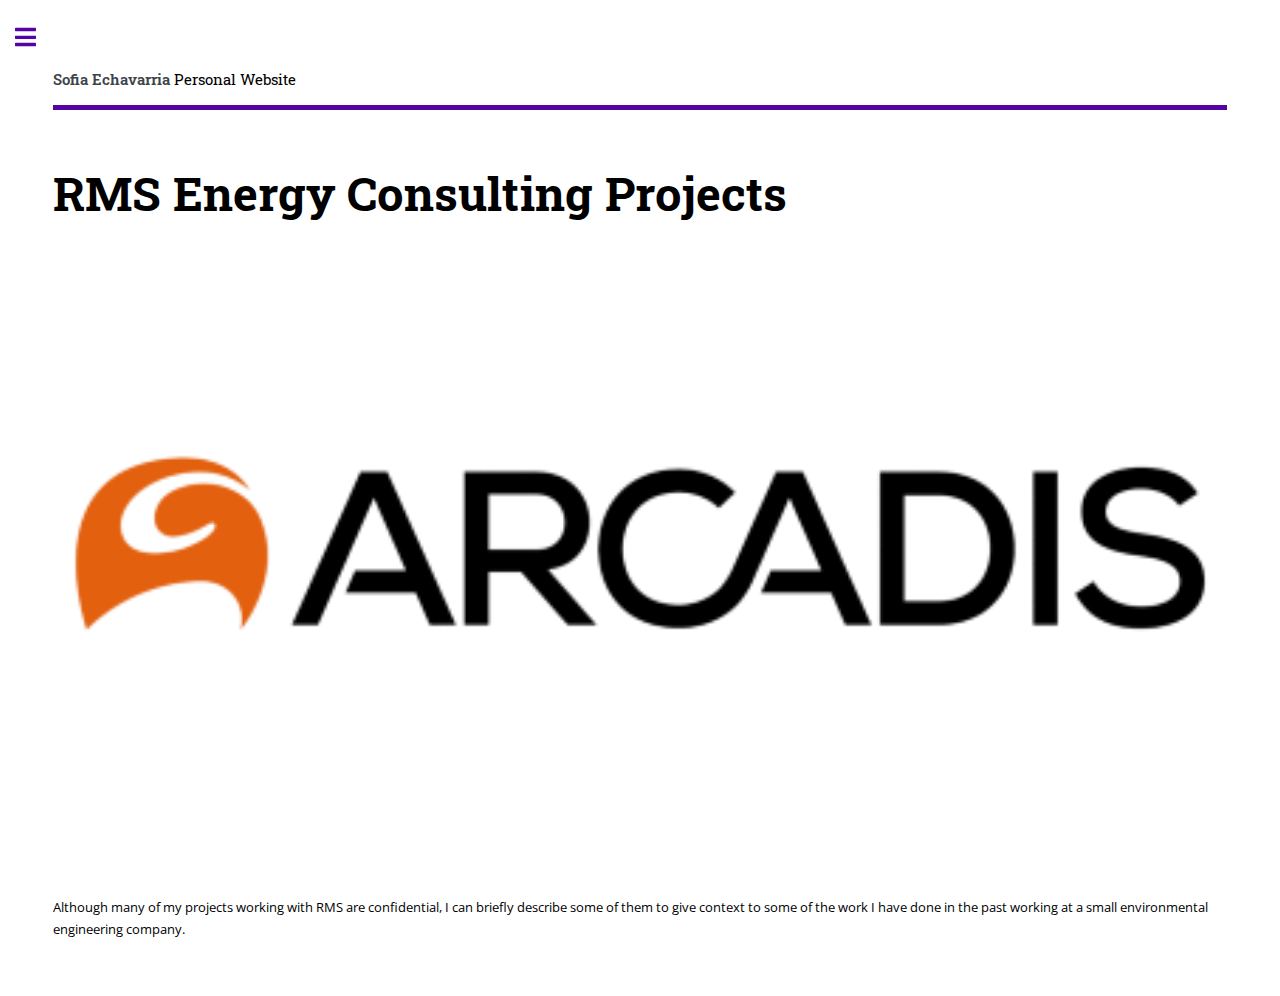
<file: rms.html>
<!DOCTYPE HTML>
<html>
	<head>
		<title>RMS Energy Consulting Projects</title>
		<meta charset="utf-8" />
		<meta name="viewport" content="width=device-width, initial-scale=1, user-scalable=no" />
		<link rel="stylesheet" href="assets/css/main.css" />
	</head>
	<body class="is-preload">

		<!-- Wrapper -->
			<div id="wrapper">

				<!-- Main -->
					<div id="main">
						<div class="inner">

							<!-- Header -->
								<header id="header">
									<a href="index.html" class="logo"><strong>Sofia Echavarria </strong> Personal Website</a>
								</header>

							<!-- Content -->
								<section>
									<header class="main">
										<h1>RMS Energy Consulting Projects</h1>
									</header>

									<span class="image main"><img src="images/arcadis.png" alt="" /></span>

									<p>Although many of my projects working with RMS are confidential, I can briefly describe some of them to give context to some of the work I have done in the past working at a small environmental engineering company. </p>
									

								</section>

						</div>
					</div>

				<!-- Sidebar -->
				<div id="sidebar">
					<div class="inner">

						<!-- Search -->
							<section id="search" class="alt">
								<form method="post" action="#">
									<input type="text" name="query" id="query" placeholder="Search" />
								</form>
							</section>

						<!-- Menu -->
							<nav id="menu">
								<header class="major">
									<h2>Menu</h2>
								</header>
								<ul>
									<li><a href="index.html">Homepage</a></li>
									<li><a href="background.html">Background</a></li>
									<li><a href="work_experience.html">Work Experience</a></li>
									<li>
										<span class="opener">Projects, Papers & Presentations</span>
										<ul>
											<li><a href="projects.html">View All</a></li>
											<li><a href="bioreactor.html">Bioreactor Project</a></li>
											<li><a href="rms.html">RMS Projects</a></li>
											<li><a href="nasa.html">NASA Ignite Talk</a></li>
											<li><a href="music.html">Christmas Carolling Muscle Machine</a></li>
											<li><a href="design.html">Penguin Reading Ad Campaign</a></li>
										</ul>
									</li>
									<li><a href="art.html">Visual Arts Portfolio</a></li>
								</ul>
							</nav>

						<!-- Section -->
							<section>
								<header class="major">
									<h2>Get in touch</h2>
								</header>
								<ul class="contact">
									<li class="icon solid fa-envelope"><a href="#">Current academic email: see62@cornell.edu</a></li>
									<li class="icon solid fa-envelope"><a href="#">Current professional email: Sofia.Echavarria@arcadis.com</a></li>
									<li class="icon solid fa-phone">(747) 200-7586</li>
									<li class="icon solid fa-linkedin"><a href="https://www.linkedin.com/in/sofia-echavarria-352647212">LinkedIn Profile</a></li>
									<li class="icon solid fa-newspaper"><a href="pdfs/3-24-24  Resume.pdf">Resume</a></li>
								</ul>
							</section>
					</div>
				</div>

		</div>
		<!-- Scripts -->
			<script src="assets/js/jquery.min.js"></script>
			<script src="assets/js/browser.min.js"></script>
			<script src="assets/js/breakpoints.min.js"></script>
			<script src="assets/js/util.js"></script>
			<script src="assets/js/main.js"></script>

	</body>
</html>
</file>
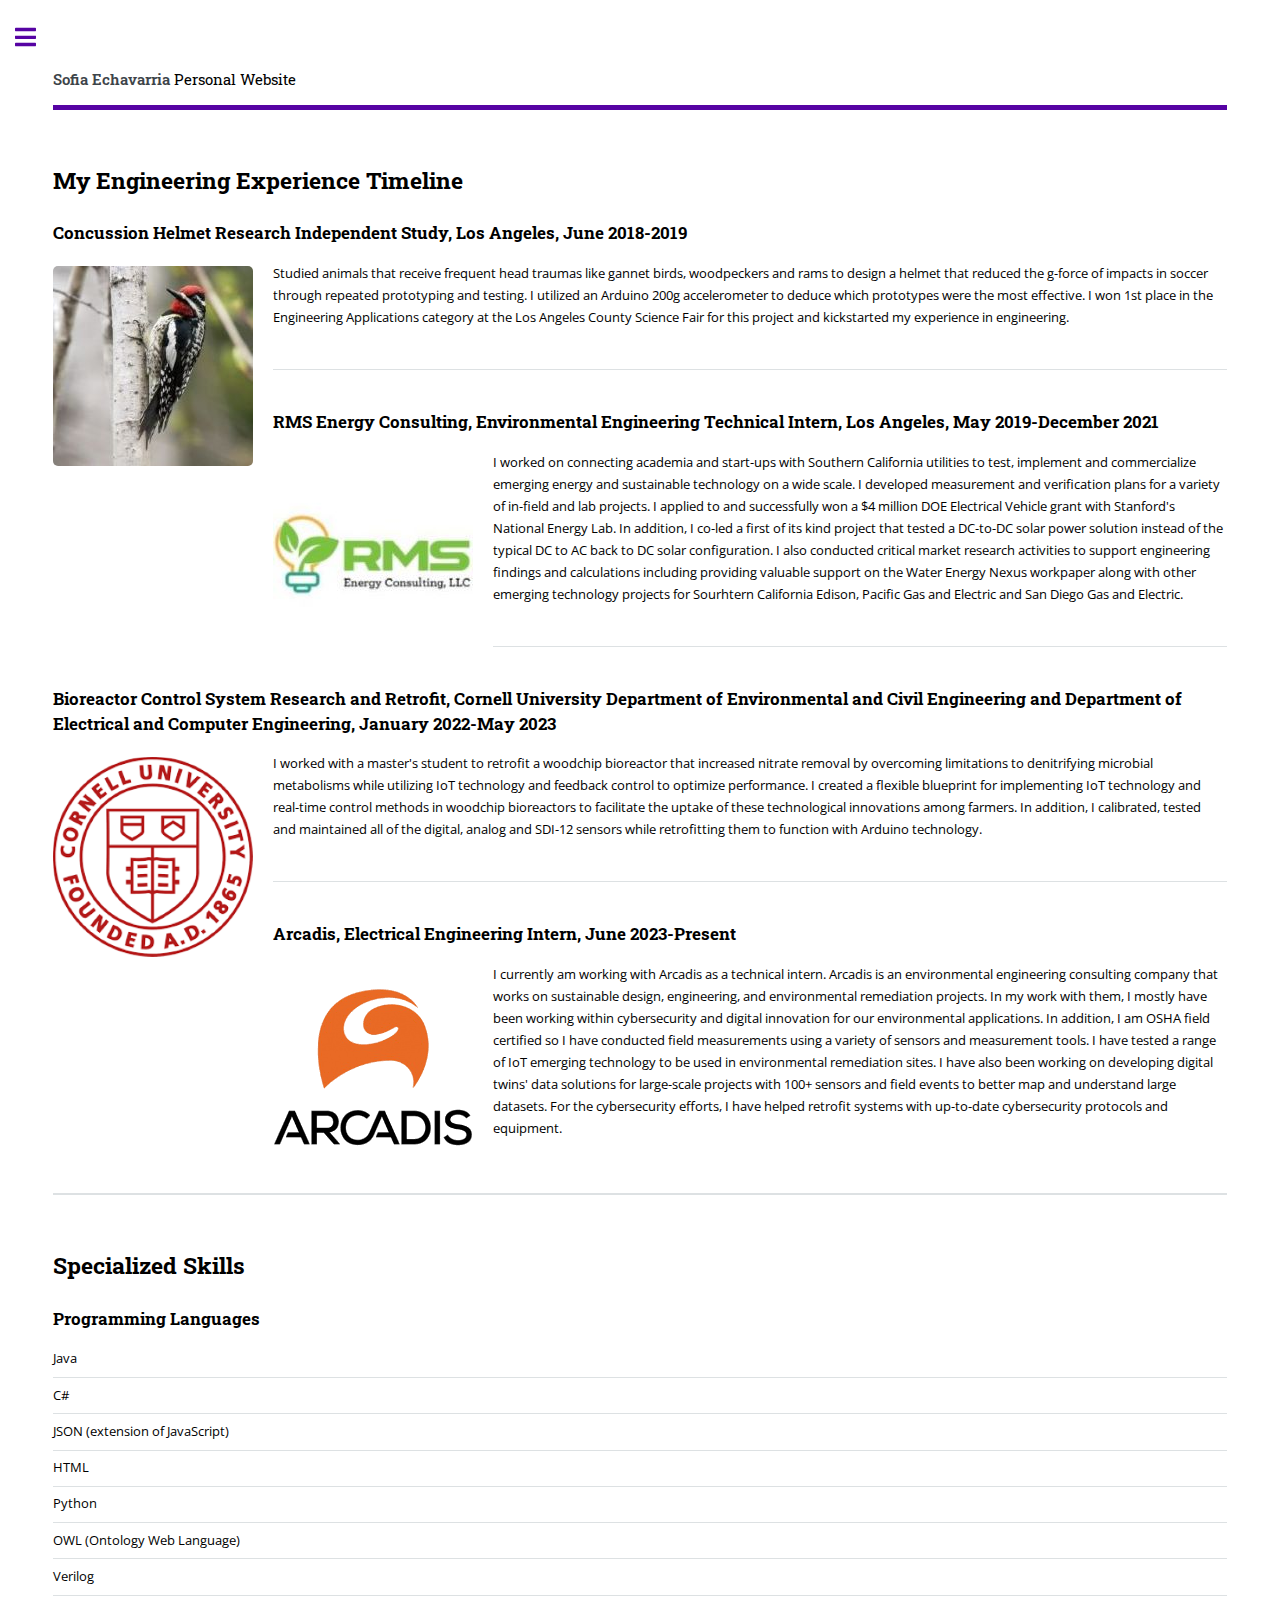
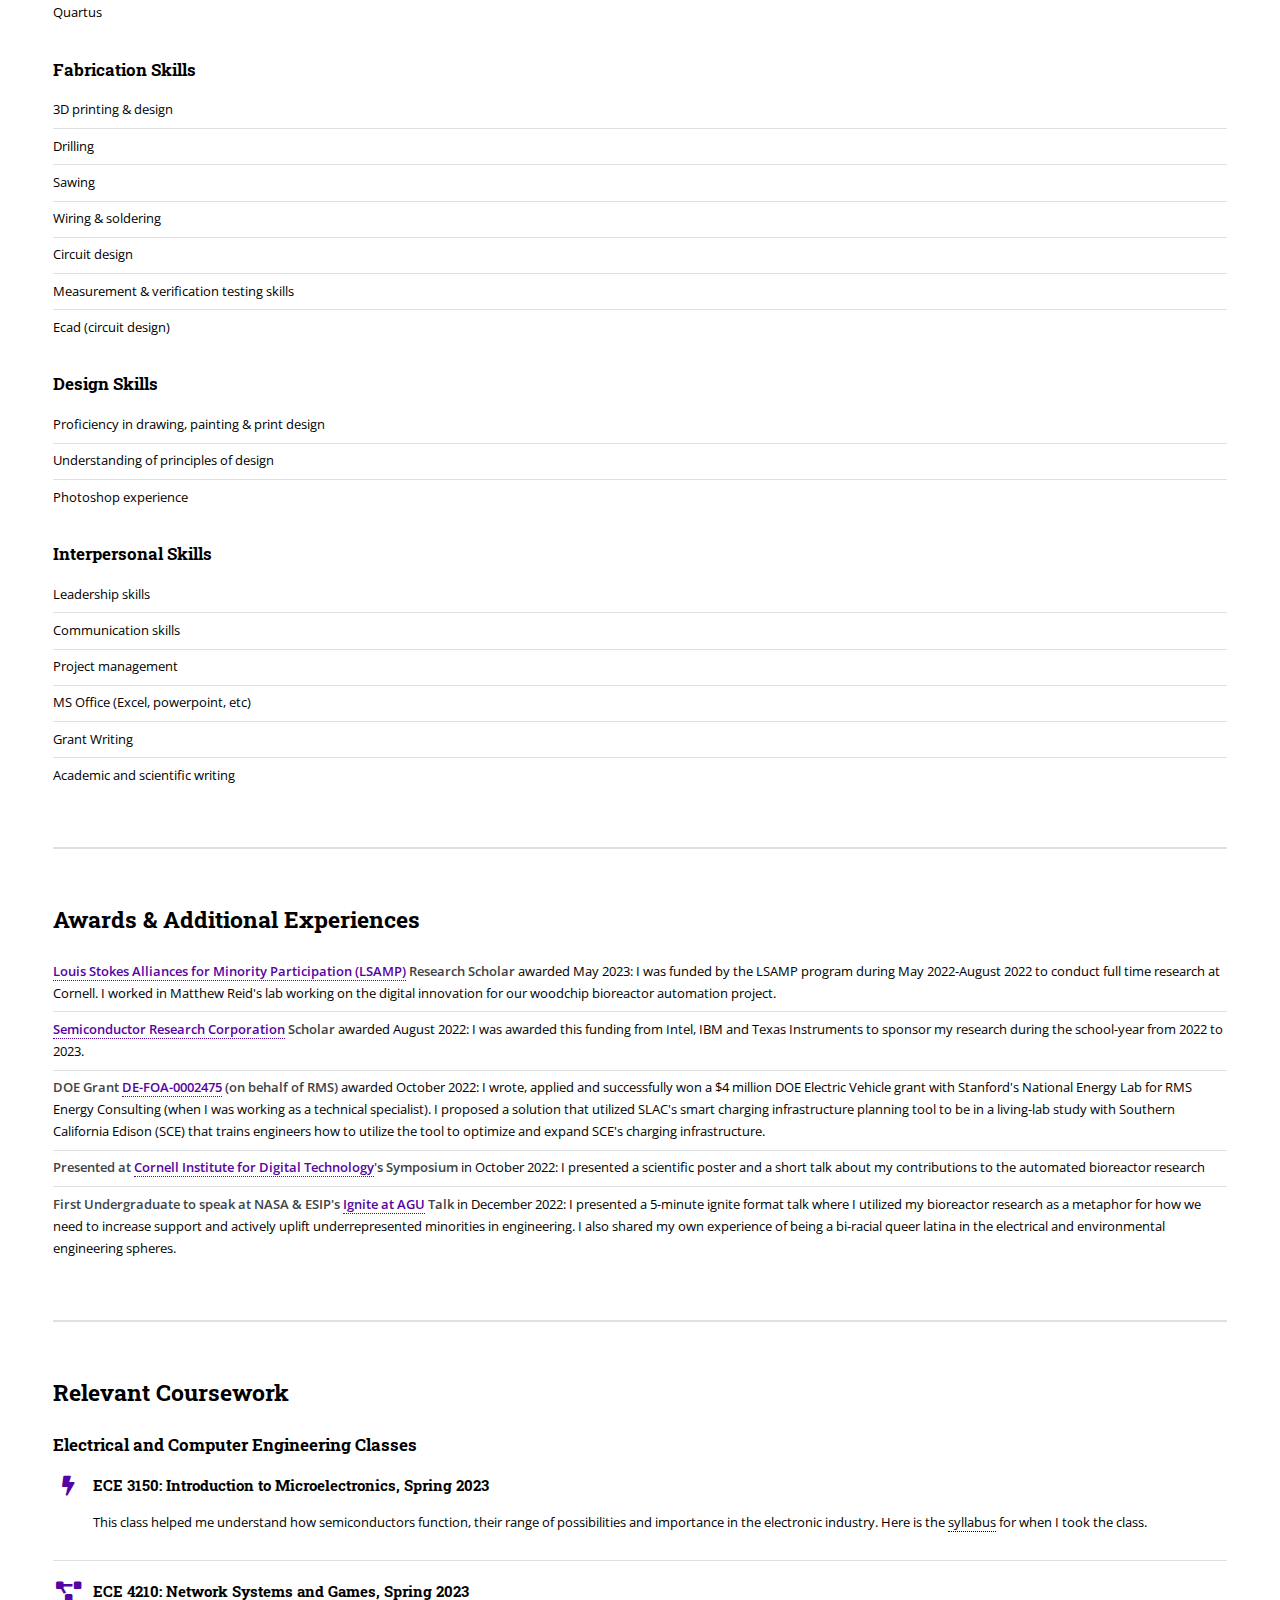
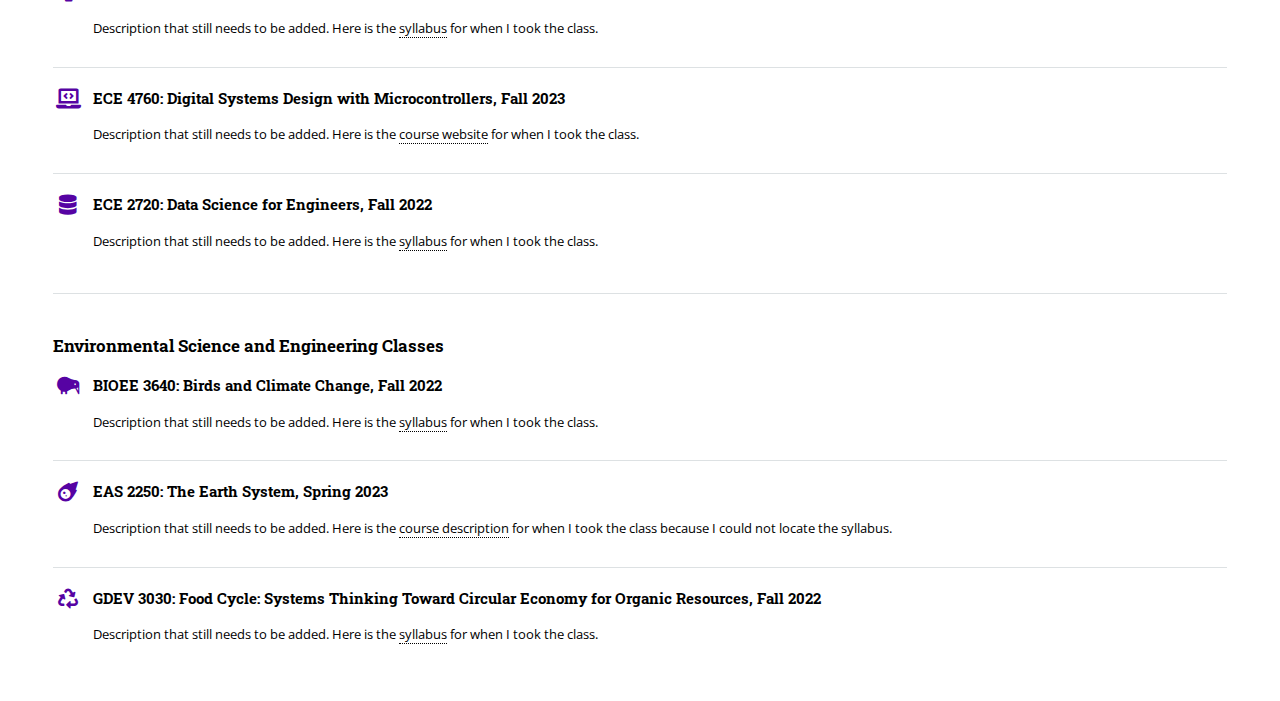
<file: work_experience.html>
<!DOCTYPE HTML>
<html>
	<head>
		<title>Work and School Experience</title>
		<meta charset="utf-8" />
		<meta name="viewport" content="width=device-width, initial-scale=1, user-scalable=no" />
		<link rel="stylesheet" href="assets/css/main.css" />
	</head>
	<body class="is-preload">

		<!-- Wrapper -->
			<div id="wrapper">

				<!-- Main -->
					<div id="main">
						<div class="inner">

							<!-- Header -->
								<header id="header">
									<a href="index.html" class="logo"><strong>Sofia Echavarria </strong> Personal Website</a>
								</header>

							<!--Work Experience -->
								<section>
									<header class="main">
										<h2>My Engineering Experience Timeline</h2>
									</header>
									<div>								
									<h3>Concussion Helmet Research Independent Study, Los Angeles, June 2018-2019</h3>
									<p><span class="image left"><img object-fit="contain" src="images/woodpecker.jpg" width= "200" height = "200" alt="yellow bellied sapsucker image" /></span>Studied animals that receive frequent head traumas like gannet birds, woodpeckers and rams to design a helmet that reduced the g-force of impacts in soccer through repeated prototyping and testing. I utilized an Arduino 200g accelerometer to deduce which prototypes were the most effective. I won 1st place in the Engineering Applications category at the Los Angeles County Science Fair for this project and kickstarted my experience in engineering. </p>
									</div>
									
									<div>								
									<hr class="major" />
									<h3>RMS Energy Consulting, Environmental Engineering Technical Intern, Los Angeles, May 2019-December 2021 </h3>
									<p><span class="image left"><img object-fit = "contain" src="images/rms.jpg" width= "200" height = "200" alt="RMS Energy Consulting logo" /></span> I worked on connecting academia and start-ups with Southern California utilities to test, implement and commercialize emerging energy and sustainable technology on a wide scale. I developed measurement and verification plans for a variety of in-field and lab projects. I applied to and successfully won a $4 million DOE Electrical Vehicle grant with Stanford's National Energy Lab. In addition, I co-led a first of its kind project that tested a DC-to-DC solar power solution instead of the typical DC to AC back to DC solar configuration. I also conducted critical market research activities to support engineering findings and calculations including providing valuable support on the Water Energy Nexus workpaper along with other emerging technology projects for Sourhtern California Edison, Pacific Gas and Electric and San Diego Gas and Electric.</p>
									<p>  </p>
									</div>
									
									<div>
									<hr class="major" />
									<h3>Bioreactor Control System Research and Retrofit, Cornell University Department of Environmental and Civil Engineering and Department of Electrical and Computer Engineering, January 2022-May 2023</h3>
									<p><span class="image left"><img object-fit = "contain" src="images/cornell.png" width= "200" height = "200" alt="Cornell logo" /></span> I worked with a master's student to retrofit a woodchip bioreactor that increased nitrate removal by overcoming limitations to denitrifying microbial metabolisms while utilizing IoT technology and feedback control to optimize performance. I created a flexible blueprint for implementing IoT technology and real-time control methods in woodchip bioreactors to facilitate the uptake of these technological innovations among farmers. In addition, I calibrated, tested and maintained all of the digital, analog and SDI-12 sensors while retrofitting them to function with Arduino technology. </p>
									</div>

									<div>
									<hr class="major" />
									<h3>Arcadis, Electrical Engineering Intern, June 2023-Present</h3>
									<p><span class="image left"><img object-fit = "contain" src="images/arcadis-logo.png" width= "200" height = "200" alt="Arcadis logo" /></span> I currently am working with Arcadis as a technical intern. Arcadis is an environmental engineering consulting company that works on sustainable design, engineering, and environmental remediation projects. In my work with them, I mostly have been working within cybersecurity and digital innovation for our environmental applications. In addition, I am OSHA field certified so I have conducted field measurements using a variety of sensors and measurement tools.  I have tested a range of IoT emerging technology to be used in environmental remediation sites. I have also been working on developing digital twins' data solutions for large-scale projects with 100+ sensors and field events to better map and understand large datasets. For the cybersecurity efforts, I have helped retrofit systems with up-to-date cybersecurity protocols and equipment.  </p>
									</div>

								</section>
								<section>
									<header>
										<h2>Specialized Skills</h2>
									</header>
									<h3>Programming Languages</h3>
									<ul class="alt">
										<li>Java</li>
										<li>C#</li>
										<li>JSON (extension of JavaScript)</li>
										<li>HTML</li>
										<li>Python</li>
										<li>OWL (Ontology Web Language)</li>
										<li>Verilog</li>
										<li>Quartus</li>
									</ul>
									
									<h3>Fabrication Skills</h3>
									<ul class="alt">
										<li>3D printing & design</li>
										<li>Drilling</li>
										<li>Sawing</li>
										<li>Wiring & soldering</li>
										<li>Circuit design</li>
										<li>Measurement & verification testing skills</li>
										<li>Ecad (circuit design)</li>
									</ul>
									
									<h3>Design Skills</h3>
									<ul class="alt">
										<li>Proficiency in drawing, painting & print design</li>
										<li>Understanding of principles of design</li>
										<li>Photoshop experience</li>
									</ul>

									<h3>Interpersonal Skills</h3>
									<ul class="alt">
										<li>Leadership skills</li>
										<li>Communication skills</li>
										<li>Project management</li>
										<li>MS Office (Excel, powerpoint, etc)</li>
										<li>Grant Writing</li>
										<li>Academic and scientific writing</li>
									</ul>
								</section>
								<section>
									<h2>Awards & Additional Experiences</h2>
									<ul class ="alt">
										<li><b><a href="https://new.nsf.gov/funding/opportunities/louis-stokes-alliances-minority-participation"> Louis Stokes Alliances for Minority Participation (LSAMP)</a> Research Scholar</b> awarded May 2023: I was funded by the LSAMP program during May 2022-August 2022 to conduct full time research at Cornell. I worked in Matthew Reid's lab working on the digital innovation for our woodchip bioreactor automation project.</li>
										<li><b><a href="https://www.src.org/">Semiconductor Research Corporation</a> Scholar</b> awarded August 2022: I was awarded this funding from Intel, IBM and Texas Instruments to sponsor my research during the school-year from 2022 to 2023.</li>
										<li><b>DOE Grant <a href ="pdfs/Amendment_2_DE-FOA-0002475_Final.pdf">DE-FOA-0002475</a> (on behalf of RMS)</b> awarded October 2022: I wrote, applied and successfully won a $4 million DOE Electric Vehicle grant with Stanford's National Energy Lab for RMS Energy Consulting (when I was working as a technical specialist). I proposed a solution that utilized SLAC's smart charging infrastructure planning tool to be in a living-lab study with Southern California Edison (SCE) that trains engineers how to utilize the tool to optimize and expand SCE's charging infrastructure.  </li>
										<li><b>Presented at <a href = "https://digitalagriculture.cornell.edu/">Cornell Institute for Digital Technology</a>'s Symposium </b> in October 2022: I presented a scientific poster and a short talk about my contributions to the automated bioreactor research</li>
										<li><b>First Undergraduate to speak at NASA & ESIP's <a href="https://igniteagu.io/">Ignite at AGU</a> Talk</b> in December 2022: I presented a 5-minute ignite format talk where I utilized my bioreactor research as a metaphor for how we need to increase support and actively uplift underrepresented minorities in engineering. I also shared my own experience of being a bi-racial queer latina in the electrical and environmental engineering spheres. </li>
									</ul>
								</section>
							<!--School Experience -->
							<section>
								<header class="main">
									<h2>Relevant Coursework</h2>
								</header>
									<h3>Electrical and Computer Engineering Classes</h3>
									<ul class="contact">
										<li class="icon solid fa-bolt">
											<h4>ECE 3150: Introduction to Microelectronics, Spring 2023</h4>
											<p>This class helped me understand how semiconductors function, their range of possibilities and importance in the electronic industry. Here is the <a href="pdfs/ECE_3150.pdf">syllabus</a> for when I took the class.</p>
										</li>
										<li class="icon solid fa-project-diagram">
											<h4>ECE 4210: Network Systems and Games, Spring 2023</h4>
											<p>Description that still needs to be added. Here is the <a href="pdfs/ECE_4210.pdf">syllabus</a> for when I took the class.</p>
										</li>
										<li class="icon solid fa-laptop-code">
											<h4>ECE 4760: Digital Systems Design with Microcontrollers, Fall 2023</h4>
											<p>Description that still needs to be added. Here is the <a href="https://ece4760.github.io/">course website</a> for when I took the class.</p>
										</li>
										<li class="icon solid fa-database">
											<h4>ECE 2720: Data Science for Engineers, Fall 2022</h4>
											<p>Description that still needs to be added. Here is the <a href="pdfs/ECE_3150.pdf">syllabus</a> for when I took the class.</p>
										</li>
									</ul>

									<hr class="major" />
									<h3>Environmental Science and Engineering Classes</h3>
									<ul class="contact">
										<li class="icon solid fa-kiwi-bird">
											<h4>BIOEE 3640: Birds and Climate Change, Fall 2022</h4>
											<p>Description that still needs to be added. Here is the <a href="pdfs/BIOEE_3640.pdf">syllabus</a> for when I took the class.</p>
										</li>
										<li class="icon solid fa-meteor">
											<h4>EAS 2250: The Earth System, Spring 2023</h4>
											<p>Description that still needs to be added. Here is the <a href="pdfs/EAS_2250.pdf">course description</a> for when I took the class because I could not locate the syllabus.</p>
										</li>
										<li class="icon solid fa-recycle">
											<h4>GDEV 3030: Food Cycle: Systems Thinking Toward Circular Economy for Organic Resources, Fall 2022</h4>
											<p>Description that still needs to be added. Here is the <a href="pdfs/GDEV_3030.pdf">syllabus</a> for when I took the class.</p>
										</li>
									</ul>
								</section>
						</div>
					</div>

				<!-- Sidebar -->
				<div id="sidebar">
					<div class="inner">


						<!-- Menu -->
							<nav id="menu">
								<header class="major">
									<h2>Menu</h2>
								</header>
								<ul>
									<li><a href="index.html">Homepage</a></li>
									<li><a href="work_experience.html">Work Experience</a></li>
									<li>
										<span class="opener">Projects, Papers & Presentations</span>
										<ul>
											<li><a href="projects.html">View All</a></li>
											<li><a href="bioreactor.html">Bioreactor Project</a></li>
											<li><a href="nasa.html">NASA Ignite Talk</a></li>
											<li><a href="music.html">Christmas Carolling Muscle Machine</a></li>
											<li><a href="design.html">Cornell Roots</a></li>
										</ul>
									</li>
									<li><a href="art.html">Visual Arts Portfolio</a></li>
								</ul>
							</nav>

						<!-- Section -->
							<section>
								<header class="major">
									<h2>Get in touch</h2>
								</header>
									<ul class="contact">
									<li class="icon solid fa-envelope"><a href="#">Current academic email: see62@cornell.edu</a></li>
									<li class="icon solid fa-envelope"><a href="#">Current professional email: Sofia.Echavarria@arcadis.com</a></li>
									<li class="icon solid fa-phone">(747) 200-7586</li>
									<li class="icon solid fa-linkedin"><a href="https://www.linkedin.com/in/sofia-echavarria-352647212">LinkedIn Profile</a></li>
									<li class="icon solid fa-newspaper"><a href="pdfs/3-24-24  Resume.pdf">Resume</a></li>
								</ul>
							</section>
					</div>
				</div>

		</div>
		<!-- Scripts -->
			<script src="assets/js/jquery.min.js"></script>
			<script src="assets/js/browser.min.js"></script>
			<script src="assets/js/breakpoints.min.js"></script>
			<script src="assets/js/util.js"></script>
			<script src="assets/js/main.js"></script>

	</body>
</html>
</file>
<file: assets/css/main.css>
@import url(fontawesome-all.min.css);
@import url("https://fonts.googleapis.com/css?family=Open+Sans:400,600,400italic,600italic|Roboto+Slab:400,700");
/*
	Editorial by HTML5 UP
	html5up.net | @ajlkn
	Free for personal and commercial use under the CCA 3.0 license (html5up.net/license)
*/
html, body, div, span, applet, object,
iframe, h1, h2, h3, h4, h5, h6, p, blockquote,
pre, a, abbr, acronym, address, big, cite,
code, del, dfn, em, img, ins, kbd, q, s, samp,
small, strike, strong, sub, sup, tt, var, b,
u, i, center, dl, dt, dd, ol, ul, li, fieldset,
form, label, legend, table, caption, tbody,
tfoot, thead, tr, th, td, article, aside,
canvas, details, embed, figure, figcaption,
footer, header, hgroup, menu, nav, output, ruby,
section, summary, time, mark, audio, video {
  margin: 0;
  padding: 0;
  border: 0;
  font-size: 100%;
  font: inherit;
  vertical-align: baseline; }

article, aside, details,
footer, header, hgroup, menu, nav, section {
  display: block; 
}

figure {
  border: 1px #cccccc solid;
  padding: 4px;
  margin: auto;
  border: thin silver solid;
  text-align:center;
  max-width:100%;
}
  
figcaption {
  color: black;
  font-style: italic;
  padding: 2px;
  text-align: center;
}
body {
  line-height: 1; }

ol, ul {
  list-style: none; }

blockquote, q {
  quotes: none; }
  blockquote:before, blockquote:after, q:before, q:after {
    content: '';
    content: none; }

table {
  border-collapse: collapse;
  border-spacing: 0; }

body {
  -webkit-text-size-adjust: none; }

mark {
  background-color: transparent;
  color: inherit; }

input::-moz-focus-inner {
  border: 0;
  padding: 0; }

input, select, textarea {
  -moz-appearance: none;
  -webkit-appearance: none;
  -ms-appearance: none;
  appearance: none; }

/* Basic */
@-ms-viewport {
  width: device-width; }

body {
  -ms-overflow-style: scrollbar; }

@media screen and (max-width: 480px) {
  html, body {
    min-width: 320px; } }

html {
  box-sizing: border-box; }
  
*, *:before, *:after {
  box-sizing: inherit; }

body {
  background: #ffffff; }
  body.is-preload *, body.is-preload *:before, body.is-preload *:after, body.is-resizing *, body.is-resizing *:before, body.is-resizing *:after {
    -moz-animation: none !important;
    -webkit-animation: none !important;
    -ms-animation: none !important;
    animation: none !important;
    -moz-transition: none !important;
    -webkit-transition: none !important;
    -ms-transition: none !important;
    transition: none !important; }

/* Type */
body, input, select, textarea {
  color: #000000;
  font-family: "Open Sans", sans-serif;
  font-size: 13pt;
  font-weight: 400;
  line-height: 1.65; }
  @media screen and (max-width: 1680px) {
    body, input, select, textarea {
      font-size: 11pt; } }
  @media screen and (max-width: 1280px) {
    body, input, select, textarea {
      font-size: 10pt; } }
  @media screen and (max-width: 360px) {
    body, input, select, textarea {
      font-size: 9pt; } }

a {
  -moz-transition: color 0.2s ease-in-out, border-bottom-color 0.2s ease-in-out;
  -webkit-transition: color 0.2s ease-in-out, border-bottom-color 0.2s ease-in-out;
  -ms-transition: color 0.2s ease-in-out, border-bottom-color 0.2s ease-in-out;
  transition: color 0.2s ease-in-out, border-bottom-color 0.2s ease-in-out;
  border-bottom: dotted 1px;
  color: #5603a3;
  text-decoration: none; }
  a:hover {
    border-bottom-color: #5603a3;
    color: #5603a3 !important; }
    a:hover strong {
      color: inherit; }

strong, b {
  color: #3d4449;
  font-weight: 600; }

em, i {
  font-style: italic; }

p {
  margin: 0 0 2em 0; }

h1, h2, h3, h4, h5, h6 {
  color: #000000;
  font-family: "Roboto Slab", serif;
  font-weight: 700;
  line-height: 1.5;
  margin: 0 0 1em 0; }
  h1 a, h2 a, h3 a, h4 a, h5 a, h6 a {
    color: inherit;
    text-decoration: none;
    border-bottom: 0; }

h1 {
  font-size: 4em;
  margin: 0 0 0.5em 0;
  line-height: 1.3; }

h2 {
  font-size: 1.75em; }

h3 {
  font-size: 1.25em; }

h4 {
  font-size: 1.1em; }

h5 {
  font-size: 0.9em; }

h6 {
  font-size: 0.7em; }

@media screen and (max-width: 1680px) {
  h1 {
    font-size: 3.5em; } }

@media screen and (max-width: 980px) {
  h1 {
    font-size: 3.25em; } }

@media screen and (max-width: 736px) {
  h1 {
    font-size: 2em;
    line-height: 1.4; }
  h2 {
    font-size: 1.5em; } }

sub {
  font-size: 0.8em;
  position: relative;
  top: 0.5em; }

sup {
  font-size: 0.8em;
  position: relative;
  top: -0.5em; }

blockquote {
  border-left: solid 3px rgba(210, 215, 217, 0.75);
  font-style: italic;
  margin: 0 0 2em 0;
  padding: 0.5em 0 0.5em 2em; }

code {
  background: rgba(230, 235, 237, 0.25);
  border-radius: 0.375em;
  border: solid 1px rgba(210, 215, 217, 0.75);
  font-family: "Courier New", monospace;
  font-size: 0.9em;
  margin: 0 0.25em;
  padding: 0.25em 0.65em; }

pre {
  -webkit-overflow-scrolling: touch;
  font-family: "Courier New", monospace;
  font-size: 0.9em;
  margin: 0 0 2em 0; }
  pre code {
    display: block;
    line-height: 1.75;
    padding: 1em 1.5em;
    overflow-x: auto; }

hr {
  border: 0;
  border-bottom: solid 1px rgba(210, 215, 217, 0.75);
  margin: 2em 0; }
  hr.major {
    margin: 3em 0; }

.align-left {
  text-align: left; }

.align-center {
  text-align: center; }

.align-right {
  text-align: right; }

/* Row */
.row {
  display: flex;
  flex-wrap: wrap;
  box-sizing: border-box;
  align-items: stretch; }
  .row > * {
    box-sizing: border-box; }
  .row.gtr-uniform > * > :last-child {
    margin-bottom: 0; }
  .row.aln-left {
    justify-content: flex-start; }
  .row.aln-center {
    justify-content: center; }
  .row.aln-right {
    justify-content: flex-end; }
  .row.aln-top {
    align-items: flex-start; }
  .row.aln-middle {
    align-items: center; }
  .row.aln-bottom {
    align-items: flex-end; }
  .row > .imp {
    order: -1; }
  .row > .col-1 {
    width: 8.33333%; }
  .row > .off-1 {
    margin-left: 8.33333%; }
  .row > .col-2 {
    width: 16.66667%; }
  .row > .off-2 {
    margin-left: 16.66667%; }
  .row > .col-3 {
    width: 25%; }
  .row > .off-3 {
    margin-left: 25%; }
  .row > .col-4 {
    width: 33.33333%; }
  .row > .off-4 {
    margin-left: 33.33333%; }
  .row > .col-5 {
    width: 41.66667%; }
  .row > .off-5 {
    margin-left: 41.66667%; }
  .row > .col-6 {
    width: 50%; }
  .row > .off-6 {
    margin-left: 50%; }
  .row > .col-7 {
    width: 58.33333%; }
  .row > .off-7 {
    margin-left: 58.33333%; }
  .row > .col-8 {
    width: 66.66667%; }
  .row > .off-8 {
    margin-left: 66.66667%; }
  .row > .col-9 {
    width: 75%; }
  .row > .off-9 {
    margin-left: 75%; }
  .row > .col-10 {
    width: 83.33333%; }
  .row > .off-10 {
    margin-left: 83.33333%; }
  .row > .col-11 {
    width: 91.66667%; }
  .row > .off-11 {
    margin-left: 91.66667%; }
  .row > .col-12 {
    width: 100%; }
  .row > .off-12 {
    margin-left: 100%; }
  .row.gtr-0 {
    margin-top: 0;
    margin-left: 0em; }
    .row.gtr-0 > * {
      padding: 0 0 0 0em; }
    .row.gtr-0.gtr-uniform {
      margin-top: 0em; }
      .row.gtr-0.gtr-uniform > * {
        padding-top: 0em; }
  .row.gtr-25 {
    margin-top: 0;
    margin-left: -0.375em; }
    .row.gtr-25 > * {
      padding: 0 0 0 0.375em; }
    .row.gtr-25.gtr-uniform {
      margin-top: -0.375em; }
      .row.gtr-25.gtr-uniform > * {
        padding-top: 0.375em; }
  .row.gtr-50 {
    margin-top: 0;
    margin-left: -0.75em; }
    .row.gtr-50 > * {
      padding: 0 0 0 0.75em; }
    .row.gtr-50.gtr-uniform {
      margin-top: -0.75em; }
      .row.gtr-50.gtr-uniform > * {
        padding-top: 0.75em; }
  .row {
    margin-top: 0;
    margin-left: -1.5em; }
    .row > * {
      padding: 0 0 0 1.5em; }
    .row.gtr-uniform {
      margin-top: -1.5em; }
      .row.gtr-uniform > * {
        padding-top: 1.5em; }
  .row.gtr-150 {
    margin-top: 0;
    margin-left: -2.25em; }
    .row.gtr-150 > * {
      padding: 0 0 0 2.25em; }
    .row.gtr-150.gtr-uniform {
      margin-top: -2.25em; }
      .row.gtr-150.gtr-uniform > * {
        padding-top: 2.25em; }
  .row.gtr-200 {
    margin-top: 0;
    margin-left: -3em; }
    .row.gtr-200 > * {
      padding: 0 0 0 3em; }
    .row.gtr-200.gtr-uniform {
      margin-top: -3em; }
      .row.gtr-200.gtr-uniform > * {
        padding-top: 3em; }
  @media screen and (max-width: 1680px) {
    .row {
      display: flex;
      flex-wrap: wrap;
      box-sizing: border-box;
      align-items: stretch; }
      .row > * {
        box-sizing: border-box; }
      .row.gtr-uniform > * > :last-child {
        margin-bottom: 0; }
      .row.aln-left {
        justify-content: flex-start; }
      .row.aln-center {
        justify-content: center; }
      .row.aln-right {
        justify-content: flex-end; }
      .row.aln-top {
        align-items: flex-start; }
      .row.aln-middle {
        align-items: center; }
      .row.aln-bottom {
        align-items: flex-end; }
      .row > .imp-xlarge {
        order: -1; }
      .row > .col-1-xlarge {
        width: 8.33333%; }
      .row > .off-1-xlarge {
        margin-left: 8.33333%; }
      .row > .col-2-xlarge {
        width: 16.66667%; }
      .row > .off-2-xlarge {
        margin-left: 16.66667%; }
      .row > .col-3-xlarge {
        width: 25%; }
      .row > .off-3-xlarge {
        margin-left: 25%; }
      .row > .col-4-xlarge {
        width: 33.33333%; }
      .row > .off-4-xlarge {
        margin-left: 33.33333%; }
      .row > .col-5-xlarge {
        width: 41.66667%; }
      .row > .off-5-xlarge {
        margin-left: 41.66667%; }
      .row > .col-6-xlarge {
        width: 50%; }
      .row > .off-6-xlarge {
        margin-left: 50%; }
      .row > .col-7-xlarge {
        width: 58.33333%; }
      .row > .off-7-xlarge {
        margin-left: 58.33333%; }
      .row > .col-8-xlarge {
        width: 66.66667%; }
      .row > .off-8-xlarge {
        margin-left: 66.66667%; }
      .row > .col-9-xlarge {
        width: 75%; }
      .row > .off-9-xlarge {
        margin-left: 75%; }
      .row > .col-10-xlarge {
        width: 83.33333%; }
      .row > .off-10-xlarge {
        margin-left: 83.33333%; }
      .row > .col-11-xlarge {
        width: 91.66667%; }
      .row > .off-11-xlarge {
        margin-left: 91.66667%; }
      .row > .col-12-xlarge {
        width: 100%; }
      .row > .off-12-xlarge {
        margin-left: 100%; }
      .row.gtr-0 {
        margin-top: 0;
        margin-left: 0em; }
        .row.gtr-0 > * {
          padding: 0 0 0 0em; }
        .row.gtr-0.gtr-uniform {
          margin-top: 0em; }
          .row.gtr-0.gtr-uniform > * {
            padding-top: 0em; }
      .row.gtr-25 {
        margin-top: 0;
        margin-left: -0.375em; }
        .row.gtr-25 > * {
          padding: 0 0 0 0.375em; }
        .row.gtr-25.gtr-uniform {
          margin-top: -0.375em; }
          .row.gtr-25.gtr-uniform > * {
            padding-top: 0.375em; }
      .row.gtr-50 {
        margin-top: 0;
        margin-left: -0.75em; }
        .row.gtr-50 > * {
          padding: 0 0 0 0.75em; }
        .row.gtr-50.gtr-uniform {
          margin-top: -0.75em; }
          .row.gtr-50.gtr-uniform > * {
            padding-top: 0.75em; }
      .row {
        margin-top: 0;
        margin-left: -1.5em; }
        .row > * {
          padding: 0 0 0 1.5em; }
        .row.gtr-uniform {
          margin-top: -1.5em; }
          .row.gtr-uniform > * {
            padding-top: 1.5em; }
      .row.gtr-150 {
        margin-top: 0;
        margin-left: -2.25em; }
        .row.gtr-150 > * {
          padding: 0 0 0 2.25em; }
        .row.gtr-150.gtr-uniform {
          margin-top: -2.25em; }
          .row.gtr-150.gtr-uniform > * {
            padding-top: 2.25em; }
      .row.gtr-200 {
        margin-top: 0;
        margin-left: -3em; }
        .row.gtr-200 > * {
          padding: 0 0 0 3em; }
        .row.gtr-200.gtr-uniform {
          margin-top: -3em; }
          .row.gtr-200.gtr-uniform > * {
            padding-top: 3em; } }
  @media screen and (max-width: 1280px) {
    .row {
      display: flex;
      flex-wrap: wrap;
      box-sizing: border-box;
      align-items: stretch; }
      .row > * {
        box-sizing: border-box; }
      .row.gtr-uniform > * > :last-child {
        margin-bottom: 0; }
      .row.aln-left {
        justify-content: flex-start; }
      .row.aln-center {
        justify-content: center; }
      .row.aln-right {
        justify-content: flex-end; }
      .row.aln-top {
        align-items: flex-start; }
      .row.aln-middle {
        align-items: center; }
      .row.aln-bottom {
        align-items: flex-end; }
      .row > .imp-large {
        order: -1; }
      .row > .col-1-large {
        width: 8.33333%; }
      .row > .off-1-large {
        margin-left: 8.33333%; }
      .row > .col-2-large {
        width: 16.66667%; }
      .row > .off-2-large {
        margin-left: 16.66667%; }
      .row > .col-3-large {
        width: 25%; }
      .row > .off-3-large {
        margin-left: 25%; }
      .row > .col-4-large {
        width: 33.33333%; }
      .row > .off-4-large {
        margin-left: 33.33333%; }
      .row > .col-5-large {
        width: 41.66667%; }
      .row > .off-5-large {
        margin-left: 41.66667%; }
      .row > .col-6-large {
        width: 50%; }
      .row > .off-6-large {
        margin-left: 50%; }
      .row > .col-7-large {
        width: 58.33333%; }
      .row > .off-7-large {
        margin-left: 58.33333%; }
      .row > .col-8-large {
        width: 66.66667%; }
      .row > .off-8-large {
        margin-left: 66.66667%; }
      .row > .col-9-large {
        width: 75%; }
      .row > .off-9-large {
        margin-left: 75%; }
      .row > .col-10-large {
        width: 83.33333%; }
      .row > .off-10-large {
        margin-left: 83.33333%; }
      .row > .col-11-large {
        width: 91.66667%; }
      .row > .off-11-large {
        margin-left: 91.66667%; }
      .row > .col-12-large {
        width: 100%; }
      .row > .off-12-large {
        margin-left: 100%; }
      .row.gtr-0 {
        margin-top: 0;
        margin-left: 0em; }
        .row.gtr-0 > * {
          padding: 0 0 0 0em; }
        .row.gtr-0.gtr-uniform {
          margin-top: 0em; }
          .row.gtr-0.gtr-uniform > * {
            padding-top: 0em; }
      .row.gtr-25 {
        margin-top: 0;
        margin-left: -0.375em; }
        .row.gtr-25 > * {
          padding: 0 0 0 0.375em; }
        .row.gtr-25.gtr-uniform {
          margin-top: -0.375em; }
          .row.gtr-25.gtr-uniform > * {
            padding-top: 0.375em; }
      .row.gtr-50 {
        margin-top: 0;
        margin-left: -0.75em; }
        .row.gtr-50 > * {
          padding: 0 0 0 0.75em; }
        .row.gtr-50.gtr-uniform {
          margin-top: -0.75em; }
          .row.gtr-50.gtr-uniform > * {
            padding-top: 0.75em; }
      .row {
        margin-top: 0;
        margin-left: -1.5em; }
        .row > * {
          padding: 0 0 0 1.5em; }
        .row.gtr-uniform {
          margin-top: -1.5em; }
          .row.gtr-uniform > * {
            padding-top: 1.5em; }
      .row.gtr-150 {
        margin-top: 0;
        margin-left: -2.25em; }
        .row.gtr-150 > * {
          padding: 0 0 0 2.25em; }
        .row.gtr-150.gtr-uniform {
          margin-top: -2.25em; }
          .row.gtr-150.gtr-uniform > * {
            padding-top: 2.25em; }
      .row.gtr-200 {
        margin-top: 0;
        margin-left: -3em; }
        .row.gtr-200 > * {
          padding: 0 0 0 3em; }
        .row.gtr-200.gtr-uniform {
          margin-top: -3em; }
          .row.gtr-200.gtr-uniform > * {
            padding-top: 3em; } }
  @media screen and (max-width: 980px) {
    .row {
      display: flex;
      flex-wrap: wrap;
      box-sizing: border-box;
      align-items: stretch; }
      .row > * {
        box-sizing: border-box; }
      .row.gtr-uniform > * > :last-child {
        margin-bottom: 0; }
      .row.aln-left {
        justify-content: flex-start; }
      .row.aln-center {
        justify-content: center; }
      .row.aln-right {
        justify-content: flex-end; }
      .row.aln-top {
        align-items: flex-start; }
      .row.aln-middle {
        align-items: center; }
      .row.aln-bottom {
        align-items: flex-end; }
      .row > .imp-medium {
        order: -1; }
      .row > .col-1-medium {
        width: 8.33333%; }
      .row > .off-1-medium {
        margin-left: 8.33333%; }
      .row > .col-2-medium {
        width: 16.66667%; }
      .row > .off-2-medium {
        margin-left: 16.66667%; }
      .row > .col-3-medium {
        width: 25%; }
      .row > .off-3-medium {
        margin-left: 25%; }
      .row > .col-4-medium {
        width: 33.33333%; }
      .row > .off-4-medium {
        margin-left: 33.33333%; }
      .row > .col-5-medium {
        width: 41.66667%; }
      .row > .off-5-medium {
        margin-left: 41.66667%; }
      .row > .col-6-medium {
        width: 50%; }
      .row > .off-6-medium {
        margin-left: 50%; }
      .row > .col-7-medium {
        width: 58.33333%; }
      .row > .off-7-medium {
        margin-left: 58.33333%; }
      .row > .col-8-medium {
        width: 66.66667%; }
      .row > .off-8-medium {
        margin-left: 66.66667%; }
      .row > .col-9-medium {
        width: 75%; }
      .row > .off-9-medium {
        margin-left: 75%; }
      .row > .col-10-medium {
        width: 83.33333%; }
      .row > .off-10-medium {
        margin-left: 83.33333%; }
      .row > .col-11-medium {
        width: 91.66667%; }
      .row > .off-11-medium {
        margin-left: 91.66667%; }
      .row > .col-12-medium {
        width: 100%; }
      .row > .off-12-medium {
        margin-left: 100%; }
      .row.gtr-0 {
        margin-top: 0;
        margin-left: 0em; }
        .row.gtr-0 > * {
          padding: 0 0 0 0em; }
        .row.gtr-0.gtr-uniform {
          margin-top: 0em; }
          .row.gtr-0.gtr-uniform > * {
            padding-top: 0em; }
      .row.gtr-25 {
        margin-top: 0;
        margin-left: -0.375em; }
        .row.gtr-25 > * {
          padding: 0 0 0 0.375em; }
        .row.gtr-25.gtr-uniform {
          margin-top: -0.375em; }
          .row.gtr-25.gtr-uniform > * {
            padding-top: 0.375em; }
      .row.gtr-50 {
        margin-top: 0;
        margin-left: -0.75em; }
        .row.gtr-50 > * {
          padding: 0 0 0 0.75em; }
        .row.gtr-50.gtr-uniform {
          margin-top: -0.75em; }
          .row.gtr-50.gtr-uniform > * {
            padding-top: 0.75em; }
      .row {
        margin-top: 0;
        margin-left: -1.5em; }
        .row > * {
          padding: 0 0 0 1.5em; }
        .row.gtr-uniform {
          margin-top: -1.5em; }
          .row.gtr-uniform > * {
            padding-top: 1.5em; }
      .row.gtr-150 {
        margin-top: 0;
        margin-left: -2.25em; }
        .row.gtr-150 > * {
          padding: 0 0 0 2.25em; }
        .row.gtr-150.gtr-uniform {
          margin-top: -2.25em; }
          .row.gtr-150.gtr-uniform > * {
            padding-top: 2.25em; }
      .row.gtr-200 {
        margin-top: 0;
        margin-left: -3em; }
        .row.gtr-200 > * {
          padding: 0 0 0 3em; }
        .row.gtr-200.gtr-uniform {
          margin-top: -3em; }
          .row.gtr-200.gtr-uniform > * {
            padding-top: 3em; } }
  @media screen and (max-width: 736px) {
    .row {
      display: flex;
      flex-wrap: wrap;
      box-sizing: border-box;
      align-items: stretch; }
      .row > * {
        box-sizing: border-box; }
      .row.gtr-uniform > * > :last-child {
        margin-bottom: 0; }
      .row.aln-left {
        justify-content: flex-start; }
      .row.aln-center {
        justify-content: center; }
      .row.aln-right {
        justify-content: flex-end; }
      .row.aln-top {
        align-items: flex-start; }
      .row.aln-middle {
        align-items: center; }
      .row.aln-bottom {
        align-items: flex-end; }
      .row > .imp-small {
        order: -1; }
      .row > .col-1-small {
        width: 8.33333%; }
      .row > .off-1-small {
        margin-left: 8.33333%; }
      .row > .col-2-small {
        width: 16.66667%; }
      .row > .off-2-small {
        margin-left: 16.66667%; }
      .row > .col-3-small {
        width: 25%; }
      .row > .off-3-small {
        margin-left: 25%; }
      .row > .col-4-small {
        width: 33.33333%; }
      .row > .off-4-small {
        margin-left: 33.33333%; }
      .row > .col-5-small {
        width: 41.66667%; }
      .row > .off-5-small {
        margin-left: 41.66667%; }
      .row > .col-6-small {
        width: 50%; }
      .row > .off-6-small {
        margin-left: 50%; }
      .row > .col-7-small {
        width: 58.33333%; }
      .row > .off-7-small {
        margin-left: 58.33333%; }
      .row > .col-8-small {
        width: 66.66667%; }
      .row > .off-8-small {
        margin-left: 66.66667%; }
      .row > .col-9-small {
        width: 75%; }
      .row > .off-9-small {
        margin-left: 75%; }
      .row > .col-10-small {
        width: 83.33333%; }
      .row > .off-10-small {
        margin-left: 83.33333%; }
      .row > .col-11-small {
        width: 91.66667%; }
      .row > .off-11-small {
        margin-left: 91.66667%; }
      .row > .col-12-small {
        width: 100%; }
      .row > .off-12-small {
        margin-left: 100%; }
      .row.gtr-0 {
        margin-top: 0;
        margin-left: 0em; }
        .row.gtr-0 > * {
          padding: 0 0 0 0em; }
        .row.gtr-0.gtr-uniform {
          margin-top: 0em; }
          .row.gtr-0.gtr-uniform > * {
            padding-top: 0em; }
      .row.gtr-25 {
        margin-top: 0;
        margin-left: -0.375em; }
        .row.gtr-25 > * {
          padding: 0 0 0 0.375em; }
        .row.gtr-25.gtr-uniform {
          margin-top: -0.375em; }
          .row.gtr-25.gtr-uniform > * {
            padding-top: 0.375em; }
      .row.gtr-50 {
        margin-top: 0;
        margin-left: -0.75em; }
        .row.gtr-50 > * {
          padding: 0 0 0 0.75em; }
        .row.gtr-50.gtr-uniform {
          margin-top: -0.75em; }
          .row.gtr-50.gtr-uniform > * {
            padding-top: 0.75em; }
      .row {
        margin-top: 0;
        margin-left: -1.5em; }
        .row > * {
          padding: 0 0 0 1.5em; }
        .row.gtr-uniform {
          margin-top: -1.5em; }
          .row.gtr-uniform > * {
            padding-top: 1.5em; }
      .row.gtr-150 {
        margin-top: 0;
        margin-left: -2.25em; }
        .row.gtr-150 > * {
          padding: 0 0 0 2.25em; }
        .row.gtr-150.gtr-uniform {
          margin-top: -2.25em; }
          .row.gtr-150.gtr-uniform > * {
            padding-top: 2.25em; }
      .row.gtr-200 {
        margin-top: 0;
        margin-left: -3em; }
        .row.gtr-200 > * {
          padding: 0 0 0 3em; }
        .row.gtr-200.gtr-uniform {
          margin-top: -3em; }
          .row.gtr-200.gtr-uniform > * {
            padding-top: 3em; } }
  @media screen and (max-width: 480px) {
    .row {
      display: flex;
      flex-wrap: wrap;
      box-sizing: border-box;
      align-items: stretch; }
      .row > * {
        box-sizing: border-box; }
      .row.gtr-uniform > * > :last-child {
        margin-bottom: 0; }
      .row.aln-left {
        justify-content: flex-start; }
      .row.aln-center {
        justify-content: center; }
      .row.aln-right {
        justify-content: flex-end; }
      .row.aln-top {
        align-items: flex-start; }
      .row.aln-middle {
        align-items: center; }
      .row.aln-bottom {
        align-items: flex-end; }
      .row > .imp-xsmall {
        order: -1; }
      .row > .col-1-xsmall {
        width: 8.33333%; }
      .row > .off-1-xsmall {
        margin-left: 8.33333%; }
      .row > .col-2-xsmall {
        width: 16.66667%; }
      .row > .off-2-xsmall {
        margin-left: 16.66667%; }
      .row > .col-3-xsmall {
        width: 25%; }
      .row > .off-3-xsmall {
        margin-left: 25%; }
      .row > .col-4-xsmall {
        width: 33.33333%; }
      .row > .off-4-xsmall {
        margin-left: 33.33333%; }
      .row > .col-5-xsmall {
        width: 41.66667%; }
      .row > .off-5-xsmall {
        margin-left: 41.66667%; }
      .row > .col-6-xsmall {
        width: 50%; }
      .row > .off-6-xsmall {
        margin-left: 50%; }
      .row > .col-7-xsmall {
        width: 58.33333%; }
      .row > .off-7-xsmall {
        margin-left: 58.33333%; }
      .row > .col-8-xsmall {
        width: 66.66667%; }
      .row > .off-8-xsmall {
        margin-left: 66.66667%; }
      .row > .col-9-xsmall {
        width: 75%; }
      .row > .off-9-xsmall {
        margin-left: 75%; }
      .row > .col-10-xsmall {
        width: 83.33333%; }
      .row > .off-10-xsmall {
        margin-left: 83.33333%; }
      .row > .col-11-xsmall {
        width: 91.66667%; }
      .row > .off-11-xsmall {
        margin-left: 91.66667%; }
      .row > .col-12-xsmall {
        width: 100%; }
      .row > .off-12-xsmall {
        margin-left: 100%; }
      .row.gtr-0 {
        margin-top: 0;
        margin-left: 0em; }
        .row.gtr-0 > * {
          padding: 0 0 0 0em; }
        .row.gtr-0.gtr-uniform {
          margin-top: 0em; }
          .row.gtr-0.gtr-uniform > * {
            padding-top: 0em; }
      .row.gtr-25 {
        margin-top: 0;
        margin-left: -0.375em; }
        .row.gtr-25 > * {
          padding: 0 0 0 0.375em; }
        .row.gtr-25.gtr-uniform {
          margin-top: -0.375em; }
          .row.gtr-25.gtr-uniform > * {
            padding-top: 0.375em; }
      .row.gtr-50 {
        margin-top: 0;
        margin-left: -0.75em; }
        .row.gtr-50 > * {
          padding: 0 0 0 0.75em; }
        .row.gtr-50.gtr-uniform {
          margin-top: -0.75em; }
          .row.gtr-50.gtr-uniform > * {
            padding-top: 0.75em; }
      .row {
        margin-top: 0;
        margin-left: -1.5em; }
        .row > * {
          padding: 0 0 0 1.5em; }
        .row.gtr-uniform {
          margin-top: -1.5em; }
          .row.gtr-uniform > * {
            padding-top: 1.5em; }
      .row.gtr-150 {
        margin-top: 0;
        margin-left: -2.25em; }
        .row.gtr-150 > * {
          padding: 0 0 0 2.25em; }
        .row.gtr-150.gtr-uniform {
          margin-top: -2.25em; }
          .row.gtr-150.gtr-uniform > * {
            padding-top: 2.25em; }
      .row.gtr-200 {
        margin-top: 0;
        margin-left: -3em; }
        .row.gtr-200 > * {
          padding: 0 0 0 3em; }
        .row.gtr-200.gtr-uniform {
          margin-top: -3em; }
          .row.gtr-200.gtr-uniform > * {
            padding-top: 3em; } }

/* Section/Article */
section.special, article.special {
  text-align: center; }

header p {
  font-family: "Roboto Slab", serif;
  font-size: 1em;
  font-weight: 400;
  letter-spacing: 0.075em;
  margin-top: -0.5em;
  text-transform: uppercase; }

header.major > :last-child {
  border-bottom: solid 3px #5603a3;
  display: inline-block;
  margin: 0 0 2em 0;
  padding: 0 0.75em 0.5em 0; }

header.main > :last-child {
  margin: 0 0 1em 0; }

/* Form */
form {
  margin: 0 0 2em 0; }

label {
  color: #3d4449;
  display: block;
  font-size: 0.9em;
  font-weight: 600;
  margin: 0 0 1em 0; }

input[type="text"],
input[type="password"],
input[type="email"],
input[type="tel"],
input[type="search"],
input[type="url"],
select,
textarea {
  -moz-appearance: none;
  -webkit-appearance: none;
  -ms-appearance: none;
  appearance: none;
  background: #ffffff;
  border-radius: 0.375em;
  border: none;
  border: solid 1px rgba(210, 215, 217, 0.75);
  color: inherit;
  display: block;
  outline: 0;
  padding: 0 1em;
  text-decoration: none;
  width: 100%; }
  input[type="text"]:invalid,
  input[type="password"]:invalid,
  input[type="email"]:invalid,
  input[type="tel"]:invalid,
  input[type="search"]:invalid,
  input[type="url"]:invalid,
  select:invalid,
  textarea:invalid {
    box-shadow: none; }
  input[type="text"]:focus,
  input[type="password"]:focus,
  input[type="email"]:focus,
  input[type="tel"]:focus,
  input[type="search"]:focus,
  input[type="url"]:focus,
  select:focus,
  textarea:focus {
    border-color: #5603a3;
    box-shadow: 0 0 0 1px #5603a3; }

select {
  background-image: url("data:image/svg+xml;charset=utf8,%3Csvg xmlns='http://www.w3.org/2000/svg' width='40' height='40' preserveAspectRatio='none' viewBox='0 0 40 40'%3E%3Cpath d='M9.4,12.3l10.4,10.4l10.4-10.4c0.2-0.2,0.5-0.4,0.9-0.4c0.3,0,0.6,0.1,0.9,0.4l3.3,3.3c0.2,0.2,0.4,0.5,0.4,0.9 c0,0.4-0.1,0.6-0.4,0.9L20.7,31.9c-0.2,0.2-0.5,0.4-0.9,0.4c-0.3,0-0.6-0.1-0.9-0.4L4.3,17.3c-0.2-0.2-0.4-0.5-0.4-0.9 c0-0.4,0.1-0.6,0.4-0.9l3.3-3.3c0.2-0.2,0.5-0.4,0.9-0.4S9.1,12.1,9.4,12.3z' fill='rgba(210, 215, 217, 0.75)' /%3E%3C/svg%3E");
  background-size: 1.25em;
  background-repeat: no-repeat;
  background-position: calc(100% - 1em) center;
  height: 2.75em;
  padding-right: 2.75em;
  text-overflow: ellipsis; }
  select option {
    color: #3d4449;
    background: #ffffff; }
  select:focus::-ms-value {
    background-color: transparent; }
  select::-ms-expand {
    display: none; }

input[type="text"],
input[type="password"],
input[type="email"],
input[type="tel"],
input[type="search"],
input[type="url"],
select {
  height: 2.75em; }

textarea {
  padding: 0.75em 1em; }

input[type="checkbox"],
input[type="radio"] {
  -moz-appearance: none;
  -webkit-appearance: none;
  -ms-appearance: none;
  appearance: none;
  display: block;
  float: left;
  margin-right: -2em;
  opacity: 0;
  width: 1em;
  z-index: -1; }
  input[type="checkbox"] + label,
  input[type="radio"] + label {
    text-decoration: none;
    color: #7f888f;
    cursor: pointer;
    display: inline-block;
    font-size: 1em;
    font-weight: 400;
    padding-left: 2.4em;
    padding-right: 0.75em;
    position: relative; }
    input[type="checkbox"] + label:before,
    input[type="radio"] + label:before {
      -moz-osx-font-smoothing: grayscale;
      -webkit-font-smoothing: antialiased;
      display: inline-block;
      font-style: normal;
      font-variant: normal;
      text-rendering: auto;
      line-height: 1;
      text-transform: none !important;
      font-family: 'Font Awesome 5 Free';
      font-weight: 900; }
    input[type="checkbox"] + label:before,
    input[type="radio"] + label:before {
      background: #ffffff;
      border-radius: 0.375em;
      border: solid 1px rgba(210, 215, 217, 0.75);
      content: '';
      display: inline-block;
      font-size: 0.8em;
      height: 2.0625em;
      left: 0;
      line-height: 2.0625em;
      position: absolute;
      text-align: center;
      top: 0;
      width: 2.0625em; }
  input[type="checkbox"]:checked + label:before,
  input[type="radio"]:checked + label:before {
    background: #3d4449;
    border-color: #3d4449;
    color: #ffffff;
    content: '\f00c'; }
  input[type="checkbox"]:focus + label:before,
  input[type="radio"]:focus + label:before {
    border-color: #5603a3;
    box-shadow: 0 0 0 1px #5603a3; }

input[type="checkbox"] + label:before {
  border-radius: 0.375em; }

input[type="radio"] + label:before {
  border-radius: 100%; }

::-webkit-input-placeholder {
  color: #9fa3a6 !important;
  opacity: 1.0; }

:-moz-placeholder {
  color: #9fa3a6 !important;
  opacity: 1.0; }

::-moz-placeholder {
  color: #9fa3a6 !important;
  opacity: 1.0; }

:-ms-input-placeholder {
  color: #9fa3a6 !important;
  opacity: 1.0; }

/* Box */
.box {
  border-radius: 0.375em;
  border: solid 1px rgba(210, 215, 217, 0.75);
  margin-bottom: 2em;
  padding: 1.5em; }
  .box > :last-child,
  .box > :last-child > :last-child,
  .box > :last-child > :last-child > :last-child {
    margin-bottom: 0; }
  .box.alt {
    border: 0;
    border-radius: 0;
    padding: 0; }

/* Icon */
.icon {
  text-decoration: none;
  border-bottom: none;
  position: relative; }
  .icon:before {
    -moz-osx-font-smoothing: grayscale;
    -webkit-font-smoothing: antialiased;
    display: inline-block;
    font-style: normal;
    font-variant: normal;
    text-rendering: auto;
    line-height: 1;
    text-transform: none !important;
    font-family: 'Font Awesome 5 Free';
    font-weight: 400; }
  .icon > .label {
    display: none; }
  .icon:before {
    line-height: inherit; }
  .icon.solid:before {
    font-weight: 900; }
  .icon.brands:before {
    font-family: 'Font Awesome 5 Brands'; }

/* Image */
.image {
  border-radius: 0.375em;
  border: 0;
  display: inline-block;
  position: relative; }
  .image img {
    border-radius: 0.375em;
    display: block; }
  .image.left, .image.right {
    max-width: 40%; }
    .image.left img, .image.right img {
      width: 100%; }
  .image.left {
    float: left;
    padding: 0 1.5em 1em 0;
    width:256;
    top: 0.25em; }
  .image.right {
    float: right;
    padding: 0 0 1em 1.5em;
    top: 0.25em; }
  .image.fit {
    display: block;
    margin: 0 0 2em 0;
    width: 100%; }
    .image.fit img {
      width: 100%; }
  .image.main {
    display: block;
    margin: 0 0 3em 0;
    width: 100%; }
    .image.main img {
      width: 100%; }

a.image {
  overflow: hidden; }
  a.image img {
    -moz-transition: -moz-transform 0.2s ease;
    -webkit-transition: -webkit-transform 0.2s ease;
    -ms-transition: -ms-transform 0.2s ease;
    transition: transform 0.2s ease; }
  a.image:hover img {
    -moz-transform: scale(1.075);
    -webkit-transform: scale(1.075);
    -ms-transform: scale(1.075);
    transform: scale(1.075); }

/* List */
ol {
  list-style: decimal;
  margin: 0 0 2em 0;
  padding-left: 1.25em; }
  ol li {
    padding-left: 0.25em; }

ul {
  list-style: disc;
  margin: 0 0 2em 0;
  padding-left: 1em; }
  ul li {
    padding-left: 0.5em; }
  ul.alt {
    list-style: none;
    padding-left: 0; }
    ul.alt li {
      border-top: solid 1px rgba(210, 215, 217, 0.75);
      padding: 0.5em 0; }
      ul.alt li:first-child {
        border-top: 0;
        padding-top: 0; }

dl {
  margin: 0 0 2em 0; }
  dl dt {
    display: block;
    font-weight: 600;
    margin: 0 0 1em 0; }
  dl dd {
    margin-left: 2em; }

/* Actions */
ul.actions {
  display: -moz-flex;
  display: -webkit-flex;
  display: -ms-flex;
  display: flex;
  cursor: default;
  list-style: none;
  margin-left: -1em;
  padding-left: 0; }
  ul.actions li {
    padding: 0 0 0 1em;
    vertical-align: middle; }
  ul.actions.special {
    -moz-justify-content: center;
    -webkit-justify-content: center;
    -ms-justify-content: center;
    justify-content: center;
    width: 100%;
    margin-left: 0; }
    ul.actions.special li:first-child {
      padding-left: 0; }
  ul.actions.stacked {
    -moz-flex-direction: column;
    -webkit-flex-direction: column;
    -ms-flex-direction: column;
    flex-direction: column;
    margin-left: 0; }
    ul.actions.stacked li {
      padding: 1.3em 0 0 0; }
      ul.actions.stacked li:first-child {
        padding-top: 0; }
  ul.actions.fit {
    width: calc(100% + 1em); }
    ul.actions.fit li {
      -moz-flex-grow: 1;
      -webkit-flex-grow: 1;
      -ms-flex-grow: 1;
      flex-grow: 1;
      -moz-flex-shrink: 1;
      -webkit-flex-shrink: 1;
      -ms-flex-shrink: 1;
      flex-shrink: 1;
      width: 100%; }
      ul.actions.fit li > * {
        width: 100%; }
    ul.actions.fit.stacked {
      width: 100%; }

/* Icons */
ul.icons {
  cursor: default;
  list-style: none;
  padding-left: 0; }
  ul.icons li {
    display: inline-block;
    padding: 0 1em 0 0; }
    ul.icons li:last-child {
      padding-right: 0; }
    ul.icons li .icon {
      color: inherit; }
      ul.icons li .icon:before {
        font-size: 1.25em; }

/* Contact */
ul.contact {
  list-style: none;
  padding: 0; }
  ul.contact li {
    text-decoration: none;
    border-top: solid 1px rgba(210, 215, 217, 0.75);
    margin: 1.5em 0 0 0;
    padding: 1.5em 0 0 3em;
    position: relative; }
    ul.contact li:before {
      -moz-osx-font-smoothing: grayscale;
      -webkit-font-smoothing: antialiased;
      display: inline-block;
      font-style: normal;
      font-variant: normal;
      text-rendering: auto;
      line-height: 1;
      text-transform: none !important;
      font-family: 'Font Awesome 5 Free';
      font-weight: 400; }
    ul.contact li:before {
      color: #5603a3;
      display: inline-block;
      font-size: 1.5em;
      height: 1.125em;
      left: 0;
      line-height: 1.125em;
      position: absolute;
      text-align: center;
      top: 1em;
      width: 1.5em; }
    ul.contact li:first-child {
      border-top: 0;
      margin-top: 0;
      padding-top: 0; }
      ul.contact li:first-child:before {
        top: 0; }
    ul.contact li a {
      color: inherit; }

/* Pagination */
ul.pagination {
  cursor: default;
  list-style: none;
  padding-left: 0; }
  ul.pagination li {
    display: inline-block;
    padding-left: 0;
    vertical-align: middle; }
    ul.pagination li > .page {
      -moz-transition: background-color 0.2s ease-in-out, color 0.2s ease-in-out;
      -webkit-transition: background-color 0.2s ease-in-out, color 0.2s ease-in-out;
      -ms-transition: background-color 0.2s ease-in-out, color 0.2s ease-in-out;
      transition: background-color 0.2s ease-in-out, color 0.2s ease-in-out;
      border-bottom: 0;
      border-radius: 0.375em;
      display: inline-block;
      font-size: 0.8em;
      font-weight: 600;
      height: 2em;
      line-height: 2em;
      margin: 0 0.125em;
      min-width: 2em;
      padding: 0 0.5em;
      text-align: center; }
      ul.pagination li > .page.active {
        background-color: #5603a3;
        color: #ffffff !important; }
        ul.pagination li > .page.active:hover {
          background-color: #f67878; }
        ul.pagination li > .page.active:active {
          background-color: #f45c5c; }
    ul.pagination li:first-child {
      padding-right: 0.75em; }
    ul.pagination li:last-child {
      padding-left: 0.75em; }
  @media screen and (max-width: 480px) {
    ul.pagination li:nth-child(n+2):nth-last-child(n+2) {
      display: none; }
    ul.pagination li:first-child {
      padding-right: 0; } }

/* Table */
.table-wrapper {
  -webkit-overflow-scrolling: touch;
  overflow-x: auto; }

table {
  margin: 0 0 2em 0;
  width: 100%; }
  table tbody tr {
    border: solid 1px rgba(210, 215, 217, 0.75);
    border-left: 0;
    border-right: 0; }
    table tbody tr:nth-child(2n + 1) {
      background-color: rgba(230, 235, 237, 0.25); }
  table td {
    padding: 0.75em 0.75em; }
  table th {
    color: #3d4449;
    font-size: 0.9em;
    font-weight: 600;
    padding: 0 0.75em 0.75em 0.75em;
    text-align: left; }
  table thead {
    border-bottom: solid 2px rgba(210, 215, 217, 0.75); }
  table tfoot {
    border-top: solid 2px rgba(210, 215, 217, 0.75); }
  table.alt {
    border-collapse: separate; }
    table.alt tbody tr td {
      border: solid 1px rgba(210, 215, 217, 0.75);
      border-left-width: 0;
      border-top-width: 0; }
      table.alt tbody tr td:first-child {
        border-left-width: 1px; }
    table.alt tbody tr:first-child td {
      border-top-width: 1px; }
    table.alt thead {
      border-bottom: 0; }
    table.alt tfoot {
      border-top: 0; }

/* Button */
input[type="submit"],
input[type="reset"],
input[type="button"],
button,
.button {
  -moz-appearance: none;
  -webkit-appearance: none;
  -ms-appearance: none;
  appearance: none;
  -moz-transition: background-color 0.2s ease-in-out, color 0.2s ease-in-out;
  -webkit-transition: background-color 0.2s ease-in-out, color 0.2s ease-in-out;
  -ms-transition: background-color 0.2s ease-in-out, color 0.2s ease-in-out;
  transition: background-color 0.2s ease-in-out, color 0.2s ease-in-out;
  background-color: transparent;
  border-radius: 0.375em;
  border: 0;
  box-shadow: inset 0 0 0 2px #5603a3;
  color: #5603a3 !important;
  cursor: pointer;
  display: inline-block;
  font-family: "Roboto Slab", serif;
  font-size: 0.8em;
  font-weight: 700;
  height: 3.5em;
  letter-spacing: 0.075em;
  line-height: 3.5em;
  padding: 0 2.25em;
  text-align: center;
  text-decoration: none;
  text-transform: uppercase;
  white-space: nowrap; }
  input[type="submit"]:hover,
  input[type="reset"]:hover,
  input[type="button"]:hover,
  button:hover,
  .button:hover {
    background-color: rgba(245, 106, 106, 0.05); }
  input[type="submit"]:active,
  input[type="reset"]:active,
  input[type="button"]:active,
  button:active,
  .button:active {
    background-color: rgba(245, 106, 106, 0.15); }
  input[type="submit"].icon:before,
  input[type="reset"].icon:before,
  input[type="button"].icon:before,
  button.icon:before,
  .button.icon:before {
    margin-right: 0.5em; }
  input[type="submit"].fit,
  input[type="reset"].fit,
  input[type="button"].fit,
  button.fit,
  .button.fit {
    width: 100%; }
  input[type="submit"].small,
  input[type="reset"].small,
  input[type="button"].small,
  button.small,
  .button.small {
    font-size: 0.6em; }
  input[type="submit"].large,
  input[type="reset"].large,
  input[type="button"].large,
  button.large,
  .button.large {
    font-size: 1em;
    height: 3.65em;
    line-height: 3.65em; }
  input[type="submit"].primary,
  input[type="reset"].primary,
  input[type="button"].primary,
  button.primary,
  .button.primary {
    background-color: #5603a3;
    box-shadow: none;
    color: #ffffff !important; }
    input[type="submit"].primary:hover,
    input[type="reset"].primary:hover,
    input[type="button"].primary:hover,
    button.primary:hover,
    .button.primary:hover {
      background-color: #f67878; }
    input[type="submit"].primary:active,
    input[type="reset"].primary:active,
    input[type="button"].primary:active,
    button.primary:active,
    .button.primary:active {
      background-color: #f45c5c; }
  input[type="submit"].disabled, input[type="submit"]:disabled,
  input[type="reset"].disabled,
  input[type="reset"]:disabled,
  input[type="button"].disabled,
  input[type="button"]:disabled,
  button.disabled,
  button:disabled,
  .button.disabled,
  .button:disabled {
    pointer-events: none;
    opacity: 0.25; }

/* Mini Posts */
.mini-posts article {
  border-top: solid 1px rgba(210, 215, 217, 0.75);
  margin-top: 2em;
  padding-top: 2em; }
  .mini-posts article .image {
    display: block;
    margin: 0 0 1.5em 0; }
    .mini-posts article .image img {
      display: block;
      width: 100%; }
  .mini-posts article:first-child {
    border-top: 0;
    margin-top: 0;
    padding-top: 0; }

/* Features */
.features {
  display: -moz-flex;
  display: -webkit-flex;
  display: -ms-flex;
  display: flex;
  -moz-flex-wrap: wrap;
  -webkit-flex-wrap: wrap;
  -ms-flex-wrap: wrap;
  flex-wrap: wrap;
  margin: 0 0 2em -3em;
  width: calc(100% + 3em); }
  .features article {
    -moz-align-items: center;
    -webkit-align-items: center;
    -ms-align-items: center;
    align-items: center;
    display: -moz-flex;
    display: -webkit-flex;
    display: -ms-flex;
    display: flex;
    margin: 0 0 3em 3em;
    position: relative;
    width: calc(50% - 3em); }
    .features article:nth-child(2n - 1) {
      margin-right: 1.5em; }
    .features article:nth-child(2n) {
      margin-left: 1.5em; }
    .features article:nth-last-child(1), .features article:nth-last-child(2) {
      margin-bottom: 0; }
    .features article .icon {
      -moz-flex-grow: 0;
      -webkit-flex-grow: 0;
      -ms-flex-grow: 0;
      flex-grow: 0;
      -moz-flex-shrink: 0;
      -webkit-flex-shrink: 0;
      -ms-flex-shrink: 0;
      flex-shrink: 0;
      display: block;
      height: 10em;
      line-height: 10em;
      margin: 0 2em 0 0;
      text-align: center;
      width: 10em; }
      .features article .icon:before {
        color: #5603a3;
        font-size: 2.75rem;
        position: relative;
        top: 0.05em; }
      .features article .icon:after {
        -moz-transform: rotate(45deg);
        -webkit-transform: rotate(45deg);
        -ms-transform: rotate(45deg);
        transform: rotate(45deg);
        border-radius: 0.25rem;
        border: solid 2px rgba(210, 215, 217, 0.75);
        content: '';
        display: block;
        height: 7em;
        left: 50%;
        margin: -3.5em 0 0 -3.5em;
        position: absolute;
        top: 50%;
        width: 7em; }
    .features article .content {
      -moz-flex-grow: 1;
      -webkit-flex-grow: 1;
      -ms-flex-grow: 1;
      flex-grow: 1;
      -moz-flex-shrink: 1;
      -webkit-flex-shrink: 1;
      -ms-flex-shrink: 1;
      flex-shrink: 1;
      width: 100%; }
      .features article .content > :last-child {
        margin-bottom: 0; }
  @media screen and (max-width: 980px) {
    .features {
      margin: 0 0 2em 0;
      width: 100%; }
      .features article {
        margin: 0 0 3em 0;
        width: 100%; }
        .features article:nth-child(2n - 1) {
          margin-right: 0; }
        .features article:nth-child(2n) {
          margin-left: 0; }
        .features article:nth-last-child(1), .features article:nth-last-child(2) {
          margin-bottom: 3em; }
        .features article:last-child {
          margin-bottom: 0; }
        .features article .icon {
          height: 8em;
          line-height: 8em;
          width: 8em; }
          .features article .icon:before {
            font-size: 2.25rem; }
          .features article .icon:after {
            height: 6em;
            margin: -3em 0 0 -3em;
            width: 6em; } }
  @media screen and (max-width: 480px) {
    .features article {
      -moz-flex-direction: column;
      -webkit-flex-direction: column;
      -ms-flex-direction: column;
      flex-direction: column;
      -moz-align-items: -moz-flex-start;
      -webkit-align-items: -webkit-flex-start;
      -ms-align-items: -ms-flex-start;
      align-items: flex-start; }
      .features article .icon {
        height: 6em;
        line-height: 6em;
        margin: 0 0 1.5em 0;
        width: 6em; }
        .features article .icon:before {
          font-size: 1.5rem; }
        .features article .icon:after {
          height: 4em;
          margin: -2em 0 0 -2em;
          width: 4em; } }
  @media screen and (max-width: 480px) {
    .features article .icon:before {
      font-size: 1.25rem; } }

/* Posts */
.posts {
  display: -moz-flex;
  display: -webkit-flex;
  display: -ms-flex;
  display: flex;
  -moz-flex-wrap: wrap;
  -webkit-flex-wrap: wrap;
  -ms-flex-wrap: wrap;
  flex-wrap: wrap;
  margin: 0 0 2em -6em;
  width: calc(100% + 6em); }
  .posts article {
    -moz-flex-grow: 0;
    -webkit-flex-grow: 0;
    -ms-flex-grow: 0;
    flex-grow: 0;
    -moz-flex-shrink: 1;
    -webkit-flex-shrink: 1;
    -ms-flex-shrink: 1;
    flex-shrink: 1;
    margin: 0 0 6em 6em;
    position: relative;
    width: calc(33.33333% - 6em); }
    .posts article:before {
      background: rgba(210, 215, 217, 0.75);
      content: '';
      display: block;
      height: calc(100% + 6em);
      left: -3em;
      position: absolute;
      top: 0;
      width: 1px; }
    .posts article:after {
      background: rgba(210, 215, 217, 0.75);
      bottom: -3em;
      content: '';
      display: block;
      height: 1px;
      position: absolute;
      right: 0;
      width: calc(100% + 6em); }
    .posts article > :last-child {
      margin-bottom: 0; }
    .posts article .image {
      display: block;
      margin: 0 0 2em 0; }
      .posts article .image img {
        display: block;
        width: 100%; }
  @media screen and (min-width: 1681px) {
    .posts article:nth-child(3n + 1):before {
      display: none; }
    .posts article:nth-child(3n + 1):after {
      width: 100%; }
    .posts article:nth-last-child(1), .posts article:nth-last-child(2), .posts article:nth-last-child(3) {
      margin-bottom: 0; }
      .posts article:nth-last-child(1):before, .posts article:nth-last-child(2):before, .posts article:nth-last-child(3):before {
        height: 100%; }
      .posts article:nth-last-child(1):after, .posts article:nth-last-child(2):after, .posts article:nth-last-child(3):after {
        display: none; } }
  @media screen and (max-width: 1680px) {
    .posts article {
      width: calc(50% - 6em); }
      .posts article:nth-last-child(3) {
        margin-bottom: 6em; } }
  @media screen and (min-width: 481px) and (max-width: 1680px) {
    .posts article:nth-child(2n + 1):before {
      display: none; }
    .posts article:nth-child(2n + 1):after {
      width: 100%; }
    .posts article:nth-last-child(1), .posts article:nth-last-child(2) {
      margin-bottom: 0; }
      .posts article:nth-last-child(1):before, .posts article:nth-last-child(2):before {
        height: 100%; }
      .posts article:nth-last-child(1):after, .posts article:nth-last-child(2):after {
        display: none; } }
  @media screen and (max-width: 736px) {
    .posts {
      margin: 0 0 2em -4.5em;
      width: calc(100% + 4.5em); }
      .posts article {
        margin: 0 0 4.5em 4.5em;
        width: calc(50% - 4.5em); }
        .posts article:before {
          height: calc(100% + 4.5em);
          left: -2.25em; }
        .posts article:after {
          bottom: -2.25em;
          width: calc(100% + 4.5em); }
        .posts article:nth-last-child(3) {
          margin-bottom: 4.5em; } }
  @media screen and (max-width: 480px) {
    .posts {
      margin: 0 0 2em 0;
      width: 100%; }
      .posts article {
        margin: 0 0 4.5em 0;
        width: 100%; }
        .posts article:before {
          display: none; }
        .posts article:after {
          width: 100%; }
        .posts article:last-child {
          margin-bottom: 0; }
          .posts article:last-child:after {
            display: none; } }

/* Wrapper */
#wrapper {
  display: -moz-flex;
  display: -webkit-flex;
  display: -ms-flex;
  display: flex;
  -moz-flex-direction: row-reverse;
  -webkit-flex-direction: row-reverse;
  -ms-flex-direction: row-reverse;
  flex-direction: row-reverse;
  min-height: 100vh; }

/* Main */
#main {
  -moz-flex-grow: 1;
  -webkit-flex-grow: 1;
  -ms-flex-grow: 1;
  flex-grow: 1;
  -moz-flex-shrink: 1;
  -webkit-flex-shrink: 1;
  -ms-flex-shrink: 1;
  flex-shrink: 1;
  width: 100%; }
  #main > .inner {
    padding: 0 6em 0.1em 6em ;
    margin: 0 auto;
    max-width: 110em; }
    #main > .inner > section {
      padding: 6em 0 4em 0 ;
      border-top: solid 2px rgba(210, 215, 217, 0.75); }
      #main > .inner > section:first-of-type {
        border-top: 0 !important; }
  @media screen and (max-width: 1680px) {
    #main > .inner {
      padding: 0 5em 0.1em 5em ; }
      #main > .inner > section {
        padding: 5em 0 3em 0 ; } }
  @media screen and (max-width: 1280px) {
    #main > .inner {
      padding: 0 4em 0.1em 4em ; }
      #main > .inner > section {
        padding: 4em 0 2em 0 ; } }
  @media screen and (max-width: 736px) {
    #main > .inner {
      padding: 0 2em 0.1em 2em ; }
      #main > .inner > section {
        padding: 3em 0 1em 0 ; } }

/* Sidebar */
#search form {
  text-decoration: none;
  position: relative; }
  #search form:before {
    -moz-osx-font-smoothing: grayscale;
    -webkit-font-smoothing: antialiased;
    display: inline-block;
    font-style: normal;
    font-variant: normal;
    text-rendering: auto;
    line-height: 1;
    text-transform: none !important;
    font-family: 'Font Awesome 5 Free';
    font-weight: 900; }
  #search form:before {
    -moz-transform: scaleX(-1);
    -webkit-transform: scaleX(-1);
    -ms-transform: scaleX(-1);
    transform: scaleX(-1);
    color: #7f888f;
    content: '\f002';
    cursor: default;
    display: block;
    font-size: 1.5em;
    height: 2em;
    line-height: 2em;
    opacity: 0.325;
    position: absolute;
    right: 0;
    text-align: center;
    top: 0;
    width: 2em; }
  #search form input[type="text"] {
    padding-right: 2.75em; }

#sidebar {
  -moz-flex-grow: 0;
  -webkit-flex-grow: 0;
  -ms-flex-grow: 0;
  flex-grow: 0;
  -moz-flex-shrink: 0;
  -webkit-flex-shrink: 0;
  -ms-flex-shrink: 0;
  flex-shrink: 0;
  -moz-transition: margin-left 0.5s ease, box-shadow 0.5s ease;
  -webkit-transition: margin-left 0.5s ease, box-shadow 0.5s ease;
  -ms-transition: margin-left 0.5s ease, box-shadow 0.5s ease;
  transition: margin-left 0.5s ease, box-shadow 0.5s ease;
  background-color: #f5f6f7;
  font-size: 0.9em;
  position: relative;
  width: 26em; }
  #sidebar h2 {
    font-size: 1.38889em; }
  #sidebar > .inner {
    padding: 2.22222em 2.22222em 2.44444em 2.22222em ;
    position: relative;
    width: 26em; }
    #sidebar > .inner > * {
      border-bottom: solid 2px rgba(210, 215, 217, 0.75);
      margin: 0 0 3.5em 0;
      padding: 0 0 3.5em 0; }
      #sidebar > .inner > * > :last-child {
        margin-bottom: 0; }
      #sidebar > .inner > *:last-child {
        border-bottom: 0;
        margin-bottom: 0;
        padding-bottom: 0; }
    #sidebar > .inner > .alt {
      background-color: #eff1f2;
      border-bottom: 0;
      margin: -2.22222em 0 4.44444em -2.22222em;
      padding: 2.22222em;
      width: calc(100% + 4.44444em); }
  #sidebar .toggle {
    text-decoration: none;
    -moz-transition: left 0.5s ease;
    -webkit-transition: left 0.5s ease;
    -ms-transition: left 0.5s ease;
    transition: left 0.5s ease;
    -webkit-tap-highlight-color: rgba(255, 255, 255, 0);
    border: 0;
    display: block;
    height: 7.5em;
    left: 26em;
    line-height: 7.5em;
    outline: 0;
    overflow: hidden;
    position: absolute;
    text-align: center;
    text-indent: -15em;
    white-space: nowrap;
    top: 0;
    width: 6em;
    z-index: 10000; }
    #sidebar .toggle:before {
      -moz-osx-font-smoothing: grayscale;
      -webkit-font-smoothing: antialiased;
      display: inline-block;
      font-style: normal;
      font-variant: normal;
      text-rendering: auto;
      line-height: 1;
      text-transform: none !important;
      font-family: 'Font Awesome 5 Free';
      font-weight: 900; }
    #sidebar .toggle:before {
      content: '\f0c9';
      font-size: 2rem;
      height: inherit;
      left: 0;
      line-height: inherit;
      position: absolute;
      text-indent: 0;
      top: 0;
      width: inherit; }
  #sidebar.inactive {
    margin-left: -26em; }
  @media screen and (max-width: 1680px) {
    #sidebar {
      width: 24em; }
      #sidebar > .inner {
        padding: 1.66667em 1.66667em 1.33333em 1.66667em ;
        width: 24em; }
        #sidebar > .inner > .alt {
          margin: -1.66667em 0 3.33333em -1.66667em;
          padding: 1.66667em;
          width: calc(100% + 3.33333em); }
      #sidebar .toggle {
        height: 6.25em;
        left: 24em;
        line-height: 6.25em;
        text-indent: 5em;
        width: 5em; }
        #sidebar .toggle:before {
          font-size: 1.5rem; }
      #sidebar.inactive {
        margin-left: -24em; } }
  @media screen and (max-width: 1280px) {
    #sidebar {
      box-shadow: 0 0 5em 0 rgba(0, 0, 0, 0.175);
      height: 100%;
      left: 0;
      position: fixed;
      top: 0;
      z-index: 10000; }
      #sidebar.inactive {
        box-shadow: none; }
      #sidebar > .inner {
        -webkit-overflow-scrolling: touch;
        height: 100%;
        left: 0;
        overflow-x: hidden;
        overflow-y: auto;
        position: absolute;
        top: 0; }
        #sidebar > .inner:after {
          content: '';
          display: block;
          height: 4em;
          width: 100%; }
      #sidebar .toggle {
        text-indent: 6em;
        width: 6em; }
        #sidebar .toggle:before {
          font-size: 1.5rem;
          margin-left: -0.4375em; }
      body.is-preload #sidebar {
        display: none; } }
  @media screen and (max-width: 736px) {
    #sidebar .toggle {
      text-indent: 7.25em;
      width: 7.25em; }
      #sidebar .toggle:before {
        color: #7f888f;
        margin-left: -0.0625em;
        margin-top: -0.25em;
        font-size: 1.1rem;
        z-index: 1; }
      #sidebar .toggle:after {
        background: rgba(222, 225, 226, 0.75);
        border-radius: 0.375em;
        content: '';
        height: 3.5em;
        left: 1em;
        position: absolute;
        top: 1em;
        width: 5em; } }

/* Header */
#header {
  display: -moz-flex;
  display: -webkit-flex;
  display: -ms-flex;
  display: flex;
  border-bottom: solid 5px #5603a3;
  padding: 6em 0 1em 0;
  position: relative; }
  #header > * {
    -moz-flex: 1;
    -webkit-flex: 1;
    -ms-flex: 1;
    flex: 1;
    margin-bottom: 0; }
  #header .logo {
    border-bottom: 0;
    color: inherit;
    font-family: "Roboto Slab", serif;
    font-size: 1.125em; }
  #header .icons {
    text-align: right; }
  @media screen and (max-width: 1680px) {
    #header {
      padding-top: 5em; } }
  @media screen and (max-width: 736px) {
    #header {
      padding-top: 6.5em; }
      #header .logo {
        font-size: 1.25em;
        margin: 0; }
      #header .icons {
        height: 5em;
        line-height: 5em;
        position: absolute;
        right: -0.5em;
        top: 0; } }
  @media screen and (max-width: 900px) {
    .column {
      width: 50%;
    }
  }
  
  @media screen and (max-width: 600px) {
    .column {
      width: 100%;
    }
  }
/* Banner */
#banner {
  padding: 6em 0 4em 0 ;
  display: -moz-flex;
  display: -webkit-flex;
  display: -ms-flex;
  display: flex; }
  #banner h1 {
    margin-top: -0.125em; }
  #banner .content {
    -moz-flex-grow: 1;
    -webkit-flex-grow: 1;
    -ms-flex-grow: 1;
    flex-grow: 1;
    -moz-flex-shrink: 1;
    -webkit-flex-shrink: 1;
    -ms-flex-shrink: 1;
    flex-shrink: 1;
    width: 50%; }
  #banner .image {
    -moz-flex-grow: 0;
    -webkit-flex-grow: 0;
    -ms-flex-grow: 0;
    flex-grow: 0;
    -moz-flex-shrink: 0;
    -webkit-flex-shrink: 0;
    -ms-flex-shrink: 0;
    flex-shrink: 0;
    display: block;
    margin: 0 0 2em 4em;
    width: 50%; }
    #banner .image img {
      height: 100%;
      -moz-object-fit: cover;
      -webkit-object-fit: cover;
      -ms-object-fit: cover;
      object-fit: cover;
      -moz-object-position: center;
      -webkit-object-position: center;
      -ms-object-position: center;
      object-position: center;
      width: 100%; }
      
  @media screen and (orientation: portrait) {
    #banner {
      -moz-flex-direction: column-reverse;
      -webkit-flex-direction: column-reverse;
      -ms-flex-direction: column-reverse;
      flex-direction: column-reverse; }
      #banner h1 br {
        display: none; }
      #banner .content {
        -moz-flex-grow: 0;
        -webkit-flex-grow: 0;
        -ms-flex-grow: 0;
        flex-grow: 0;
        -moz-flex-shrink: 0;
        -webkit-flex-shrink: 0;
        -ms-flex-shrink: 0;
        flex-shrink: 0;
        width: 100%; }
      #banner .image {
        -moz-flex-grow: 0;
        -webkit-flex-grow: 0;
        -ms-flex-grow: 0;
        flex-grow: 0;
        -moz-flex-shrink: 0;
        -webkit-flex-shrink: 0;
        -ms-flex-shrink: 0;
        flex-shrink: 0;
        margin: 0 0 4em 0;
        height: 25em;
        max-height: 50vh;
        min-height: 18em;
        width: 100%; } }
  @media screen and (orientation: portrait) and (max-width: 480px) {
    #banner .image {
      max-height: 35vh; } }

/* Footer */
#footer .copyright {
  color: #9fa3a6;
  font-size: 0.9em; }
  #footer .copyright a {
    color: inherit; }

/* Menu */
#menu ul {
  -moz-user-select: none;
  -webkit-user-select: none;
  -ms-user-select: none;
  user-select: none;
  color: #3d4449;
  font-family: "Roboto Slab", serif;
  font-weight: 400;
  letter-spacing: 0.075em;
  list-style: none;
  margin-bottom: 0;
  padding: 0;
  text-transform: uppercase; }
  #menu ul a, #menu ul span {
    border-bottom: 0;
    color: inherit;
    cursor: pointer;
    display: block;
    font-size: 0.9em;
    padding: 0.625em 0; }
    #menu ul a:hover, #menu ul span:hover {
      color: #5603a3; }
    #menu ul a.opener, #menu ul span.opener {
      -moz-transition: color 0.2s ease-in-out;
      -webkit-transition: color 0.2s ease-in-out;
      -ms-transition: color 0.2s ease-in-out;
      transition: color 0.2s ease-in-out;
      text-decoration: none;
      -webkit-tap-highlight-color: rgba(255, 255, 255, 0);
      position: relative; }
      #menu ul a.opener:before, #menu ul span.opener:before {
        -moz-osx-font-smoothing: grayscale;
        -webkit-font-smoothing: antialiased;
        display: inline-block;
        font-style: normal;
        font-variant: normal;
        text-rendering: auto;
        line-height: 1;
        text-transform: none !important;
        font-family: 'Font Awesome 5 Free';
        font-weight: 900; }
      #menu ul a.opener:before, #menu ul span.opener:before {
        -moz-transition: color 0.2s ease-in-out, -moz-transform 0.2s ease-in-out;
        -webkit-transition: color 0.2s ease-in-out, -webkit-transform 0.2s ease-in-out;
        -ms-transition: color 0.2s ease-in-out, -ms-transform 0.2s ease-in-out;
        transition: color 0.2s ease-in-out, transform 0.2s ease-in-out;
        color: #9fa3a6;
        content: '\f078';
        position: absolute;
        right: 0; }
      #menu ul a.opener:hover:before, #menu ul span.opener:hover:before {
        color: #5603a3; }
      #menu ul a.opener.active + ul, #menu ul span.opener.active + ul {
        display: block; }
      #menu ul a.opener.active:before, #menu ul span.opener.active:before {
        -moz-transform: rotate(-180deg);
        -webkit-transform: rotate(-180deg);
        -ms-transform: rotate(-180deg);
        transform: rotate(-180deg); }

#menu > ul > li {
  border-top: solid 1px rgba(210, 215, 217, 0.75);
  margin: 0.5em 0 0 0;
  padding: 0.5em 0 0 0; }
  #menu > ul > li > ul {
    color: #9fa3a6;
    display: none;
    margin: 0.5em 0 1.5em 0;
    padding-left: 1em; }
    #menu > ul > li > ul a, #menu > ul > li > ul span {
      font-size: 0.8em; }
    #menu > ul > li > ul > li {
      margin: 0.125em 0 0 0;
      padding: 0.125em 0 0 0; }
  #menu > ul > li:first-child {
    border-top: 0;
    margin-top: 0;
    padding-top: 0; }
</file>
